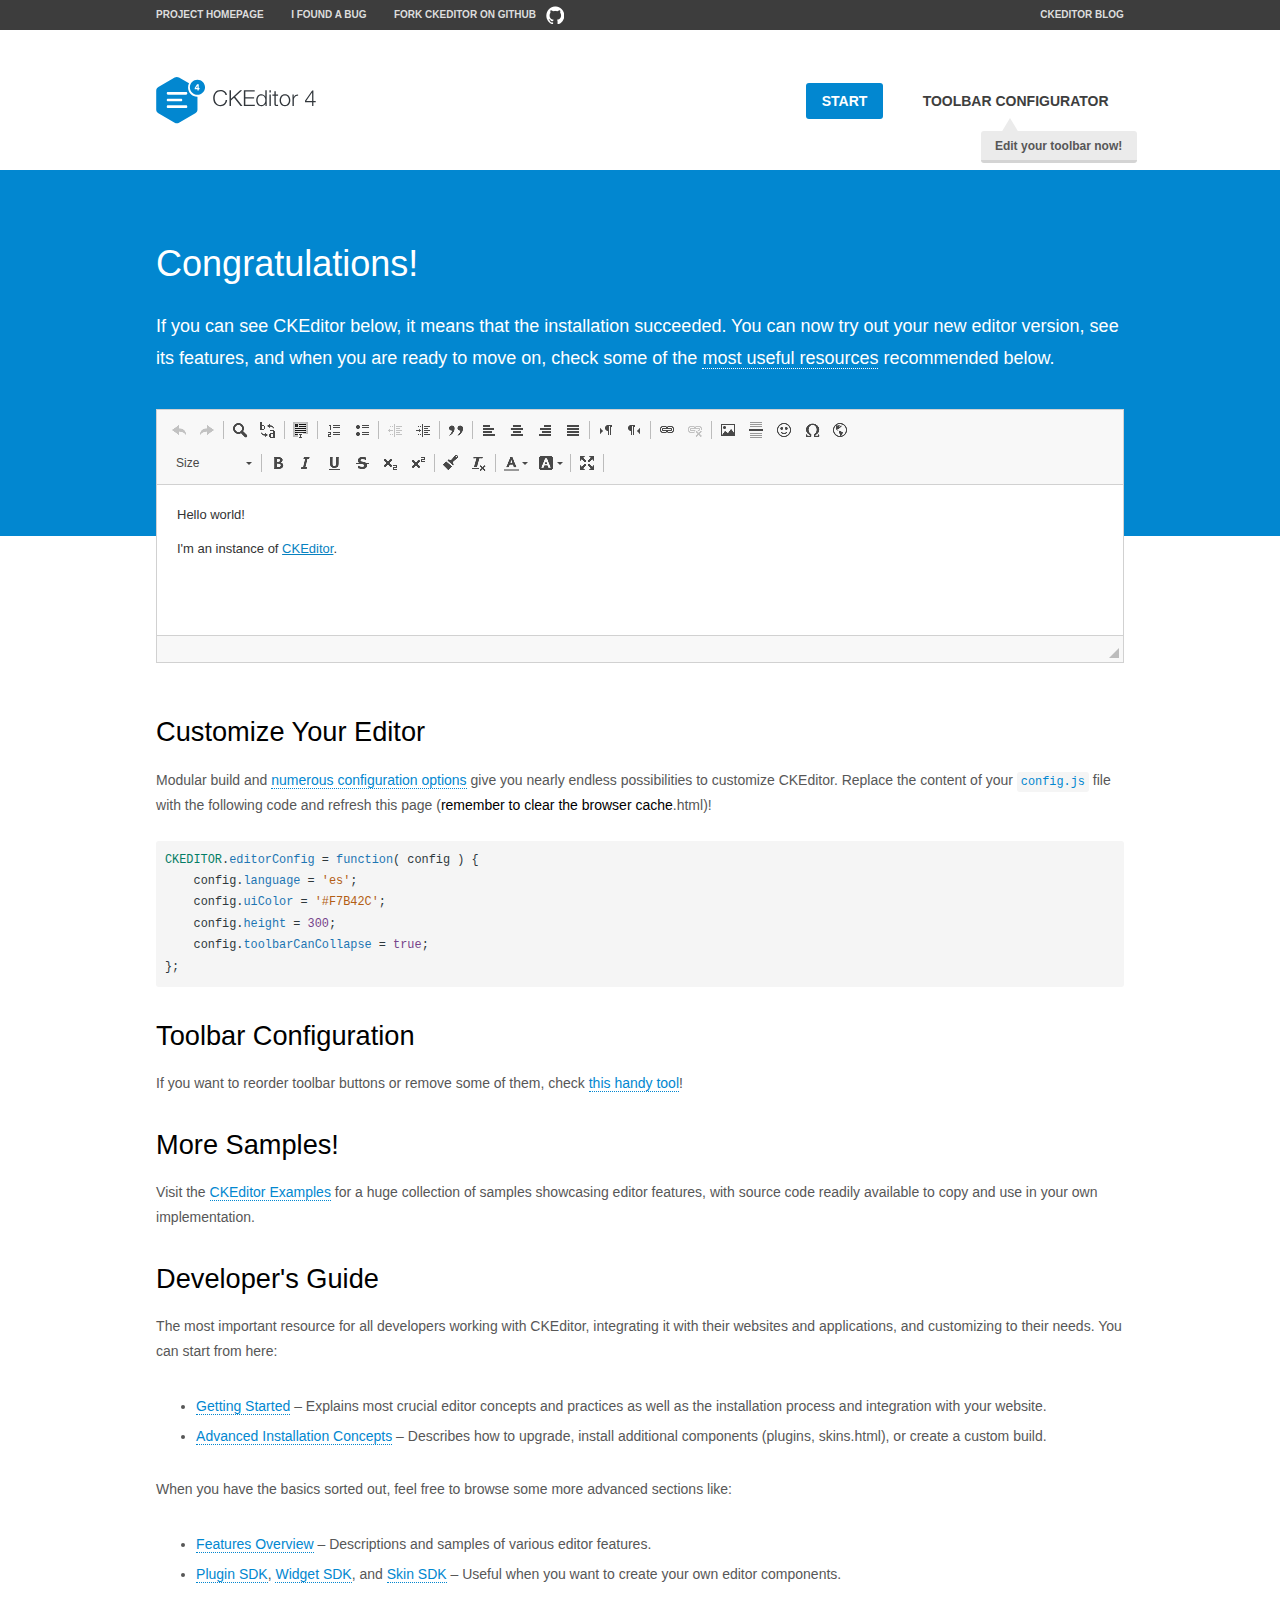
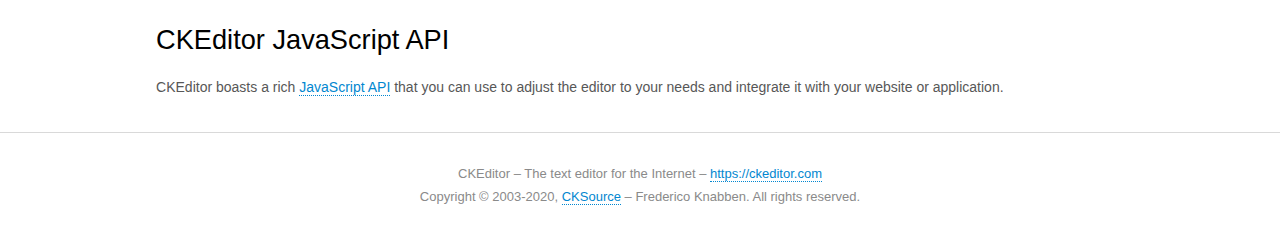
<file: EEIT11203FinalProject/ThirdTeamProject/GameShop/WebContent/ckeditor/samples/index.html>
<!DOCTYPE html>
<!--
Copyright (c) 2003-2020, CKSource - Frederico Knabben. All rights reserved.
For licensing, see LICENSE.md or https://ckeditor.com/legal/ckeditor-oss-license
-->
<html lang="en">
<head>
	<meta charset="utf-8">
	<title>CKEditor Sample</title>
	<script src="../ckeditor.js"></script>
	<script src="js/sample.js"></script>
	<link rel="stylesheet" href="css/samples.css">
	<link rel="stylesheet" href="toolbarconfigurator/lib/codemirror/neo.css">
	<meta name="viewport" content="width=device-width,initial-scale=1">
	<meta name="description" content="Try the latest sample of CKEditor 4 and learn more about customizing your WYSIWYG editor with endless possibilities.">
</head>
<body id="main">

<nav class="navigation-a">
	<div class="grid-container">
		<ul class="navigation-a-left grid-width-70">
			<li><a href="https://ckeditor.com/ckeditor-4/">Project Homepage</a></li>
			<li><a href="https://github.com/ckeditor/ckeditor4/issues">I found a bug</a></li>
			<li><a href="https://github.com/ckeditor/ckeditor4" class="icon-pos-right icon-navigation-a-github">Fork CKEditor on GitHub</a></li>
		</ul>
		<ul class="navigation-a-right grid-width-30">
			<li><a href="https://ckeditor.com/blog/">CKEditor Blog</a></li>
		</ul>
	</div>
</nav>

<header class="header-a">
	<div class="grid-container">
		<h1 class="header-a-logo grid-width-30">
			<a href="index.html"><img src="img/logo.svg" onerror="this.src='img/logo.png'; this.onerror=null;" alt="CKEditor Sample"></a>
		</h1>

		<nav class="navigation-b grid-width-70">
			<ul>
				<li><a href="index.html" class="button-a button-a-background">Start</a></li>
				<li><a href="toolbarconfigurator/index.html" class="button-a">Toolbar configurator <span class="balloon-a balloon-a-nw">Edit your toolbar now!</span></a></li>
			</ul>
		</nav>
	</div>
</header>

<main>
	<div class="adjoined-top">
		<div class="grid-container">
			<div class="content grid-width-100">
				<h1>Congratulations!</h1>
				<p>
					If you can see CKEditor below, it means that the installation succeeded.
					You can now try out your new editor version, see its features, and when you are ready to move on, check some of the <a href="#sample-customize">most useful resources</a> recommended below.
				</p>
			</div>
		</div>
	</div>
	<div class="adjoined-bottom">
		<div class="grid-container">
			<div class="grid-width-100">
				<div id="editor">
					<h1>Hello world!</h1>
					<p>I'm an instance of <a href="https://ckeditor.com">CKEditor</a>.</p>
				</div>
			</div>
		</div>
	</div>

	<div class="grid-container">
		<div class="content grid-width-100">
			<section id="sample-customize">
				<h2>Customize Your Editor</h2>
				<p>Modular build and <a href="https://ckeditor.com/docs/ckeditor4/latest/guide/dev_configuration.html">numerous configuration options</a> give you nearly endless possibilities to customize CKEditor. Replace the content of your <code><a href="../config.js">config.js</a></code> file with the following code and refresh this page (<strong>remember to clear the browser cache</strong>.html)!</p>
		<pre class="cm-s-neo CodeMirror"><code><span style="padding-right: 0.1px;"><span class="cm-variable">CKEDITOR</span>.<span class="cm-property">editorConfig</span> <span class="cm-operator">=</span> <span class="cm-keyword">function</span>( <span class="cm-def">config</span> ) {</span>
<span style="padding-right: 0.1px;"><span class="cm-tab">	</span><span class="cm-variable-2">config</span>.<span class="cm-property">language</span> <span class="cm-operator">=</span> <span class="cm-string">'es'</span>;</span>
<span style="padding-right: 0.1px;"><span class="cm-tab">	</span><span class="cm-variable-2">config</span>.<span class="cm-property">uiColor</span> <span class="cm-operator">=</span> <span class="cm-string">'#F7B42C'</span>;</span>
<span style="padding-right: 0.1px;"><span class="cm-tab">	</span><span class="cm-variable-2">config</span>.<span class="cm-property">height</span> <span class="cm-operator">=</span> <span class="cm-number">300</span>;</span>
<span style="padding-right: 0.1px;"><span class="cm-tab">	</span><span class="cm-variable-2">config</span>.<span class="cm-property">toolbarCanCollapse</span> <span class="cm-operator">=</span> <span class="cm-atom">true</span>;</span>
<span style="padding-right: 0.1px;">};</span></code></pre>
			</section>

			<section>
				<h2>Toolbar Configuration</h2>
				<p>If you want to reorder toolbar buttons or remove some of them, check <a href="toolbarconfigurator/index.html">this handy tool</a>!</p>
			</section>

			<section>
				<h2>More Samples!</h2>
				<p>Visit the <a href="https://ckeditor.com/docs/ckeditor4/latest/examples/index.html">CKEditor Examples</a> for a huge collection of samples showcasing editor features, with source code readily available to copy and use in your own implementation.</p>
			</section>

			<section>
				<h2>Developer's Guide</h2>
				<p>The most important resource for all developers working with CKEditor, integrating it with their websites and applications, and customizing to their needs. You can start from here:</p>
				<ul>
					<li><a href="https://ckeditor.com/docs/ckeditor4/latest/guide/dev_installation.html">Getting Started</a> &ndash; Explains most crucial editor concepts and practices as well as the installation process and integration with your website.</li>
					<li><a href="https://ckeditor.com/docs/ckeditor4/latest/guide/dev_advanced_installation.html">Advanced Installation Concepts</a> &ndash; Describes how to upgrade, install additional components (plugins, skins.html), or create a custom build.</li>
				</ul>
					<p>When you have the basics sorted out, feel free to browse some more advanced sections like:</p>
				<ul>
					<li><a href="https://ckeditor.com/docs/ckeditor4/latest/features/index.html">Features Overview</a> &ndash; Descriptions and samples of various editor features.</li>
					<li><a href="https://ckeditor.com/docs/ckeditor4/latest/guide/plugin_sdk_intro.html">Plugin SDK</a>, <a href="https://ckeditor.com/docs/ckeditor4/latest/guide/widget_sdk_intro.html">Widget SDK</a>, and <a href="https://ckeditor.com/docs/ckeditor4/latest/guide/skin_sdk_intro.html">Skin SDK</a> &ndash; Useful when you want to create your own editor components.</li>
				</ul>
			</section>

			<section>
				<h2>CKEditor JavaScript API</h2>
				<p>CKEditor boasts a rich <a href="https://ckeditor.com/docs/ckeditor4/latest/api/index.html">JavaScript API</a> that you can use to adjust the editor to your needs and integrate it with your website or application.</p>
			</section>
		</div>
	</div>
</main>

<footer class="footer-a grid-container">
	<div class="grid-container">
		<p class="grid-width-100">
			CKEditor &ndash; The text editor for the Internet &ndash; <a class="samples" href="https://ckeditor.com/">https://ckeditor.com</a>
		</p>
		<p class="grid-width-100" id="copy">
			Copyright &copy; 2003-2020, <a class="samples" href="https://cksource.com/">CKSource</a> &ndash; Frederico Knabben. All rights reserved.
		</p>
	</div>
</footer>
<script>
	initSample();
</script>

</body>
</html>
</file>
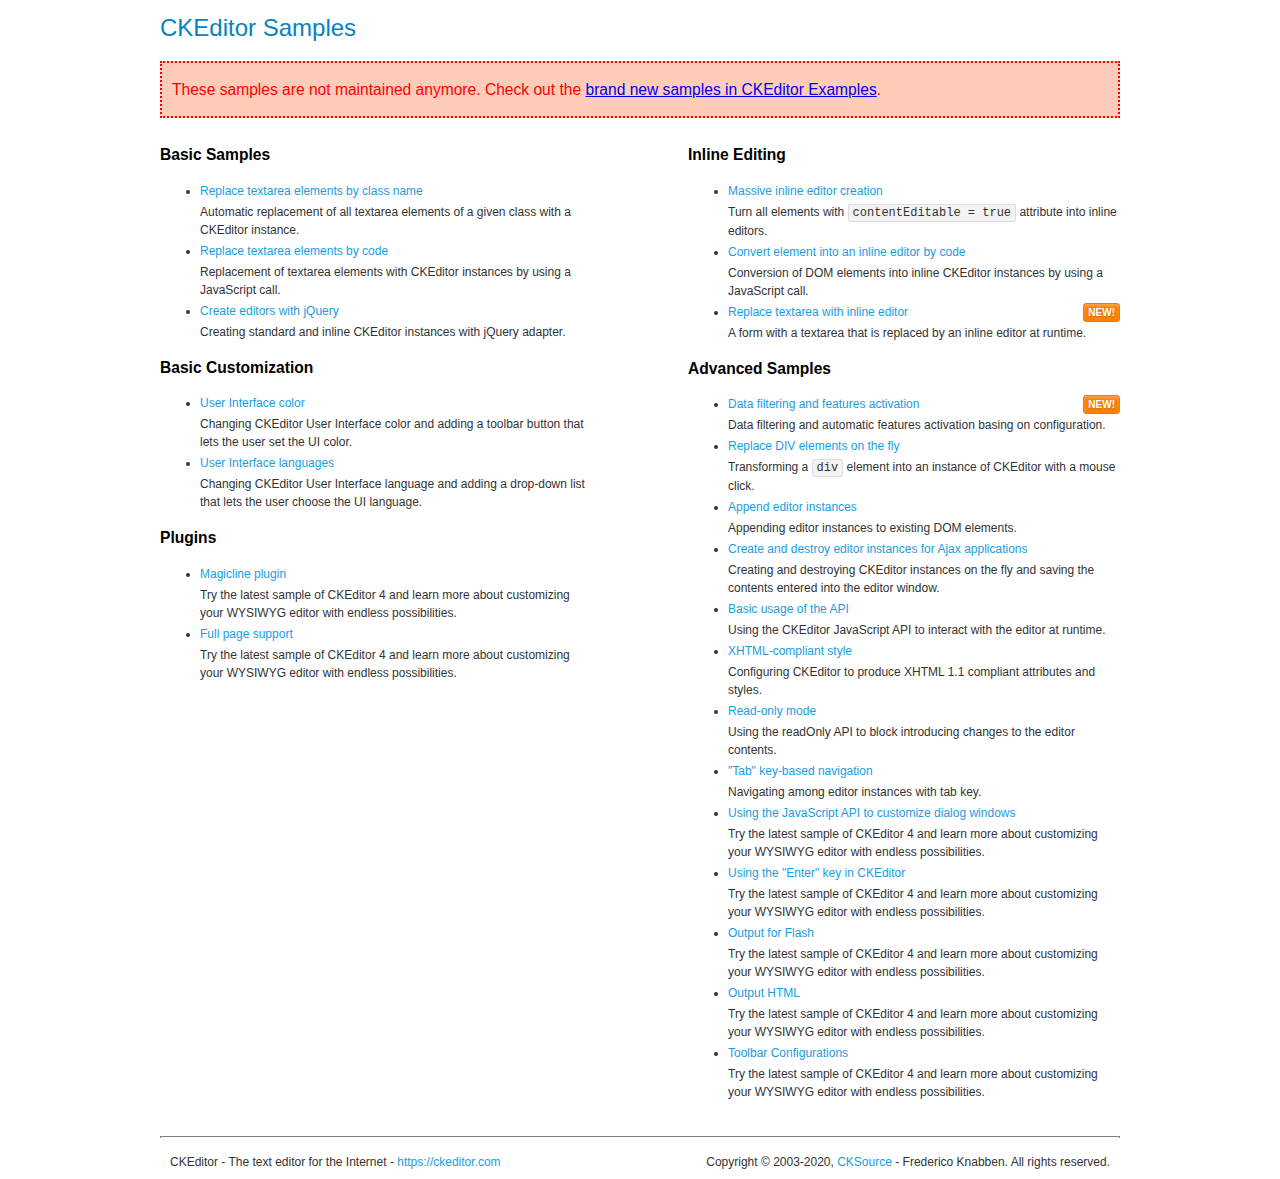
<file: EEIT11203FinalProject/ThirdTeamProject/GameShop/WebContent/ckeditor/samples/old/index.html>
<!DOCTYPE html>
<!--
Copyright (c) 2003-2020, CKSource - Frederico Knabben. All rights reserved.
For licensing, see LICENSE.md or https://ckeditor.com/legal/ckeditor-oss-license
-->
<html lang="en">
<head>
	<meta charset="utf-8">
	<title>CKEditor Samples</title>
	<link rel="stylesheet" href="sample.css">
	<meta name="description" content="Try the latest sample of CKEditor 4 and learn more about customizing your WYSIWYG editor with endless possibilities.">
</head>
<body>
	<h1 class="samples">
		CKEditor Samples
	</h1>
	<div class="warning deprecated">
		These samples are not maintained anymore. Check out the <a href="https://ckeditor.com/docs/ckeditor4/latest/examples/index.html">brand new samples in CKEditor Examples</a>.
	</div>
	<div class="twoColumns">
		<div class="twoColumnsLeft">
			<h2 class="samples">
				Basic Samples
			</h2>
			<dl class="samples">
				<dt><a class="samples" href="replacebyclass.html">Replace textarea elements by class name</a></dt>
				<dd>Automatic replacement of all textarea elements of a given class with a CKEditor instance.</dd>

				<dt><a class="samples" href="replacebycode.html">Replace textarea elements by code</a></dt>
				<dd>Replacement of textarea elements with CKEditor instances by using a JavaScript call.</dd>

				<dt><a class="samples" href="jquery.html">Create editors with jQuery</a></dt>
				<dd>Creating standard and inline CKEditor instances with jQuery adapter.</dd>
			</dl>

			<h2 class="samples">
				Basic Customization
			</h2>
			<dl class="samples">
				<dt><a class="samples" href="uicolor.html">User Interface color</a></dt>
				<dd>Changing CKEditor User Interface color and adding a toolbar button that lets the user set the UI color.</dd>

				<dt><a class="samples" href="uilanguages.html">User Interface languages</a></dt>
				<dd>Changing CKEditor User Interface language and adding a drop-down list that lets the user choose the UI language.</dd>
			</dl>


			<h2 class="samples">Plugins</h2>
<dl class="samples">
<dt><a class="samples" href="magicline/magicline.html">Magicline plugin</a></dt>
<dd>Try the latest sample of CKEditor 4 and learn more about customizing your WYSIWYG editor with endless possibilities.</dd>

<dt><a class="samples" href="wysiwygarea/fullpage.html">Full page support</a></dt>
<dd>Try the latest sample of CKEditor 4 and learn more about customizing your WYSIWYG editor with endless possibilities.</dd>
</dl>
		</div>
		<div class="twoColumnsRight">
			<h2 class="samples">
				Inline Editing
			</h2>
			<dl class="samples">
				<dt><a class="samples" href="inlineall.html">Massive inline editor creation</a></dt>
				<dd>Turn all elements with <code>contentEditable = true</code> attribute into inline editors.</dd>

				<dt><a class="samples" href="inlinebycode.html">Convert element into an inline editor by code</a></dt>
				<dd>Conversion of DOM elements into inline CKEditor instances by using a JavaScript call.</dd>

				<dt><a class="samples" href="inlinetextarea.html">Replace textarea with inline editor</a> <span class="new">New!</span></dt>
				<dd>A form with a textarea that is replaced by an inline editor at runtime.</dd>

				
			</dl>

			<h2 class="samples">
				Advanced Samples
			</h2>
			<dl class="samples">
				<dt><a class="samples" href="datafiltering.html">Data filtering and features activation</a> <span class="new">New!</span></dt>
				<dd>Data filtering and automatic features activation basing on configuration.</dd>

				<dt><a class="samples" href="divreplace.html">Replace DIV elements on the fly</a></dt>
				<dd>Transforming a <code>div</code> element into an instance of CKEditor with a mouse click.</dd>

				<dt><a class="samples" href="appendto.html">Append editor instances</a></dt>
				<dd>Appending editor instances to existing DOM elements.</dd>

				<dt><a class="samples" href="ajax.html">Create and destroy editor instances for Ajax applications</a></dt>
				<dd>Creating and destroying CKEditor instances on the fly and saving the contents entered into the editor window.</dd>

				<dt><a class="samples" href="api.html">Basic usage of the API</a></dt>
				<dd>Using the CKEditor JavaScript API to interact with the editor at runtime.</dd>

				<dt><a class="samples" href="xhtmlstyle.html">XHTML-compliant style</a></dt>
				<dd>Configuring CKEditor to produce XHTML 1.1 compliant attributes and styles.</dd>

				<dt><a class="samples" href="readonly.html">Read-only mode</a></dt>
				<dd>Using the readOnly API to block introducing changes to the editor contents.</dd>

				<dt><a class="samples" href="tabindex.html">"Tab" key-based navigation</a></dt>
				<dd>Navigating among editor instances with tab key.</dd>


				
<dt><a class="samples" href="dialog/dialog.html">Using the JavaScript API to customize dialog windows</a></dt>
<dd>Try the latest sample of CKEditor 4 and learn more about customizing your WYSIWYG editor with endless possibilities.</dd>

<dt><a class="samples" href="enterkey/enterkey.html">Using the &quot;Enter&quot; key in CKEditor</a></dt>
<dd>Try the latest sample of CKEditor 4 and learn more about customizing your WYSIWYG editor with endless possibilities.</dd>

<dt><a class="samples" href="htmlwriter/outputforflash.html">Output for Flash</a></dt>
<dd>Try the latest sample of CKEditor 4 and learn more about customizing your WYSIWYG editor with endless possibilities.</dd>

<dt><a class="samples" href="htmlwriter/outputhtml.html">Output HTML</a></dt>
<dd>Try the latest sample of CKEditor 4 and learn more about customizing your WYSIWYG editor with endless possibilities.</dd>

<dt><a class="samples" href="toolbar/toolbar.html">Toolbar Configurations</a></dt>
<dd>Try the latest sample of CKEditor 4 and learn more about customizing your WYSIWYG editor with endless possibilities.</dd>

			</dl>
		</div>
	</div>
	<div id="footer">
		<hr>
		<p>
			CKEditor - The text editor for the Internet - <a class="samples" href="https://ckeditor.com/">https://ckeditor.com</a>
		</p>
		<p id="copy">
			Copyright &copy; 2003-2020, <a class="samples" href="https://cksource.com/">CKSource</a> - Frederico Knabben. All rights reserved.
		</p>
	</div>
</body>
</html>
</file>
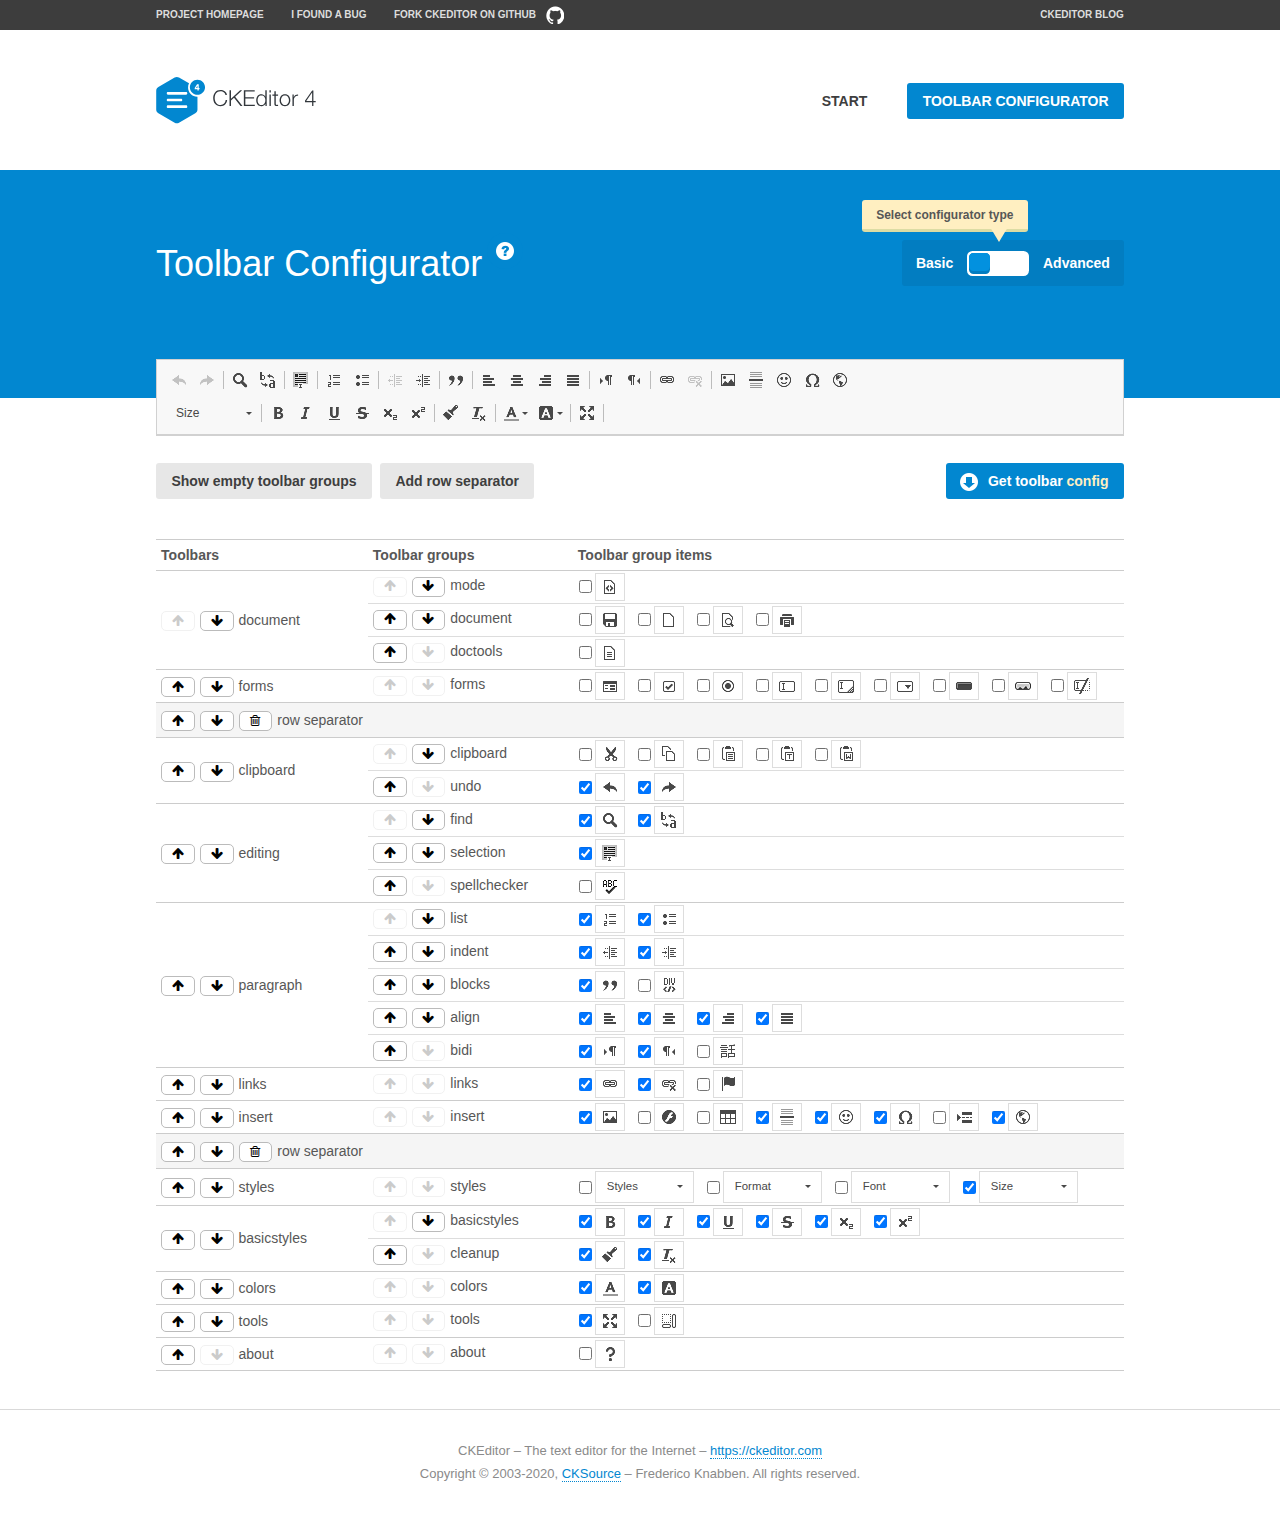
<file: EEIT11203FinalProject/ThirdTeamProject/GameShop/WebContent/ckeditor/samples/toolbarconfigurator/index.html>
<!DOCTYPE html>
<!--
Copyright (c) 2003-2020, CKSource - Frederico Knabben. All rights reserved.
For licensing, see LICENSE.md or https://ckeditor.com/legal/ckeditor-oss-license
-->
<!--[if IE 8]><html class="ie8"><![endif]-->
<!--[if gt IE 8]><html><![endif]-->
<!--[if !IE]><!--><html lang="en"><!--<![endif]-->
<head>
	<meta charset="utf-8">
	<title>Toolbar Configurator</title>
	<script src="../../ckeditor.js"></script>
	<script>
		if ( CKEDITOR.env.ie && CKEDITOR.env.version < 9 )
			CKEDITOR.tools.enableHtml5Elements( document );
	</script>
	<link rel="stylesheet" href="lib/codemirror/codemirror.css">
	<link rel="stylesheet" href="lib/codemirror/show-hint.css">
	<link rel="stylesheet" href="lib/codemirror/neo.css">
	<link rel="stylesheet" href="css/fontello.css">
	<link rel="stylesheet" href="../css/samples.css">
	<meta name="description" content="Try the latest sample of CKEditor 4 and learn more about customizing your WYSIWYG editor with endless possibilities.">
</head>
<body id="toolbar">

<nav class="navigation-a">
	<div class="grid-container">
		<ul class="navigation-a-left grid-width-70">
			<li><a href="https://ckeditor.com/ckeditor-4/">Project Homepage</a></li>
			<li><a href="https://github.com/ckeditor/ckeditor4/issues">I found a bug</a></li>
			<li><a href="https://github.com/ckeditor/ckeditor4" class="icon-pos-right icon-navigation-a-github">Fork CKEditor on GitHub</a></li>
		</ul>
		<ul class="navigation-a-right grid-width-30">
			<li><a href="https://ckeditor.com/blog/">CKEditor Blog</a></li>
		</ul>
	</div>
</nav>

<header class="header-a">
	<div class="grid-container">
		<h1 class="header-a-logo grid-width-30">
			<a href="../index.html"><img src="../img/logo.svg" onerror="this.src='../img/logo.png'; this.onerror=null;" alt="CKEditor Logo"></a>
		</h1>
		<nav class="navigation-b grid-width-70">
			<ul>
				<li><a href="../index.html"  class="button-a">Start</a></li>
				<li><a href="index.html"  class="button-a button-a-background">Toolbar configurator</a></li>
			</ul>
		</nav>
	</div>
</header>

<main>
	<div class="adjoined-top">
		<div class="grid-container">
			<div class="content grid-width-100">
				<div class="grid-container-nested">
					<h1 class="grid-width-60">
						Toolbar Configurator
						<a href="#help-content" type="button" title="Configurator help" id="help" class="button-a button-a-background button-a-no-text icon-pos-left icon-question-mark">Help</a>
					</h1>

					<div class="grid-width-40 grid-switch-magic">
						<div class="switch">
							<span class="balloon-a balloon-a-se">Select configurator type</span>
							<input type="radio" name="radio" data-num="1" id="radio-basic" />
							<input type="radio" name="radio" data-num="2" id="radio-advanced" />
							<label data-for="1" for="radio-basic">Basic</label>
							<span class="switch-inner">
								<span class="handler"></span>
							</span>
							<label data-for="2" for="radio-advanced">Advanced</label>
						</div>
					</div>
				</div>
			</div>
		</div>
	</div>
	<div class="adjoined-bottom">
		<div class="grid-container">
			<div class="grid-width-100">
				<div class="editors-container">
					<div id="editor-basic"></div>
					<div id="editor-advanced"></div>
				</div>
			</div>
		</div>
	</div>

	<div class="grid-container configurator">
		<div class="content grid-width-100">
			<div class="configurator">
				<div>
					<div id="toolbarModifierWrapper"></div>
				</div>
			</div>
		</div>
	</div>

	<div id="help-content">
		<div class="grid-container">
			<div class="grid-width-100">
				<h2>What Am I Doing Here?</h2>

				<div class="grid-container grid-container-nested">
					<div class="basic">
						<div class="grid-width-50">
							<p>Arrange <a href="https://ckeditor.com/docs/ckeditor4/latest/api/CKEDITOR_config.html#cfg-toolbarGroups">toolbar groups</a>, toggle <a href="https://ckeditor.com/docs/ckeditor4/latest/api/CKEDITOR_config.html#cfg-removeButtons">button visibility</a> according to your needs and get your toolbar configuration.</p>
							<p>You can replace the content of the <a href="../../config.js"><code>config.js</code></a> file with the generated configuration. If you already set some configuration options you will need to merge both configurations.</p>
						</div>
						<div class="grid-width-50">
							<p>Read more about different ways of <a href="https://ckeditor.com/docs/ckeditor4/latest/guide/dev_configuration.html">setting configuration</a> and do not forget about <strong>clearing browser cache</strong>.</p>
							<p>Arranging toolbar groups is the recommended way of configuring the toolbar, but if you need more freedom you can use the <a href="#advanced">advanced configurator</a>.</p>
						</div>
					</div>
					<div class="advanced" style="display: none;">
						<div class="grid-width-50">
							<p>With this code editor you can edit your <a href="https://ckeditor.com/docs/ckeditor4/latest/api/CKEDITOR_config.html#cfg-toolbar">toolbar configuration</a> live.</p>
							<p>You can replace the content of the <a href="../../config.js"><code>config.js</code></a> file with the generated configuration. If you already set some configuration options you will need to merge both configurations.</p>
						</div>
						<div class="grid-width-50">
							<p>Read more about different ways of <a href="https://ckeditor.com/docs/ckeditor4/latest/guide/dev_configuration.html">setting configuration</a> and do not forget about <strong>clearing browser cache</strong>.</p>
						</div>
					</div>
				</div>

				<p class="grid-container grid-container-nested">
					<button type="button" class="help-content-close grid-width-100 button-a button-a-background">Got it. Let's play!</button>
				</p>
			</div>
		</div>
	</div>
</main>

<footer class="footer-a grid-container">
	<p class="grid-width-100">
		CKEditor &ndash; The text editor for the Internet &ndash; <a class="samples" href="https://ckeditor.com/">https://ckeditor.com</a>
	</p>
	<p class="grid-width-100" id="copy">
		Copyright &copy; 2003-2020, <a class="samples" href="https://cksource.com/">CKSource</a> &ndash; Frederico Knabben. All rights reserved.
	</p>
</footer>

<script src="lib/codemirror/codemirror.js"></script>
<script src="lib/codemirror/javascript.js"></script>
<script src="lib/codemirror/show-hint.js"></script>

<script src="js/fulltoolbareditor.js"></script>
<script src="js/abstracttoolbarmodifier.js"></script>
<script src="js/toolbarmodifier.js"></script>
<script src="js/toolbartextmodifier.js"></script>
<script src="../js/sf.js"></script>

<script>
	( function() {
		'use strict';

		var mode = ( window.location.hash.substr( 1 ) === 'advanced' ) ? 'advanced' : 'basic',
			configuratorSection = CKEDITOR.document.findOne( 'main > .grid-container.configurator' ),
			basicInstruction = CKEDITOR.document.findOne( '#help-content .basic' ),
			advancedInstruction = CKEDITOR.document.findOne( '#help-content .advanced' ),

			// Configurator mode switcher.
			modeSwitchBasic = CKEDITOR.document.getById( 'radio-basic' ),
			modeSwitchAdvanced = CKEDITOR.document.getById( 'radio-advanced' );

		// Initial setup
		function updateSwitcher() {
			if ( mode === 'advanced' ) {
				modeSwitchAdvanced.$.checked = true;
			} else {
				modeSwitchBasic.$.checked = true;
			}
		}

		updateSwitcher();

		CKEDITOR.document.getWindow().on( 'hashchange', function( e ) {
			var hash = window.location.hash.substr( 1 );
			if ( !( hash === 'advanced' || hash === 'basic' ) ) {
				return;
			}
			mode = hash;
			onToolbarsDone( mode );
		} );

		CKEDITOR.document.getWindow().on( 'resize', function() {
			updateToolbar( ( mode === 'basic' ? toolbarModifier : toolbarTextModifier )[ 'editorInstance' ] );
		} );

		function onRefresh( modifier ) {
			modifier = modifier || this;

			if ( mode === 'basic' && modifier instanceof ToolbarConfigurator.ToolbarTextModifier ) {
				return;
			}

			// CodeMirror container becomes visible, so we need to refresh and to avoid rendering problems.
			if ( mode === 'advanced' && modifier instanceof ToolbarConfigurator.ToolbarTextModifier ) {
				modifier.codeContainer.refresh();
			}

			updateToolbar( modifier.editorInstance );
		}

		function updateToolbar( editor ) {
			var editorContainer = editor.container;

			// Not always editor is loaded.
			if ( !editorContainer ) {
				return;
			}

			var displayStyle = editorContainer.getStyle( 'display' );

			editorContainer.setStyle( 'display', 'block' );

			var newHeight = editorContainer.getSize( 'height' );

			var newMarginTop = parseInt( editorContainer.getComputedStyle( 'margin-top' ), 10 );
			newMarginTop = ( isNaN( newMarginTop ) ? 0 : Number( newMarginTop ) );

			var newMarginBottom = parseInt( editorContainer.getComputedStyle( 'margin-bottom' ), 10 );
			newMarginBottom = ( isNaN( newMarginBottom ) ? 0 : Number( newMarginBottom ) );

			var result = newHeight + newMarginTop + newMarginBottom;

			editorContainer.setStyle( 'display', displayStyle );

			editor.container.getAscendant( 'div' ).setStyle( 'height', result + 'px' );
		}

		var toolbarModifier = new ToolbarConfigurator.ToolbarModifier( 'editor-basic' );

		var done = 0;
		toolbarModifier.init( onToolbarInit );
		toolbarModifier.onRefresh = onRefresh;

		CKEDITOR.document.getById( 'toolbarModifierWrapper' ).append( toolbarModifier.mainContainer );

		var toolbarTextModifier = new ToolbarConfigurator.ToolbarTextModifier( 'editor-advanced' );
		toolbarTextModifier.init( onToolbarInit );
		toolbarTextModifier.onRefresh = onRefresh;

		function onToolbarInit() {
			if ( ++done === 2 ) {
				onToolbarsDone();

				positionSticky.watch( CKEDITOR.document.findOne( '.toolbar' ), function() {
					return mode === 'advanced';
				} );
			}
		}

		function onToolbarsDone() {
			if ( mode === 'basic' ) {
				toggleModeBasic( false );
			} else {
				toggleModeAdvanced( false );
			}

			updateSwitcher();

			setTimeout( function() {
				CKEDITOR.document.findOne( '.editors-container' ).addClass( 'active' );
				CKEDITOR.document.findOne( '#toolbarModifierWrapper' ).addClass( 'active' );
			}, 200 );
		}

		CKEDITOR.document.getById( 'toolbarModifierWrapper' ).append( toolbarTextModifier.mainContainer );

		function toogleModeSwitch( onElement, offElement, onModifier, offModifier ) {
			onElement.addClass( 'fancy-button-active' );
			offElement.removeClass( 'fancy-button-active' );

			onModifier.showUI();
			offModifier.hideUI();
		}

		function toggleModeBasic( callOnRefresh ) {
			callOnRefresh = ( callOnRefresh !== false );
			mode = 'basic';
			window.location.hash = '#basic';
			toogleModeSwitch( modeSwitchBasic, modeSwitchAdvanced, toolbarModifier, toolbarTextModifier );

			configuratorSection.removeClass( 'freed-width' );
			basicInstruction.show();
			advancedInstruction.hide();

			callOnRefresh && onRefresh( toolbarModifier );
		}

		function toggleModeAdvanced( callOnRefresh ) {
			callOnRefresh = ( callOnRefresh !== false );
			mode = 'advanced';
			window.location.hash = '#advanced';
			toogleModeSwitch( modeSwitchAdvanced, modeSwitchBasic, toolbarTextModifier, toolbarModifier );

			configuratorSection.addClass( 'freed-width' );
			advancedInstruction.show();
			basicInstruction.hide();

			callOnRefresh && onRefresh( toolbarTextModifier );
		}

		modeSwitchBasic.on( 'click', toggleModeBasic );
		modeSwitchAdvanced.on( 'click', toggleModeAdvanced );

		//
		// Position:sticky for the toolbar.
		//

		// Will make elements behave like they were styled with position:sticky.
		var positionSticky = {
			// Store object: {
			// 		element: CKEDITOR.dom.element, // Element which will float.
			// 		placeholder: CKEDITOR.dom.element, // Placeholder which is place to prevent page bounce.
			// 		isFixed: boolean // Whether element float now.
			// }
			watched: [],

			active: [],

			staticContainer: null,

			init: function() {
				var element = CKEDITOR.dom.element.createFromHtml(
					'<div class="staticContainer">' +
						'<div class="grid-container" >' +
							'<div class="grid-width-100">' +
								'<div class="inner"></div>' +
							'</div>' +
						'</div>' +
					'</div>' );

				this.staticContainer = element.findOne( '.inner' );

				CKEDITOR.document.getBody().append( element );
			},

			watch: function( element, preventFunc ) {
				this.watched.push( {
					element: element,
					placeholder: new CKEDITOR.dom.element( 'div' ),
					isFixed: false,
					preventFunc: preventFunc
				} );
			},

			checkAll: function() {
				for ( var i = 0; i < this.watched.length; i++ ) {
					this.check( this.watched[ i ] );
				}
			},

			check: function( element ) {
				var isFixed = element.isFixed;
				var shouldBeFixed = this.shouldBeFixed( element );

				// Nothing to be done.
				if ( isFixed === shouldBeFixed ) {
					return;
				}

				var placeholder = element.placeholder;

				if ( isFixed ) {
					// Unfixing.

					element.element.insertBefore( placeholder );
					placeholder.remove();

					element.element.removeStyle( 'margin' );

					this.active.splice( CKEDITOR.tools.indexOf( this.active, element ), 1 );

				} else {
					// Fixing.
					placeholder.setStyle( 'width', element.element.getSize( 'width' ) + 'px' );
					placeholder.setStyle( 'height', element.element.getSize( 'height' ) + 'px' );
					placeholder.setStyle( 'margin-bottom', element.element.getComputedStyle( 'margin-bottom' ) );
					placeholder.setStyle( 'display', element.element.getComputedStyle( 'display' ) );
					placeholder.insertAfter( element.element );

					this.staticContainer.append( element.element );

					this.active.push( element );
				}

				element.isFixed = !element.isFixed;
			},

			shouldBeFixed: function( element ) {
				if ( element.preventFunc && element.preventFunc() ) {
					return false;
				}

				// If element is already fixed we are checking it's placeholder.
				var related = ( element.isFixed ? element.placeholder : element.element ),
					clientRect = related.$.getBoundingClientRect(),
					staticHeight = this.staticContainer.getSize('height' ),
					elemHeight = element.element.getSize( 'height' );

				if ( element.isFixed ) {
					return ( clientRect.top + elemHeight < staticHeight );
				} else {
					return ( clientRect.top < staticHeight );
				}
			}
		};

		positionSticky.init();

		CKEDITOR.document.getWindow().on( 'scroll',
			new CKEDITOR.tools.eventsBuffer( 100, positionSticky.checkAll, positionSticky ).input
		);

		// Make the toolbar sticky.
		positionSticky.watch( CKEDITOR.document.findOne( '.editors-container' ) );

		// Help button and help-content.
		( function() {
			var helpButton = CKEDITOR.document.getById( 'help' ),
				helpContent = CKEDITOR.document.getById( 'help-content' );

			// Don't show help button on IE8 because it's unsupported by Pico Modal.
			if ( CKEDITOR.env.ie && CKEDITOR.env.version == 8 ) {
				helpButton.hide();
			} else {
				// Display help modal when the button is clicked.
				helpButton.on( 'click', function( evt ) {
					SF.modal( {
						// Clone modal content from DOM.
						content: helpContent.getHtml(),

						afterCreate: function( modal ) {
							// Enable modal content button to close the modal.
							new CKEDITOR.dom.element( modal.modalElem() ).findOne( '.help-content-close' ).once( 'click', modal.close );
						}
					} ).show();
				} );
			}
		} )();
	} )();
</script>
</body>
</html>
</file>
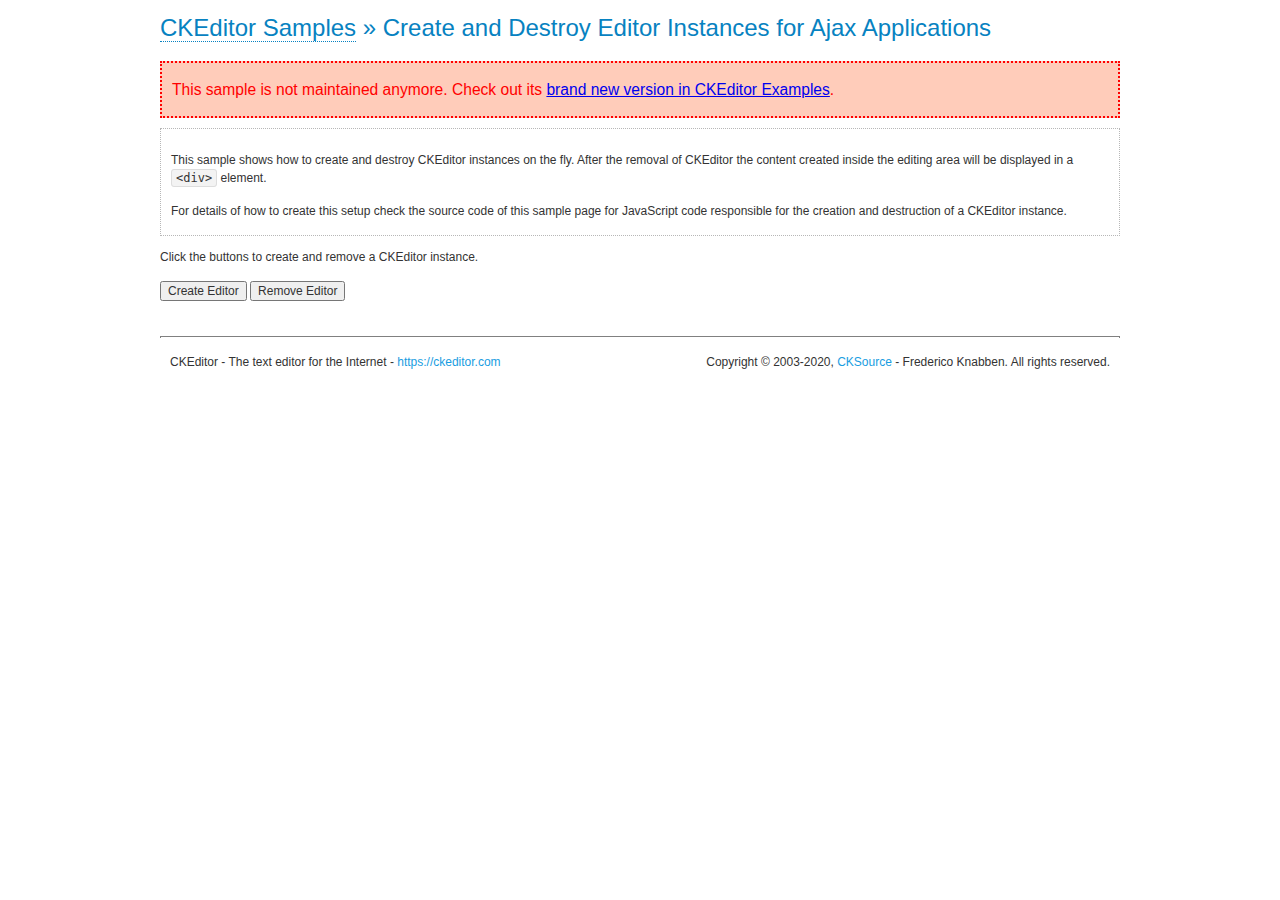
<file: EEIT11203FinalProject/ThirdTeamProject/GameShop/WebContent/ckeditor/samples/old/ajax.html>
<!DOCTYPE html>
<!--
Copyright (c) 2003-2020, CKSource - Frederico Knabben. All rights reserved.
For licensing, see LICENSE.md or https://ckeditor.com/legal/ckeditor-oss-license
-->
<html lang="en">
<head>
	<meta charset="utf-8">
	<title>Ajax &mdash; CKEditor Sample</title>
	<script src="../../ckeditor.js"></script>
	<link rel="stylesheet" href="sample.css">
	<meta name="description" content="Try the latest sample of CKEditor 4 and learn more about customizing your WYSIWYG editor with endless possibilities.">
	<script>

		var editor, html = '';

		function createEditor() {
			if ( editor )
				return;

			// Create a new editor inside the <div id="editor">, setting its value to html
			var config = {};
			editor = CKEDITOR.appendTo( 'editor', config, html );
		}

		function removeEditor() {
			if ( !editor )
				return;

			// Retrieve the editor contents. In an Ajax application, this data would be
			// sent to the server or used in any other way.
			document.getElementById( 'editorcontents' ).innerHTML = html = editor.getData();
			document.getElementById( 'contents' ).style.display = '';

			// Destroy the editor.
			editor.destroy();
			editor = null;
		}

	</script>
</head>
<body>
	<h1 class="samples">
		<a href="index.html">CKEditor Samples</a> &raquo; Create and Destroy Editor Instances for Ajax Applications
	</h1>
	<div class="warning deprecated">
		This sample is not maintained anymore. Check out its <a href="https://ckeditor.com/docs/ckeditor4/latest/examples/saveajax.html">brand new version in CKEditor Examples</a>.
	</div>
	<div class="description">
		<p>
			This sample shows how to create and destroy CKEditor instances on the fly. After the removal of CKEditor the content created inside the editing
			area will be displayed in a <code>&lt;div&gt;</code> element.
		</p>
		<p>
			For details of how to create this setup check the source code of this sample page
			for JavaScript code responsible for the creation and destruction of a CKEditor instance.
		</p>
	</div>
	<p>Click the buttons to create and remove a CKEditor instance.</p>
	<p>
		<input onclick="createEditor();" type="button" value="Create Editor">
		<input onclick="removeEditor();" type="button" value="Remove Editor">
	</p>
	<!-- This div will hold the editor. -->
	<div id="editor">
	</div>
	<div id="contents" style="display: none">
		<p>
			Edited Contents:
		</p>
		<!-- This div will be used to display the editor contents. -->
		<div id="editorcontents">
		</div>
	</div>
	<div id="footer">
		<hr>
		<p>
			CKEditor - The text editor for the Internet - <a class="samples" href="https://ckeditor.com/">https://ckeditor.com</a>
		</p>
		<p id="copy">
			Copyright &copy; 2003-2020, <a class="samples" href="https://cksource.com/">CKSource</a> - Frederico
			Knabben. All rights reserved.
		</p>
	</div>
</body>
</html>
</file>
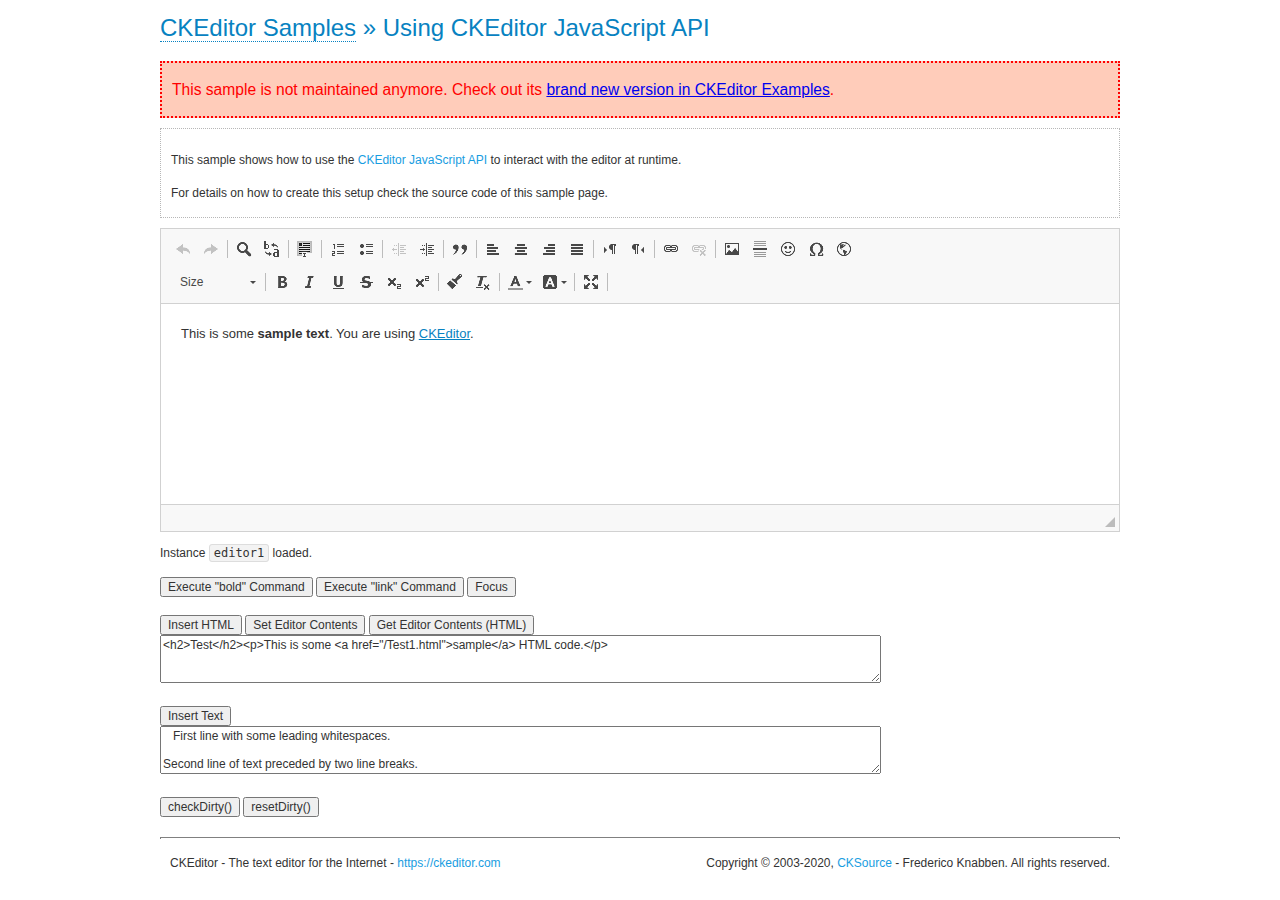
<file: EEIT11203FinalProject/ThirdTeamProject/GameShop/WebContent/ckeditor/samples/old/api.html>
<!DOCTYPE html>
<!--
Copyright (c) 2003-2020, CKSource - Frederico Knabben. All rights reserved.
For licensing, see LICENSE.md or https://ckeditor.com/legal/ckeditor-oss-license
-->
<html lang="en">
<head>
	<meta charset="utf-8">
	<title>API Usage &mdash; CKEditor Sample</title>
	<script src="../../ckeditor.js"></script>
	<link href="sample.css" rel="stylesheet">
	<meta name="description" content="Try the latest sample of CKEditor 4 and learn more about customizing your WYSIWYG editor with endless possibilities.">
	<script>

// The instanceReady event is fired, when an instance of CKEditor has finished
// its initialization.
CKEDITOR.on( 'instanceReady', function( ev ) {
	// Show the editor name and description in the browser status bar.
	document.getElementById( 'eMessage' ).innerHTML = 'Instance <code>' + ev.editor.name + '<\/code> loaded.';

	// Show this sample buttons.
	document.getElementById( 'eButtons' ).style.display = 'block';
});

function InsertHTML() {
	// Get the editor instance that we want to interact with.
	var editor = CKEDITOR.instances.editor1;
	var value = document.getElementById( 'htmlArea' ).value;

	// Check the active editing mode.
	if ( editor.mode == 'wysiwyg' )
	{
		// Insert HTML code.
		// https://ckeditor.com/docs/ckeditor4/latest/api/CKEDITOR_editor.html#method-insertHtml
		editor.insertHtml( value );
	}
	else
		alert( 'You must be in WYSIWYG mode!' );
}

function InsertText() {
	// Get the editor instance that we want to interact with.
	var editor = CKEDITOR.instances.editor1;
	var value = document.getElementById( 'txtArea' ).value;

	// Check the active editing mode.
	if ( editor.mode == 'wysiwyg' )
	{
		// Insert as plain text.
		// https://ckeditor.com/docs/ckeditor4/latest/api/CKEDITOR_editor.html#method-insertText
		editor.insertText( value );
	}
	else
		alert( 'You must be in WYSIWYG mode!' );
}

function SetContents() {
	// Get the editor instance that we want to interact with.
	var editor = CKEDITOR.instances.editor1;
	var value = document.getElementById( 'htmlArea' ).value;

	// Set editor contents (replace current contents).
	// https://ckeditor.com/docs/ckeditor4/latest/api/CKEDITOR_editor.html#method-setData
	editor.setData( value );
}

function GetContents() {
	// Get the editor instance that you want to interact with.
	var editor = CKEDITOR.instances.editor1;

	// Get editor contents
	// https://ckeditor.com/docs/ckeditor4/latest/api/CKEDITOR_editor.html#method-getData
	alert( editor.getData() );
}

function ExecuteCommand( commandName ) {
	// Get the editor instance that we want to interact with.
	var editor = CKEDITOR.instances.editor1;

	// Check the active editing mode.
	if ( editor.mode == 'wysiwyg' )
	{
		// Execute the command.
		// https://ckeditor.com/docs/ckeditor4/latest/api/CKEDITOR_editor.html#method-execCommand
		editor.execCommand( commandName );
	}
	else
		alert( 'You must be in WYSIWYG mode!' );
}

function CheckDirty() {
	// Get the editor instance that we want to interact with.
	var editor = CKEDITOR.instances.editor1;
	// Checks whether the current editor contents present changes when compared
	// to the contents loaded into the editor at startup
	// https://ckeditor.com/docs/ckeditor4/latest/api/CKEDITOR_editor.html#method-checkDirty
	alert( editor.checkDirty() );
}

function ResetDirty() {
	// Get the editor instance that we want to interact with.
	var editor = CKEDITOR.instances.editor1;
	// Resets the "dirty state" of the editor (see CheckDirty())
	// https://ckeditor.com/docs/ckeditor4/latest/api/CKEDITOR_editor.html#method-resetDirty
	editor.resetDirty();
	alert( 'The "IsDirty" status has been reset' );
}

function Focus() {
	CKEDITOR.instances.editor1.focus();
}

function onFocus() {
	document.getElementById( 'eMessage' ).innerHTML = '<b>' + this.name + ' is focused </b>';
}

function onBlur() {
	document.getElementById( 'eMessage' ).innerHTML = this.name + ' lost focus';
}

	</script>

</head>
<body>
	<h1 class="samples">
		<a href="index.html">CKEditor Samples</a> &raquo; Using CKEditor JavaScript API
	</h1>
	<div class="warning deprecated">
		This sample is not maintained anymore. Check out its <a href="https://ckeditor.com/docs/ckeditor4/latest/examples/api.html">brand new version in CKEditor Examples</a>.
	</div>
	<div class="description">
	<p>
		This sample shows how to use the
		<a class="samples" href="https://ckeditor.com/docs/ckeditor4/latest/api/CKEDITOR_editor.html">CKEditor JavaScript API</a>
		to interact with the editor at runtime.
	</p>
	<p>
		For details on how to create this setup check the source code of this sample page.
	</p>
	</div>

	<!-- This <div> holds alert messages to be display in the sample page. -->
	<div id="alerts">
		<noscript>
			<p>
				<strong>CKEditor requires JavaScript to run</strong>. In a browser with no JavaScript
				support, like yours, you should still see the contents (HTML data) and you should
				be able to edit it normally, without a rich editor interface.
			</p>
		</noscript>
	</div>
	<form action="../../../samples/sample_posteddata.php" method="post">
		<textarea cols="100" id="editor1" name="editor1" rows="10">&lt;p&gt;This is some &lt;strong&gt;sample text&lt;/strong&gt;. You are using &lt;a href="https://ckeditor.com/"&gt;CKEditor&lt;/a&gt;.&lt;/p&gt;</textarea>

		<script>
			// Replace the <textarea id="editor1"> with an CKEditor instance.
			CKEDITOR.replace( 'editor1', {
				on: {
					focus: onFocus,
					blur: onBlur,

					// Check for availability of corresponding plugins.
					pluginsLoaded: function( evt ) {
						var doc = CKEDITOR.document, ed = evt.editor;
						if ( !ed.getCommand( 'bold' ) )
							doc.getById( 'exec-bold' ).hide();
						if ( !ed.getCommand( 'link' ) )
							doc.getById( 'exec-link' ).hide();
					}
				}
			});
		</script>

		<p id="eMessage">
		</p>

		<div id="eButtons" style="display: none">
			<input id="exec-bold" onclick="ExecuteCommand('bold');" type="button" value="Execute &quot;bold&quot; Command">
			<input id="exec-link" onclick="ExecuteCommand('link');" type="button" value="Execute &quot;link&quot; Command">
			<input onclick="Focus();" type="button" value="Focus">
			<br><br>
			<input onclick="InsertHTML();" type="button" value="Insert HTML">
			<input onclick="SetContents();" type="button" value="Set Editor Contents">
			<input onclick="GetContents();" type="button" value="Get Editor Contents (HTML)">
			<br>
			<textarea cols="100" id="htmlArea" rows="3">&lt;h2&gt;Test&lt;/h2&gt;&lt;p&gt;This is some &lt;a href="/Test1.html"&gt;sample&lt;/a&gt; HTML code.&lt;/p&gt;</textarea>
			<br>
			<br>
			<input onclick="InsertText();" type="button" value="Insert Text">
			<br>
			<textarea cols="100" id="txtArea" rows="3">   First line with some leading whitespaces.

Second line of text preceded by two line breaks.</textarea>
			<br>
			<br>
			<input onclick="CheckDirty();" type="button" value="checkDirty()">
			<input onclick="ResetDirty();" type="button" value="resetDirty()">
		</div>
	</form>
	<div id="footer">
		<hr>
		<p>
			CKEditor - The text editor for the Internet - <a class="samples" href="https://ckeditor.com/">https://ckeditor.com</a>
		</p>
		<p id="copy">
			Copyright &copy; 2003-2020, <a class="samples" href="https://cksource.com/">CKSource</a> - Frederico
			Knabben. All rights reserved.
		</p>
	</div>
</body>
</html>
</file>
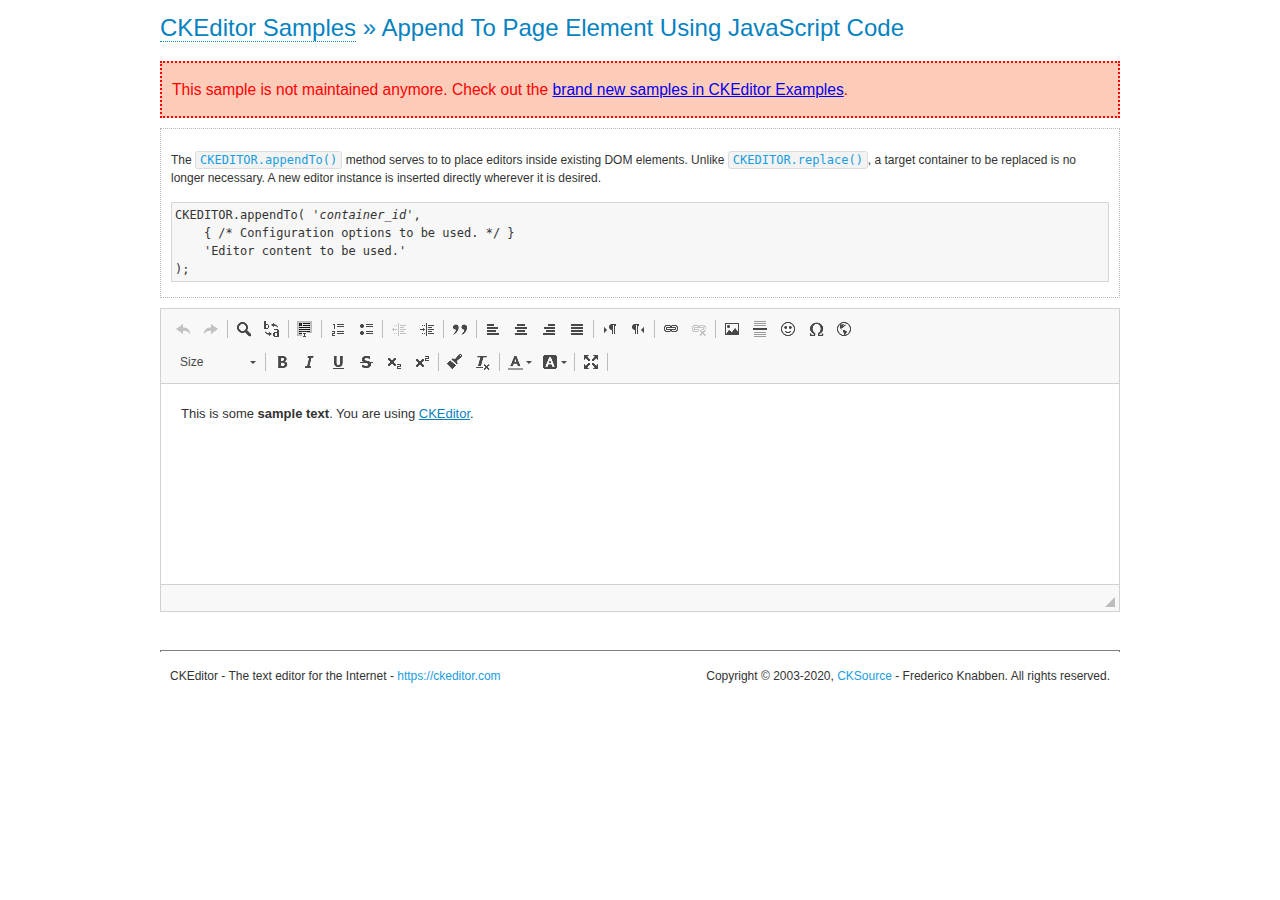
<file: EEIT11203FinalProject/ThirdTeamProject/GameShop/WebContent/ckeditor/samples/old/appendto.html>
<!DOCTYPE html>
<!--
Copyright (c) 2003-2020, CKSource - Frederico Knabben. All rights reserved.
For licensing, see LICENSE.md or https://ckeditor.com/legal/ckeditor-oss-license
-->
<html lang="en">
<head>
	<meta charset="utf-8">
	<title>Append To Page Element Using JavaScript Code &mdash; CKEditor Sample</title>
	<script src="../../ckeditor.js"></script>
	<link rel="stylesheet" href="sample.css">
	<meta name="description" content="Try the latest sample of CKEditor 4 and learn more about customizing your WYSIWYG editor with endless possibilities.">
</head>
<body>
	<h1 class="samples">
		<a href="index.html">CKEditor Samples</a> &raquo; Append To Page Element Using JavaScript Code
	</h1>
	<div class="warning deprecated">
		This sample is not maintained anymore. Check out the <a href="https://ckeditor.com/docs/ckeditor4/latest/examples/index.html">brand new samples in CKEditor Examples</a>.
	</div>
	<div id="section1">
		<div class="description">
			<p>
				The <code><a class="samples" href="https://ckeditor.com/docs/ckeditor4/latest/api/CKEDITOR.html#method-appendTo">CKEDITOR.appendTo()</a></code> method serves to to place editors inside existing DOM elements. Unlike <code><a class="samples" href="https://ckeditor.com/docs/ckeditor4/latest/api/CKEDITOR.html#method-replace">CKEDITOR.replace()</a></code>,
				a target container to be replaced is no longer necessary. A new editor
				instance is inserted directly wherever it is desired.
			</p>
<pre class="samples">CKEDITOR.appendTo( '<em>container_id</em>',
	{ /* Configuration options to be used. */ }
	'Editor content to be used.'
);</pre>
		</div>
		<script>

			// This call can be placed at any point after the
			// DOM element to append CKEditor to or inside the <head><script>
			// in a window.onload event handler.

			// Append a CKEditor instance using the default configuration and the
			// provided content to the <div> element of ID "section1".
			CKEDITOR.appendTo( 'section1',
				null,
				'<p>This is some <strong>sample text</strong>. You are using <a href="https://ckeditor.com/">CKEditor</a>.</p>'
			);

		</script>
	</div>
	<br>
	<div id="footer">
		<hr>
		<p>
			CKEditor - The text editor for the Internet - <a class="samples" href="https://ckeditor.com/">https://ckeditor.com</a>
		</p>
		<p id="copy">
			Copyright &copy; 2003-2020, <a class="samples" href="https://cksource.com/">CKSource</a> - Frederico
			Knabben. All rights reserved.
		</p>
	</div>
</body>
</html>
</file>
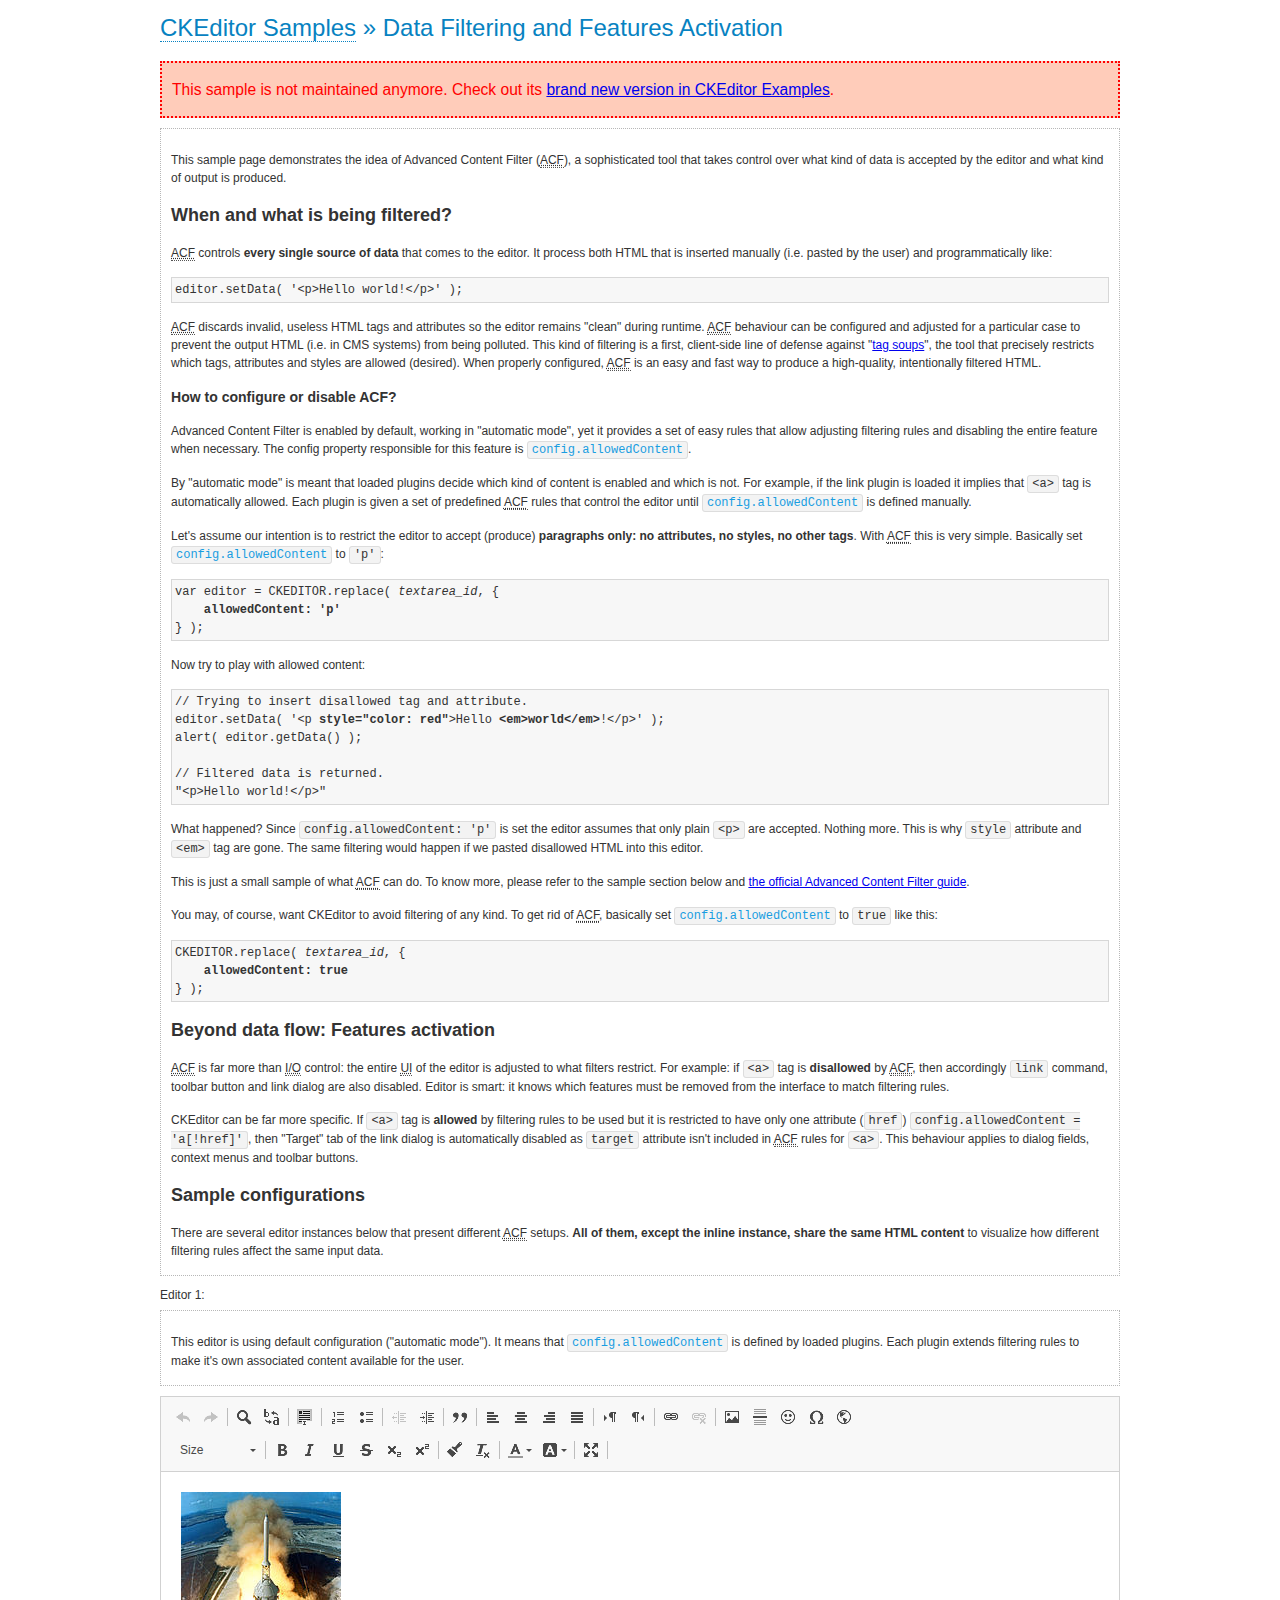
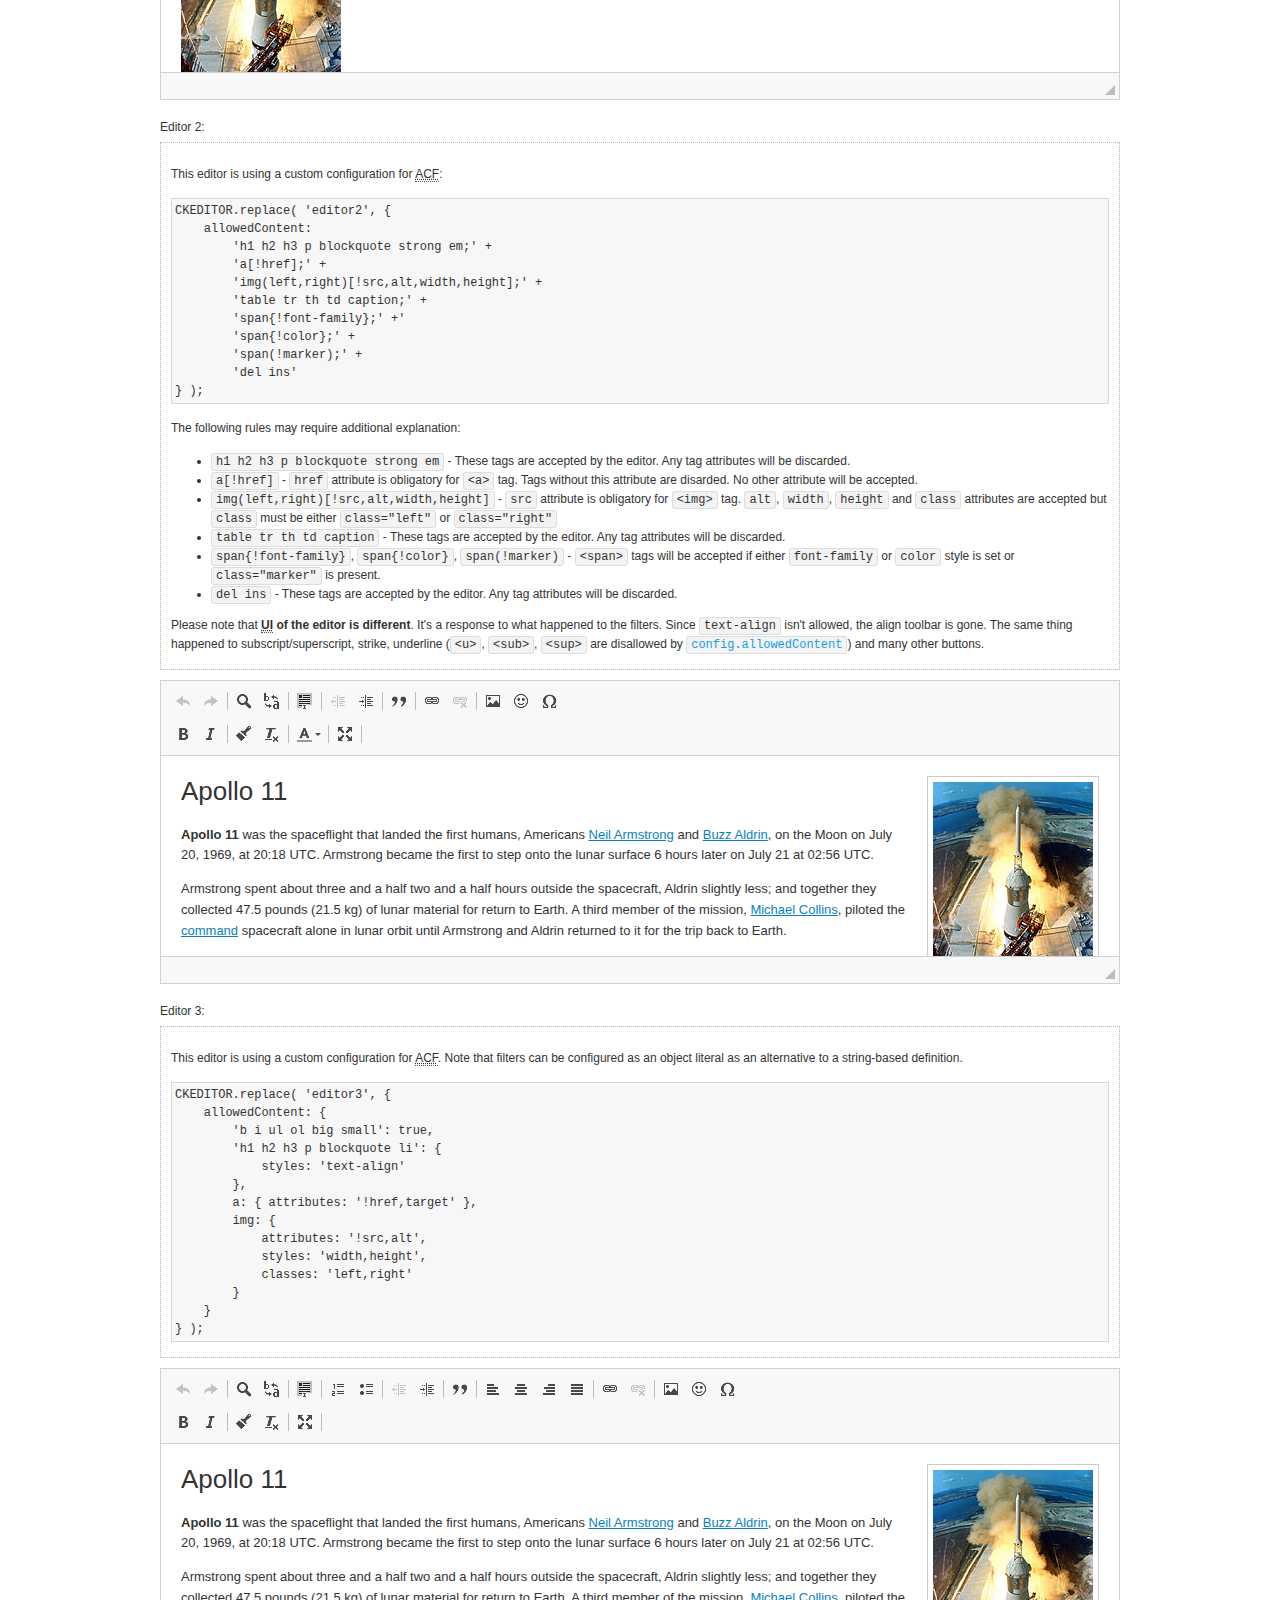
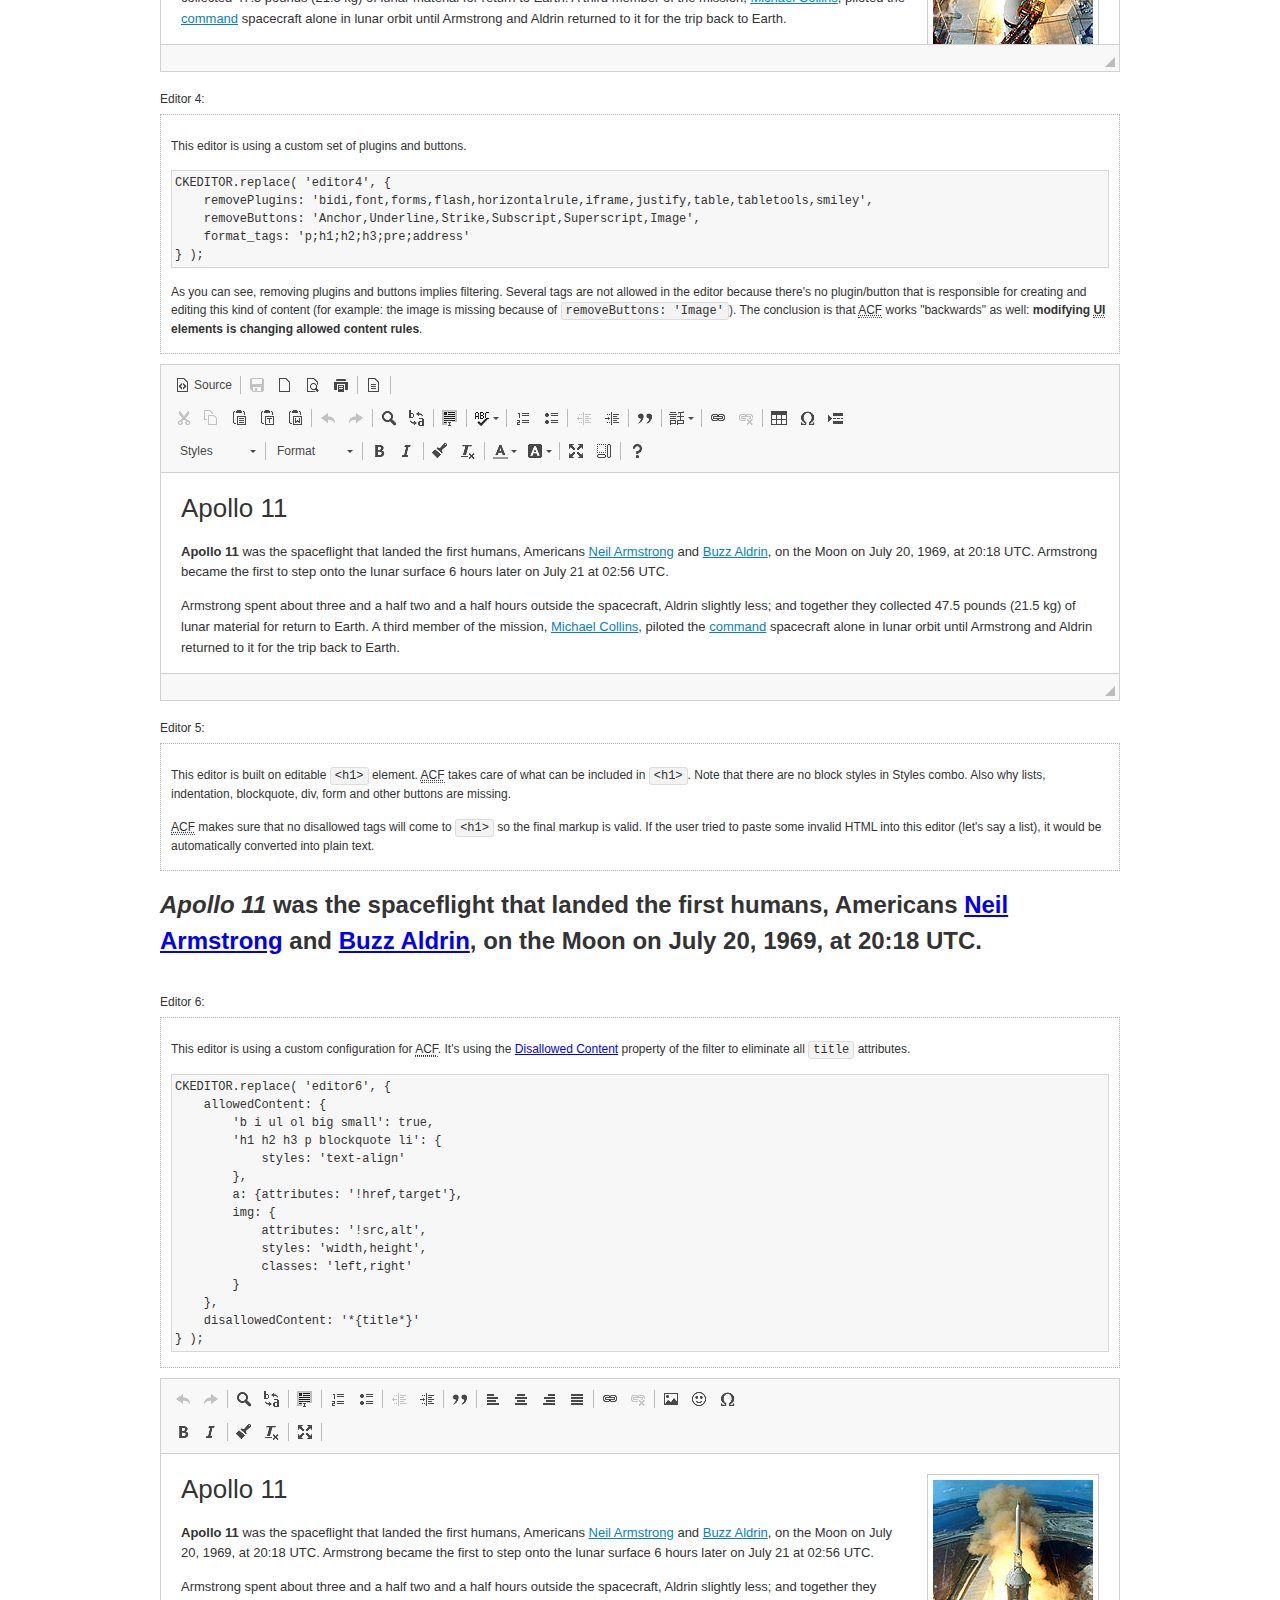
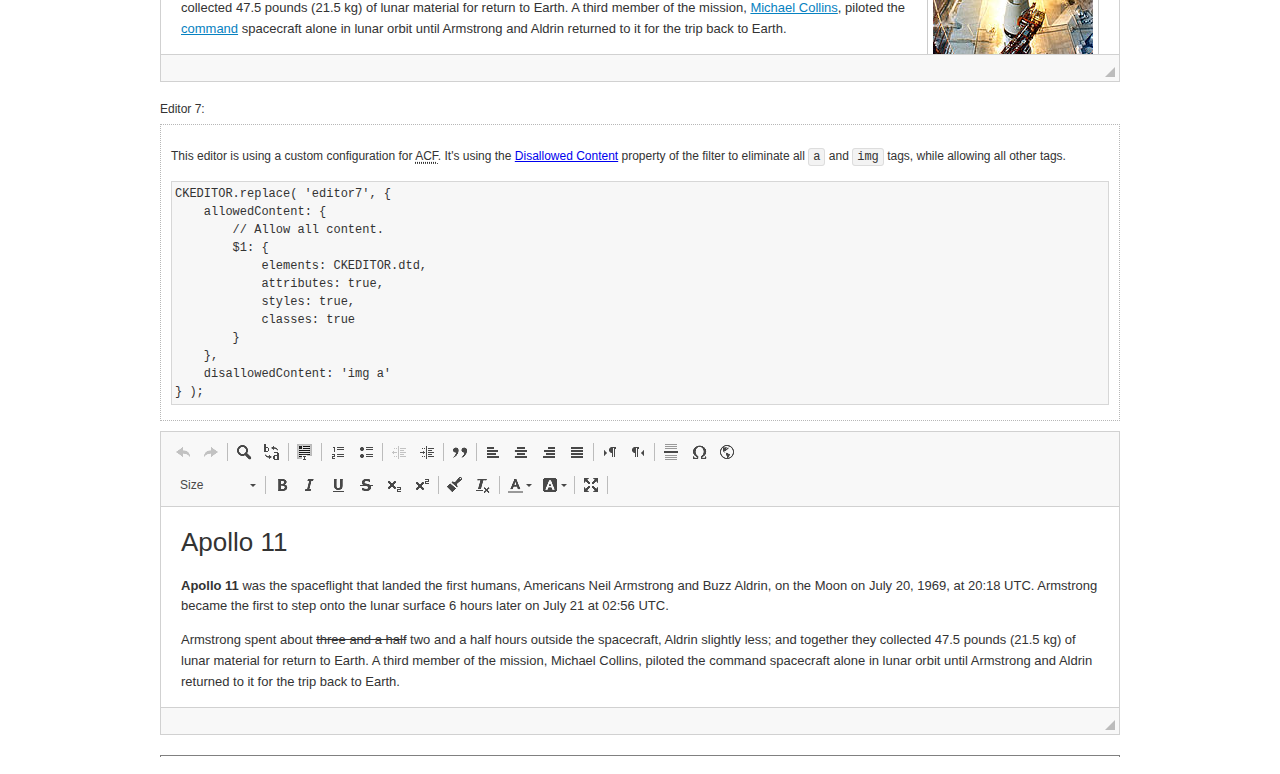
<file: EEIT11203FinalProject/ThirdTeamProject/GameShop/WebContent/ckeditor/samples/old/datafiltering.html>
<!DOCTYPE html>
<!--
Copyright (c) 2003-2020, CKSource - Frederico Knabben. All rights reserved.
For licensing, see LICENSE.md or https://ckeditor.com/legal/ckeditor-oss-license
-->
<html lang="en">
<head>
	<meta charset="utf-8">
	<title>Data Filtering &mdash; CKEditor Sample</title>
	<script src="../../ckeditor.js"></script>
	<link rel="stylesheet" href="sample.css">
	<meta name="description" content="Try the latest sample of CKEditor 4 and learn more about customizing your WYSIWYG editor with endless possibilities.">
	<script>
		// Remove advanced tabs for all editors.
		CKEDITOR.config.removeDialogTabs = 'image:advanced;link:advanced;flash:advanced;creatediv:advanced;editdiv:advanced';
	</script>
</head>
<body>
	<h1 class="samples">
		<a href="index.html">CKEditor Samples</a> &raquo; Data Filtering and Features Activation
	</h1>
	<div class="warning deprecated">
		This sample is not maintained anymore. Check out its <a href="https://ckeditor.com/docs/ckeditor4/latest/examples/acf.html">brand new version in CKEditor Examples</a>.
	</div>
	<div class="description">
		<p>
			This sample page demonstrates the idea of Advanced Content Filter
			(<abbr title="Advanced Content Filter">ACF</abbr>), a sophisticated
			tool that takes control over what kind of data is accepted by the editor and what
			kind of output is produced.
		</p>
		<h2>When and what is being filtered?</h2>
		<p>
			<abbr title="Advanced Content Filter">ACF</abbr> controls
			<strong>every single source of data</strong> that comes to the editor.
			It process both HTML that is inserted manually (i.e. pasted by the user)
			and programmatically like:
		</p>
<pre class="samples">
editor.setData( '&lt;p&gt;Hello world!&lt;/p&gt;' );
</pre>
		<p>
			<abbr title="Advanced Content Filter">ACF</abbr> discards invalid,
			useless HTML tags and attributes so the editor remains "clean" during
			runtime. <abbr title="Advanced Content Filter">ACF</abbr> behaviour
			can be configured and adjusted for a particular case to prevent the
			output HTML (i.e. in CMS systems) from being polluted.

			This kind of filtering is a first, client-side line of defense
			against "<a href="http://en.wikipedia.org/wiki/Tag_soup">tag soups</a>",
			the tool that precisely restricts which tags, attributes and styles
			are allowed (desired). When properly configured, <abbr title="Advanced Content Filter">ACF</abbr>
			is an easy and fast way to produce a high-quality, intentionally filtered HTML.
		</p>

		<h3>How to configure or disable ACF?</h3>
		<p>
			Advanced Content Filter is enabled by default, working in "automatic mode", yet
			it provides a set of easy rules that allow adjusting filtering rules
			and disabling the entire feature when necessary. The config property
			responsible for this feature is <code><a class="samples"
			href="https://ckeditor.com/docs/ckeditor4/latest/api/CKEDITOR_config.html#cfg-allowedContent">config.allowedContent</a></code>.
		</p>
		<p>
			By "automatic mode" is meant that loaded plugins decide which kind
			of content is enabled and which is not. For example, if the link
			plugin is loaded it implies that <code>&lt;a&gt;</code> tag is
			automatically allowed. Each plugin is given a set
			of predefined <abbr title="Advanced Content Filter">ACF</abbr> rules
			that control the editor until <code><a class="samples"
			href="https://ckeditor.com/docs/ckeditor4/latest/api/CKEDITOR_config.html#cfg-allowedContent">
			config.allowedContent</a></code>
			is defined manually.
		</p>
		<p>
			Let's assume our intention is to restrict the editor to accept (produce) <strong>paragraphs
			only: no attributes, no styles, no other tags</strong>.
			With <abbr title="Advanced Content Filter">ACF</abbr>
			this is very simple. Basically set <code><a class="samples"
			href="https://ckeditor.com/docs/ckeditor4/latest/api/CKEDITOR_config.html#cfg-allowedContent">
			config.allowedContent</a></code> to <code>'p'</code>:
		</p>
<pre class="samples">
var editor = CKEDITOR.replace( <em>textarea_id</em>, {
	<strong>allowedContent: 'p'</strong>
} );
</pre>
		<p>
			Now try to play with allowed content:
		</p>
<pre class="samples">
// Trying to insert disallowed tag and attribute.
editor.setData( '&lt;p <strong>style="color: red"</strong>&gt;Hello <strong>&lt;em&gt;world&lt;/em&gt;</strong>!&lt;/p&gt;' );
alert( editor.getData() );

// Filtered data is returned.
"&lt;p&gt;Hello world!&lt;/p&gt;"
</pre>
		<p>
			What happened? Since <code>config.allowedContent: 'p'</code> is set the editor assumes
			that only plain <code>&lt;p&gt;</code> are accepted. Nothing more. This is why
			<code>style</code> attribute and <code>&lt;em&gt;</code> tag are gone. The same
			filtering would happen if we pasted disallowed HTML into this editor.
		</p>
		<p>
			This is just a small sample of what <abbr title="Advanced Content Filter">ACF</abbr>
			can do. To know more, please refer to the sample section below and
			<a href="https://ckeditor.com/docs/ckeditor4/latest/guide/dev_advanced_content_filter.html">the official Advanced Content Filter guide</a>.
		</p>
		<p>
			You may, of course, want CKEditor to avoid filtering of any kind.
			To get rid of <abbr title="Advanced Content Filter">ACF</abbr>,
			basically set <code><a class="samples"
			href="https://ckeditor.com/docs/ckeditor4/latest/api/CKEDITOR_config.html#cfg-allowedContent">
			config.allowedContent</a></code> to <code>true</code> like this:
		</p>
<pre class="samples">
CKEDITOR.replace( <em>textarea_id</em>, {
	<strong>allowedContent: true</strong>
} );
</pre>

		<h2>Beyond data flow: Features activation</h2>
		<p>
			<abbr title="Advanced Content Filter">ACF</abbr> is far more than
			<abbr title="Input/Output">I/O</abbr> control: the entire
			<abbr title="User Interface">UI</abbr> of the editor is adjusted to what
			filters restrict. For example: if <code>&lt;a&gt;</code> tag is
			<strong>disallowed</strong>
			by <abbr title="Advanced Content Filter">ACF</abbr>,
			then accordingly <code>link</code> command, toolbar button and link dialog
			are also disabled. Editor is smart: it knows which features must be
			removed from the interface to match filtering rules.
		</p>
		<p>
			CKEditor can be far more specific. If <code>&lt;a&gt;</code> tag is
			<strong>allowed</strong> by filtering rules to be used but it is restricted
			to have only one attribute (<code>href</code>)
			<code>config.allowedContent = 'a[!href]'</code>, then
			"Target" tab of the link dialog is automatically disabled as <code>target</code>
			attribute isn't included in <abbr title="Advanced Content Filter">ACF</abbr> rules
			for <code>&lt;a&gt;</code>. This behaviour applies to dialog fields, context
			menus and toolbar buttons.
		</p>

		<h2>Sample configurations</h2>
		<p>
			There are several editor instances below that present different
			<abbr title="Advanced Content Filter">ACF</abbr> setups. <strong>All of them,
			except the inline instance, share the same HTML content</strong> to visualize
			how different filtering rules affect the same input data.
		</p>
	</div>

	<div>
		<label for="editor1">
			Editor 1:
		</label>
		<div class="description">
			<p>
				This editor is using default configuration ("automatic mode"). It means that
				<code><a class="samples"
				href="https://ckeditor.com/docs/ckeditor4/latest/api/CKEDITOR_config.html#cfg-allowedContent">
				config.allowedContent</a></code> is defined by loaded plugins.
				Each plugin extends filtering rules to make it's own associated content
				available for the user.
			</p>
		</div>
		<textarea cols="80" id="editor1" name="editor1" rows="10">
			&lt;h1&gt;&lt;img alt=&quot;Saturn V carrying Apollo 11&quot; class=&quot;right&quot; src=&quot;assets/sample.jpg&quot;/&gt; Apollo 11&lt;/h1&gt; &lt;p&gt;&lt;b&gt;Apollo 11&lt;/b&gt; was the spaceflight that landed the first humans, Americans &lt;a href=&quot;http://en.wikipedia.org/wiki/Neil_Armstrong&quot; title=&quot;Neil Armstrong&quot;&gt;Neil Armstrong&lt;/a&gt; and &lt;a href=&quot;http://en.wikipedia.org/wiki/Buzz_Aldrin&quot; title=&quot;Buzz Aldrin&quot;&gt;Buzz Aldrin&lt;/a&gt;, on the Moon on July 20, 1969, at 20:18 UTC. Armstrong became the first to step onto the lunar surface 6 hours later on July 21 at 02:56 UTC.&lt;/p&gt; &lt;p&gt;Armstrong spent about &lt;s&gt;three and a half&lt;/s&gt; two and a half hours outside the spacecraft, Aldrin slightly less; and together they collected 47.5 pounds (21.5&amp;nbsp;kg) of lunar material for return to Earth. A third member of the mission, &lt;a href=&quot;http://en.wikipedia.org/wiki/Michael_Collins_(astronaut)&quot; title=&quot;Michael Collins (astronaut)&quot;&gt;Michael Collins&lt;/a&gt;, piloted the &lt;a href=&quot;http://en.wikipedia.org/wiki/Apollo_Command/Service_Module&quot; title=&quot;Apollo Command/Service Module&quot;&gt;command&lt;/a&gt; spacecraft alone in lunar orbit until Armstrong and Aldrin returned to it for the trip back to Earth.&lt;/p&gt; &lt;h2&gt;Broadcasting and &lt;em&gt;quotes&lt;/em&gt; &lt;a id=&quot;quotes&quot; name=&quot;quotes&quot;&gt;&lt;/a&gt;&lt;/h2&gt; &lt;p&gt;Broadcast on live TV to a world-wide audience, Armstrong stepped onto the lunar surface and described the event as:&lt;/p&gt; &lt;blockquote&gt;&lt;p&gt;One small step for [a] man, one giant leap for mankind.&lt;/p&gt;&lt;/blockquote&gt; &lt;p&gt;Apollo 11 effectively ended the &lt;a href=&quot;http://en.wikipedia.org/wiki/Space_Race&quot; title=&quot;Space Race&quot;&gt;Space Race&lt;/a&gt; and fulfilled a national goal proposed in 1961 by the late U.S. President &lt;a href=&quot;http://en.wikipedia.org/wiki/John_F._Kennedy&quot; title=&quot;John F. Kennedy&quot;&gt;John F. Kennedy&lt;/a&gt; in a speech before the United States Congress:&lt;/p&gt; &lt;blockquote&gt;&lt;p&gt;[...] before this decade is out, of landing a man on the Moon and returning him safely to the Earth.&lt;/p&gt;&lt;/blockquote&gt; &lt;h2&gt;Technical details &lt;a id=&quot;tech-details&quot; name=&quot;tech-details&quot;&gt;&lt;/a&gt;&lt;/h2&gt; &lt;table align=&quot;right&quot; border=&quot;1&quot; bordercolor=&quot;#ccc&quot; cellpadding=&quot;5&quot; cellspacing=&quot;0&quot; style=&quot;border-collapse:collapse;margin:10px 0 10px 15px;&quot;&gt; &lt;caption&gt;&lt;strong&gt;Mission crew&lt;/strong&gt;&lt;/caption&gt; &lt;thead&gt; &lt;tr&gt; &lt;th scope=&quot;col&quot;&gt;Position&lt;/th&gt; &lt;th scope=&quot;col&quot;&gt;Astronaut&lt;/th&gt; &lt;/tr&gt; &lt;/thead&gt; &lt;tbody&gt; &lt;tr&gt; &lt;td&gt;Commander&lt;/td&gt; &lt;td&gt;Neil A. Armstrong&lt;/td&gt; &lt;/tr&gt; &lt;tr&gt; &lt;td&gt;Command Module Pilot&lt;/td&gt; &lt;td&gt;Michael Collins&lt;/td&gt; &lt;/tr&gt; &lt;tr&gt; &lt;td&gt;Lunar Module Pilot&lt;/td&gt; &lt;td&gt;Edwin &amp;quot;Buzz&amp;quot; E. Aldrin, Jr.&lt;/td&gt; &lt;/tr&gt; &lt;/tbody&gt; &lt;/table&gt; &lt;p&gt;Launched by a &lt;strong&gt;Saturn V&lt;/strong&gt; rocket from &lt;a href=&quot;http://en.wikipedia.org/wiki/Kennedy_Space_Center&quot; title=&quot;Kennedy Space Center&quot;&gt;Kennedy Space Center&lt;/a&gt; in Merritt Island, Florida on July 16, Apollo 11 was the fifth manned mission of &lt;a href=&quot;http://en.wikipedia.org/wiki/NASA&quot; title=&quot;NASA&quot;&gt;NASA&lt;/a&gt;&amp;#39;s Apollo program. The Apollo spacecraft had three parts:&lt;/p&gt; &lt;ol&gt; &lt;li&gt;&lt;strong&gt;Command Module&lt;/strong&gt; with a cabin for the three astronauts which was the only part which landed back on Earth&lt;/li&gt; &lt;li&gt;&lt;strong&gt;Service Module&lt;/strong&gt; which supported the Command Module with propulsion, electrical power, oxygen and water&lt;/li&gt; &lt;li&gt;&lt;strong&gt;Lunar Module&lt;/strong&gt; for landing on the Moon.&lt;/li&gt; &lt;/ol&gt; &lt;p&gt;After being sent to the Moon by the Saturn V&amp;#39;s upper stage, the astronauts separated the spacecraft from it and travelled for three days until they entered into lunar orbit. Armstrong and Aldrin then moved into the Lunar Module and landed in the &lt;a href=&quot;http://en.wikipedia.org/wiki/Mare_Tranquillitatis&quot; title=&quot;Mare Tranquillitatis&quot;&gt;Sea of Tranquility&lt;/a&gt;. They stayed a total of about 21 and a half hours on the lunar surface. After lifting off in the upper part of the Lunar Module and rejoining Collins in the Command Module, they returned to Earth and landed in the &lt;a href=&quot;http://en.wikipedia.org/wiki/Pacific_Ocean&quot; title=&quot;Pacific Ocean&quot;&gt;Pacific Ocean&lt;/a&gt; on July 24.&lt;/p&gt; &lt;hr/&gt; &lt;p style=&quot;text-align: right;&quot;&gt;&lt;small&gt;Source: &lt;a href=&quot;http://en.wikipedia.org/wiki/Apollo_11&quot;&gt;Wikipedia.org&lt;/a&gt;&lt;/small&gt;&lt;/p&gt;
		</textarea>

		<script>

			CKEDITOR.replace( 'editor1' );

		</script>
	</div>

	<br>

	<div>
		<label for="editor2">
			Editor 2:
		</label>
		<div class="description">
			<p>
				This editor is using a custom configuration for
				<abbr title="Advanced Content Filter">ACF</abbr>:
			</p>
<pre class="samples">
CKEDITOR.replace( 'editor2', {
	allowedContent:
		'h1 h2 h3 p blockquote strong em;' +
		'a[!href];' +
		'img(left,right)[!src,alt,width,height];' +
		'table tr th td caption;' +
		'span{!font-family};' +'
		'span{!color};' +
		'span(!marker);' +
		'del ins'
} );
</pre>
			<p>
				The following rules may require additional explanation:
			</p>
			<ul>
				<li>
					<code>h1 h2 h3 p blockquote strong em</code> - These tags
					are accepted by the editor. Any tag attributes will be discarded.
				</li>
				<li>
					<code>a[!href]</code> - <code>href</code> attribute is obligatory
					for <code>&lt;a&gt;</code> tag. Tags without this attribute
					are disarded. No other attribute will be accepted.
				</li>
				<li>
					<code>img(left,right)[!src,alt,width,height]</code> - <code>src</code>
					attribute is obligatory for <code>&lt;img&gt;</code> tag.
					<code>alt</code>, <code>width</code>, <code>height</code>
					and <code>class</code> attributes are accepted but
					<code>class</code> must be either <code>class="left"</code>
					or <code>class="right"</code>
				</li>
				<li>
					<code>table tr th td caption</code> - These tags
					are accepted by the editor. Any tag attributes will be discarded.
				</li>
				<li>
					<code>span{!font-family}</code>, <code>span{!color}</code>,
					<code>span(!marker)</code> - <code>&lt;span&gt;</code> tags
					will be accepted if either <code>font-family</code> or
					<code>color</code> style is set or <code>class="marker"</code>
					is present.
				</li>
				<li>
					<code>del ins</code> - These tags
					are accepted by the editor. Any tag attributes will be discarded.
				</li>
			</ul>
			<p>
				Please note that <strong><abbr title="User Interface">UI</abbr> of the
				editor is different</strong>. It's a response to what happened to the filters.
				Since <code>text-align</code> isn't allowed, the align toolbar is gone.
				The same thing happened to subscript/superscript, strike, underline
				(<code>&lt;u&gt;</code>, <code>&lt;sub&gt;</code>, <code>&lt;sup&gt;</code>
				are disallowed by <code><a class="samples"
				href="https://ckeditor.com/docs/ckeditor4/latest/api/CKEDITOR_config.html#cfg-allowedContent">
				config.allowedContent</a></code>) and many other buttons.
			</p>
		</div>
		<textarea cols="80" id="editor2" name="editor2" rows="10">
			&lt;h1&gt;&lt;img alt=&quot;Saturn V carrying Apollo 11&quot; class=&quot;right&quot; src=&quot;assets/sample.jpg&quot;/&gt; Apollo 11&lt;/h1&gt; &lt;p&gt;&lt;b&gt;Apollo 11&lt;/b&gt; was the spaceflight that landed the first humans, Americans &lt;a href=&quot;http://en.wikipedia.org/wiki/Neil_Armstrong&quot; title=&quot;Neil Armstrong&quot;&gt;Neil Armstrong&lt;/a&gt; and &lt;a href=&quot;http://en.wikipedia.org/wiki/Buzz_Aldrin&quot; title=&quot;Buzz Aldrin&quot;&gt;Buzz Aldrin&lt;/a&gt;, on the Moon on July 20, 1969, at 20:18 UTC. Armstrong became the first to step onto the lunar surface 6 hours later on July 21 at 02:56 UTC.&lt;/p&gt; &lt;p&gt;Armstrong spent about &lt;s&gt;three and a half&lt;/s&gt; two and a half hours outside the spacecraft, Aldrin slightly less; and together they collected 47.5 pounds (21.5&amp;nbsp;kg) of lunar material for return to Earth. A third member of the mission, &lt;a href=&quot;http://en.wikipedia.org/wiki/Michael_Collins_(astronaut)&quot; title=&quot;Michael Collins (astronaut)&quot;&gt;Michael Collins&lt;/a&gt;, piloted the &lt;a href=&quot;http://en.wikipedia.org/wiki/Apollo_Command/Service_Module&quot; title=&quot;Apollo Command/Service Module&quot;&gt;command&lt;/a&gt; spacecraft alone in lunar orbit until Armstrong and Aldrin returned to it for the trip back to Earth.&lt;/p&gt; &lt;h2&gt;Broadcasting and &lt;em&gt;quotes&lt;/em&gt; &lt;a id=&quot;quotes&quot; name=&quot;quotes&quot;&gt;&lt;/a&gt;&lt;/h2&gt; &lt;p&gt;Broadcast on live TV to a world-wide audience, Armstrong stepped onto the lunar surface and described the event as:&lt;/p&gt; &lt;blockquote&gt;&lt;p&gt;One small step for [a] man, one giant leap for mankind.&lt;/p&gt;&lt;/blockquote&gt; &lt;p&gt;Apollo 11 effectively ended the &lt;a href=&quot;http://en.wikipedia.org/wiki/Space_Race&quot; title=&quot;Space Race&quot;&gt;Space Race&lt;/a&gt; and fulfilled a national goal proposed in 1961 by the late U.S. President &lt;a href=&quot;http://en.wikipedia.org/wiki/John_F._Kennedy&quot; title=&quot;John F. Kennedy&quot;&gt;John F. Kennedy&lt;/a&gt; in a speech before the United States Congress:&lt;/p&gt; &lt;blockquote&gt;&lt;p&gt;[...] before this decade is out, of landing a man on the Moon and returning him safely to the Earth.&lt;/p&gt;&lt;/blockquote&gt; &lt;h2&gt;Technical details &lt;a id=&quot;tech-details&quot; name=&quot;tech-details&quot;&gt;&lt;/a&gt;&lt;/h2&gt; &lt;table align=&quot;right&quot; border=&quot;1&quot; bordercolor=&quot;#ccc&quot; cellpadding=&quot;5&quot; cellspacing=&quot;0&quot; style=&quot;border-collapse:collapse;margin:10px 0 10px 15px;&quot;&gt; &lt;caption&gt;&lt;strong&gt;Mission crew&lt;/strong&gt;&lt;/caption&gt; &lt;thead&gt; &lt;tr&gt; &lt;th scope=&quot;col&quot;&gt;Position&lt;/th&gt; &lt;th scope=&quot;col&quot;&gt;Astronaut&lt;/th&gt; &lt;/tr&gt; &lt;/thead&gt; &lt;tbody&gt; &lt;tr&gt; &lt;td&gt;Commander&lt;/td&gt; &lt;td&gt;Neil A. Armstrong&lt;/td&gt; &lt;/tr&gt; &lt;tr&gt; &lt;td&gt;Command Module Pilot&lt;/td&gt; &lt;td&gt;Michael Collins&lt;/td&gt; &lt;/tr&gt; &lt;tr&gt; &lt;td&gt;Lunar Module Pilot&lt;/td&gt; &lt;td&gt;Edwin &amp;quot;Buzz&amp;quot; E. Aldrin, Jr.&lt;/td&gt; &lt;/tr&gt; &lt;/tbody&gt; &lt;/table&gt; &lt;p&gt;Launched by a &lt;strong&gt;Saturn V&lt;/strong&gt; rocket from &lt;a href=&quot;http://en.wikipedia.org/wiki/Kennedy_Space_Center&quot; title=&quot;Kennedy Space Center&quot;&gt;Kennedy Space Center&lt;/a&gt; in Merritt Island, Florida on July 16, Apollo 11 was the fifth manned mission of &lt;a href=&quot;http://en.wikipedia.org/wiki/NASA&quot; title=&quot;NASA&quot;&gt;NASA&lt;/a&gt;&amp;#39;s Apollo program. The Apollo spacecraft had three parts:&lt;/p&gt; &lt;ol&gt; &lt;li&gt;&lt;strong&gt;Command Module&lt;/strong&gt; with a cabin for the three astronauts which was the only part which landed back on Earth&lt;/li&gt; &lt;li&gt;&lt;strong&gt;Service Module&lt;/strong&gt; which supported the Command Module with propulsion, electrical power, oxygen and water&lt;/li&gt; &lt;li&gt;&lt;strong&gt;Lunar Module&lt;/strong&gt; for landing on the Moon.&lt;/li&gt; &lt;/ol&gt; &lt;p&gt;After being sent to the Moon by the Saturn V&amp;#39;s upper stage, the astronauts separated the spacecraft from it and travelled for three days until they entered into lunar orbit. Armstrong and Aldrin then moved into the Lunar Module and landed in the &lt;a href=&quot;http://en.wikipedia.org/wiki/Mare_Tranquillitatis&quot; title=&quot;Mare Tranquillitatis&quot;&gt;Sea of Tranquility&lt;/a&gt;. They stayed a total of about 21 and a half hours on the lunar surface. After lifting off in the upper part of the Lunar Module and rejoining Collins in the Command Module, they returned to Earth and landed in the &lt;a href=&quot;http://en.wikipedia.org/wiki/Pacific_Ocean&quot; title=&quot;Pacific Ocean&quot;&gt;Pacific Ocean&lt;/a&gt; on July 24.&lt;/p&gt; &lt;hr/&gt; &lt;p style=&quot;text-align: right;&quot;&gt;&lt;small&gt;Source: &lt;a href=&quot;http://en.wikipedia.org/wiki/Apollo_11&quot;&gt;Wikipedia.org&lt;/a&gt;&lt;/small&gt;&lt;/p&gt;
		</textarea>
		<script>

			CKEDITOR.replace( 'editor2', {
				allowedContent:
					'h1 h2 h3 p blockquote strong em;' +
					'a[!href];' +
					'img(left,right)[!src,alt,width,height];' +
					'table tr th td caption;' +
					'span{!font-family};' +
					'span{!color};' +
					'span(!marker);' +
					'del ins'
			} );

		</script>
	</div>

	<br>

	<div>
		<label for="editor3">
			Editor 3:
		</label>
		<div class="description">
			<p>
				This editor is using a custom configuration for
				<abbr title="Advanced Content Filter">ACF</abbr>.
				Note that filters can be configured as an object literal
				as an alternative to a string-based definition.
			</p>
<pre class="samples">
CKEDITOR.replace( 'editor3', {
	allowedContent: {
		'b i ul ol big small': true,
		'h1 h2 h3 p blockquote li': {
			styles: 'text-align'
		},
		a: { attributes: '!href,target' },
		img: {
			attributes: '!src,alt',
			styles: 'width,height',
			classes: 'left,right'
		}
	}
} );
</pre>
		</div>
		<textarea cols="80" id="editor3" name="editor3" rows="10">
			&lt;h1&gt;&lt;img alt=&quot;Saturn V carrying Apollo 11&quot; class=&quot;right&quot; src=&quot;assets/sample.jpg&quot;/&gt; Apollo 11&lt;/h1&gt; &lt;p&gt;&lt;b&gt;Apollo 11&lt;/b&gt; was the spaceflight that landed the first humans, Americans &lt;a href=&quot;http://en.wikipedia.org/wiki/Neil_Armstrong&quot; title=&quot;Neil Armstrong&quot;&gt;Neil Armstrong&lt;/a&gt; and &lt;a href=&quot;http://en.wikipedia.org/wiki/Buzz_Aldrin&quot; title=&quot;Buzz Aldrin&quot;&gt;Buzz Aldrin&lt;/a&gt;, on the Moon on July 20, 1969, at 20:18 UTC. Armstrong became the first to step onto the lunar surface 6 hours later on July 21 at 02:56 UTC.&lt;/p&gt; &lt;p&gt;Armstrong spent about &lt;s&gt;three and a half&lt;/s&gt; two and a half hours outside the spacecraft, Aldrin slightly less; and together they collected 47.5 pounds (21.5&amp;nbsp;kg) of lunar material for return to Earth. A third member of the mission, &lt;a href=&quot;http://en.wikipedia.org/wiki/Michael_Collins_(astronaut)&quot; title=&quot;Michael Collins (astronaut)&quot;&gt;Michael Collins&lt;/a&gt;, piloted the &lt;a href=&quot;http://en.wikipedia.org/wiki/Apollo_Command/Service_Module&quot; title=&quot;Apollo Command/Service Module&quot;&gt;command&lt;/a&gt; spacecraft alone in lunar orbit until Armstrong and Aldrin returned to it for the trip back to Earth.&lt;/p&gt; &lt;h2&gt;Broadcasting and &lt;em&gt;quotes&lt;/em&gt; &lt;a id=&quot;quotes&quot; name=&quot;quotes&quot;&gt;&lt;/a&gt;&lt;/h2&gt; &lt;p&gt;Broadcast on live TV to a world-wide audience, Armstrong stepped onto the lunar surface and described the event as:&lt;/p&gt; &lt;blockquote&gt;&lt;p&gt;One small step for [a] man, one giant leap for mankind.&lt;/p&gt;&lt;/blockquote&gt; &lt;p&gt;Apollo 11 effectively ended the &lt;a href=&quot;http://en.wikipedia.org/wiki/Space_Race&quot; title=&quot;Space Race&quot;&gt;Space Race&lt;/a&gt; and fulfilled a national goal proposed in 1961 by the late U.S. President &lt;a href=&quot;http://en.wikipedia.org/wiki/John_F._Kennedy&quot; title=&quot;John F. Kennedy&quot;&gt;John F. Kennedy&lt;/a&gt; in a speech before the United States Congress:&lt;/p&gt; &lt;blockquote&gt;&lt;p&gt;[...] before this decade is out, of landing a man on the Moon and returning him safely to the Earth.&lt;/p&gt;&lt;/blockquote&gt; &lt;h2&gt;Technical details &lt;a id=&quot;tech-details&quot; name=&quot;tech-details&quot;&gt;&lt;/a&gt;&lt;/h2&gt; &lt;table align=&quot;right&quot; border=&quot;1&quot; bordercolor=&quot;#ccc&quot; cellpadding=&quot;5&quot; cellspacing=&quot;0&quot; style=&quot;border-collapse:collapse;margin:10px 0 10px 15px;&quot;&gt; &lt;caption&gt;&lt;strong&gt;Mission crew&lt;/strong&gt;&lt;/caption&gt; &lt;thead&gt; &lt;tr&gt; &lt;th scope=&quot;col&quot;&gt;Position&lt;/th&gt; &lt;th scope=&quot;col&quot;&gt;Astronaut&lt;/th&gt; &lt;/tr&gt; &lt;/thead&gt; &lt;tbody&gt; &lt;tr&gt; &lt;td&gt;Commander&lt;/td&gt; &lt;td&gt;Neil A. Armstrong&lt;/td&gt; &lt;/tr&gt; &lt;tr&gt; &lt;td&gt;Command Module Pilot&lt;/td&gt; &lt;td&gt;Michael Collins&lt;/td&gt; &lt;/tr&gt; &lt;tr&gt; &lt;td&gt;Lunar Module Pilot&lt;/td&gt; &lt;td&gt;Edwin &amp;quot;Buzz&amp;quot; E. Aldrin, Jr.&lt;/td&gt; &lt;/tr&gt; &lt;/tbody&gt; &lt;/table&gt; &lt;p&gt;Launched by a &lt;strong&gt;Saturn V&lt;/strong&gt; rocket from &lt;a href=&quot;http://en.wikipedia.org/wiki/Kennedy_Space_Center&quot; title=&quot;Kennedy Space Center&quot;&gt;Kennedy Space Center&lt;/a&gt; in Merritt Island, Florida on July 16, Apollo 11 was the fifth manned mission of &lt;a href=&quot;http://en.wikipedia.org/wiki/NASA&quot; title=&quot;NASA&quot;&gt;NASA&lt;/a&gt;&amp;#39;s Apollo program. The Apollo spacecraft had three parts:&lt;/p&gt; &lt;ol&gt; &lt;li&gt;&lt;strong&gt;Command Module&lt;/strong&gt; with a cabin for the three astronauts which was the only part which landed back on Earth&lt;/li&gt; &lt;li&gt;&lt;strong&gt;Service Module&lt;/strong&gt; which supported the Command Module with propulsion, electrical power, oxygen and water&lt;/li&gt; &lt;li&gt;&lt;strong&gt;Lunar Module&lt;/strong&gt; for landing on the Moon.&lt;/li&gt; &lt;/ol&gt; &lt;p&gt;After being sent to the Moon by the Saturn V&amp;#39;s upper stage, the astronauts separated the spacecraft from it and travelled for three days until they entered into lunar orbit. Armstrong and Aldrin then moved into the Lunar Module and landed in the &lt;a href=&quot;http://en.wikipedia.org/wiki/Mare_Tranquillitatis&quot; title=&quot;Mare Tranquillitatis&quot;&gt;Sea of Tranquility&lt;/a&gt;. They stayed a total of about 21 and a half hours on the lunar surface. After lifting off in the upper part of the Lunar Module and rejoining Collins in the Command Module, they returned to Earth and landed in the &lt;a href=&quot;http://en.wikipedia.org/wiki/Pacific_Ocean&quot; title=&quot;Pacific Ocean&quot;&gt;Pacific Ocean&lt;/a&gt; on July 24.&lt;/p&gt; &lt;hr/&gt; &lt;p style=&quot;text-align: right;&quot;&gt;&lt;small&gt;Source: &lt;a href=&quot;http://en.wikipedia.org/wiki/Apollo_11&quot;&gt;Wikipedia.org&lt;/a&gt;&lt;/small&gt;&lt;/p&gt;
		</textarea>
		<script>

			CKEDITOR.replace( 'editor3', {
				allowedContent: {
					'b i ul ol big small': true,
					'h1 h2 h3 p blockquote li': {
						styles: 'text-align'
					},
					a: { attributes: '!href,target' },
					img: {
						attributes: '!src,alt',
						styles: 'width,height',
						classes: 'left,right'
					}
				}
			} );

		</script>
	</div>

	<br>

	<div>
		<label for="editor4">
			Editor 4:
		</label>
		<div class="description">
			<p>
				This editor is using a custom set of plugins and buttons.
			</p>
<pre class="samples">
CKEDITOR.replace( 'editor4', {
	removePlugins: 'bidi,font,forms,flash,horizontalrule,iframe,justify,table,tabletools,smiley',
	removeButtons: 'Anchor,Underline,Strike,Subscript,Superscript,Image',
	format_tags: 'p;h1;h2;h3;pre;address'
} );
</pre>
			<p>
				As you can see, removing plugins and buttons implies filtering.
				Several tags are not allowed in the editor because there's no
				plugin/button that is responsible for creating and editing this
				kind of content (for example: the image is missing because
				of <code>removeButtons: 'Image'</code>). The conclusion is that
				<abbr title="Advanced Content Filter">ACF</abbr> works "backwards"
				as well: <strong>modifying <abbr title="User Interface">UI</abbr>
				elements is changing allowed content rules</strong>.
			</p>
		</div>
		<textarea cols="80" id="editor4" name="editor4" rows="10">
			&lt;h1&gt;&lt;img alt=&quot;Saturn V carrying Apollo 11&quot; class=&quot;right&quot; src=&quot;assets/sample.jpg&quot;/&gt; Apollo 11&lt;/h1&gt; &lt;p&gt;&lt;b&gt;Apollo 11&lt;/b&gt; was the spaceflight that landed the first humans, Americans &lt;a href=&quot;http://en.wikipedia.org/wiki/Neil_Armstrong&quot; title=&quot;Neil Armstrong&quot;&gt;Neil Armstrong&lt;/a&gt; and &lt;a href=&quot;http://en.wikipedia.org/wiki/Buzz_Aldrin&quot; title=&quot;Buzz Aldrin&quot;&gt;Buzz Aldrin&lt;/a&gt;, on the Moon on July 20, 1969, at 20:18 UTC. Armstrong became the first to step onto the lunar surface 6 hours later on July 21 at 02:56 UTC.&lt;/p&gt; &lt;p&gt;Armstrong spent about &lt;s&gt;three and a half&lt;/s&gt; two and a half hours outside the spacecraft, Aldrin slightly less; and together they collected 47.5 pounds (21.5&amp;nbsp;kg) of lunar material for return to Earth. A third member of the mission, &lt;a href=&quot;http://en.wikipedia.org/wiki/Michael_Collins_(astronaut)&quot; title=&quot;Michael Collins (astronaut)&quot;&gt;Michael Collins&lt;/a&gt;, piloted the &lt;a href=&quot;http://en.wikipedia.org/wiki/Apollo_Command/Service_Module&quot; title=&quot;Apollo Command/Service Module&quot;&gt;command&lt;/a&gt; spacecraft alone in lunar orbit until Armstrong and Aldrin returned to it for the trip back to Earth.&lt;/p&gt; &lt;h2&gt;Broadcasting and &lt;em&gt;quotes&lt;/em&gt; &lt;a id=&quot;quotes&quot; name=&quot;quotes&quot;&gt;&lt;/a&gt;&lt;/h2&gt; &lt;p&gt;Broadcast on live TV to a world-wide audience, Armstrong stepped onto the lunar surface and described the event as:&lt;/p&gt; &lt;blockquote&gt;&lt;p&gt;One small step for [a] man, one giant leap for mankind.&lt;/p&gt;&lt;/blockquote&gt; &lt;p&gt;Apollo 11 effectively ended the &lt;a href=&quot;http://en.wikipedia.org/wiki/Space_Race&quot; title=&quot;Space Race&quot;&gt;Space Race&lt;/a&gt; and fulfilled a national goal proposed in 1961 by the late U.S. President &lt;a href=&quot;http://en.wikipedia.org/wiki/John_F._Kennedy&quot; title=&quot;John F. Kennedy&quot;&gt;John F. Kennedy&lt;/a&gt; in a speech before the United States Congress:&lt;/p&gt; &lt;blockquote&gt;&lt;p&gt;[...] before this decade is out, of landing a man on the Moon and returning him safely to the Earth.&lt;/p&gt;&lt;/blockquote&gt; &lt;h2&gt;Technical details &lt;a id=&quot;tech-details&quot; name=&quot;tech-details&quot;&gt;&lt;/a&gt;&lt;/h2&gt; &lt;table align=&quot;right&quot; border=&quot;1&quot; bordercolor=&quot;#ccc&quot; cellpadding=&quot;5&quot; cellspacing=&quot;0&quot; style=&quot;border-collapse:collapse;margin:10px 0 10px 15px;&quot;&gt; &lt;caption&gt;&lt;strong&gt;Mission crew&lt;/strong&gt;&lt;/caption&gt; &lt;thead&gt; &lt;tr&gt; &lt;th scope=&quot;col&quot;&gt;Position&lt;/th&gt; &lt;th scope=&quot;col&quot;&gt;Astronaut&lt;/th&gt; &lt;/tr&gt; &lt;/thead&gt; &lt;tbody&gt; &lt;tr&gt; &lt;td&gt;Commander&lt;/td&gt; &lt;td&gt;Neil A. Armstrong&lt;/td&gt; &lt;/tr&gt; &lt;tr&gt; &lt;td&gt;Command Module Pilot&lt;/td&gt; &lt;td&gt;Michael Collins&lt;/td&gt; &lt;/tr&gt; &lt;tr&gt; &lt;td&gt;Lunar Module Pilot&lt;/td&gt; &lt;td&gt;Edwin &amp;quot;Buzz&amp;quot; E. Aldrin, Jr.&lt;/td&gt; &lt;/tr&gt; &lt;/tbody&gt; &lt;/table&gt; &lt;p&gt;Launched by a &lt;strong&gt;Saturn V&lt;/strong&gt; rocket from &lt;a href=&quot;http://en.wikipedia.org/wiki/Kennedy_Space_Center&quot; title=&quot;Kennedy Space Center&quot;&gt;Kennedy Space Center&lt;/a&gt; in Merritt Island, Florida on July 16, Apollo 11 was the fifth manned mission of &lt;a href=&quot;http://en.wikipedia.org/wiki/NASA&quot; title=&quot;NASA&quot;&gt;NASA&lt;/a&gt;&amp;#39;s Apollo program. The Apollo spacecraft had three parts:&lt;/p&gt; &lt;ol&gt; &lt;li&gt;&lt;strong&gt;Command Module&lt;/strong&gt; with a cabin for the three astronauts which was the only part which landed back on Earth&lt;/li&gt; &lt;li&gt;&lt;strong&gt;Service Module&lt;/strong&gt; which supported the Command Module with propulsion, electrical power, oxygen and water&lt;/li&gt; &lt;li&gt;&lt;strong&gt;Lunar Module&lt;/strong&gt; for landing on the Moon.&lt;/li&gt; &lt;/ol&gt; &lt;p&gt;After being sent to the Moon by the Saturn V&amp;#39;s upper stage, the astronauts separated the spacecraft from it and travelled for three days until they entered into lunar orbit. Armstrong and Aldrin then moved into the Lunar Module and landed in the &lt;a href=&quot;http://en.wikipedia.org/wiki/Mare_Tranquillitatis&quot; title=&quot;Mare Tranquillitatis&quot;&gt;Sea of Tranquility&lt;/a&gt;. They stayed a total of about 21 and a half hours on the lunar surface. After lifting off in the upper part of the Lunar Module and rejoining Collins in the Command Module, they returned to Earth and landed in the &lt;a href=&quot;http://en.wikipedia.org/wiki/Pacific_Ocean&quot; title=&quot;Pacific Ocean&quot;&gt;Pacific Ocean&lt;/a&gt; on July 24.&lt;/p&gt; &lt;hr/&gt; &lt;p style=&quot;text-align: right;&quot;&gt;&lt;small&gt;Source: &lt;a href=&quot;http://en.wikipedia.org/wiki/Apollo_11&quot;&gt;Wikipedia.org&lt;/a&gt;&lt;/small&gt;&lt;/p&gt;
		</textarea>
		<script>

			CKEDITOR.replace( 'editor4', {
				removePlugins: 'bidi,div,font,forms,flash,horizontalrule,iframe,justify,table,tabletools,smiley',
				removeButtons: 'Anchor,Underline,Strike,Subscript,Superscript,Image',
				format_tags: 'p;h1;h2;h3;pre;address'
			} );

		</script>
	</div>

	<br>

	<div>
		<label for="editor5">
			Editor 5:
		</label>
		<div class="description">
			<p>
				This editor is built on editable <code>&lt;h1&gt;</code> element.
				<abbr title="Advanced Content Filter">ACF</abbr> takes care of
				what can be included in <code>&lt;h1&gt;</code>. Note that there
				are no block styles in Styles combo. Also why lists, indentation,
				blockquote, div, form and other buttons are missing.
			</p>
			<p>
				<abbr title="Advanced Content Filter">ACF</abbr> makes sure that
				no disallowed tags will come to <code>&lt;h1&gt;</code> so the final
				markup is valid. If the user tried to paste some invalid HTML
				into this editor (let's say a list), it would be automatically
				converted into plain text.
			</p>
		</div>
		<h1 id="editor5" contenteditable="true">
			<em>Apollo 11</em> was the spaceflight that landed the first humans, Americans <a href="http://en.wikipedia.org/wiki/Neil_Armstrong" title="Neil Armstrong">Neil Armstrong</a> and <a href="http://en.wikipedia.org/wiki/Buzz_Aldrin" title="Buzz Aldrin">Buzz Aldrin</a>, on the Moon on July 20, 1969, at 20:18 UTC.
		</h1>
	</div>

	<br>

	<div>
		<label for="editor3">
			Editor 6:
		</label>
		<div class="description">
			<p>
				This editor is using a custom configuration for <abbr title="Advanced Content Filter">ACF</abbr>.
				It's using the <a href="https://ckeditor.com/docs/ckeditor4/latest/guide/dev_disallowed_content.html" rel="noopener noreferrer" target="_blank">
				Disallowed Content</a> property of the filter to eliminate all <code>title</code> attributes.
			</p>

<pre class="samples">
CKEDITOR.replace( 'editor6', {
	allowedContent: {
		'b i ul ol big small': true,
		'h1 h2 h3 p blockquote li': {
			styles: 'text-align'
		},
		a: {attributes: '!href,target'},
		img: {
			attributes: '!src,alt',
			styles: 'width,height',
			classes: 'left,right'
		}
	},
	disallowedContent: '*{title*}'
} );
</pre>
		</div>
		<textarea cols="80" id="editor6" name="editor6" rows="10">
			&lt;h1&gt;&lt;img alt=&quot;Saturn V carrying Apollo 11&quot; class=&quot;right&quot; src=&quot;assets/sample.jpg&quot;/&gt; Apollo 11&lt;/h1&gt; &lt;p&gt;&lt;b&gt;Apollo 11&lt;/b&gt; was the spaceflight that landed the first humans, Americans &lt;a href=&quot;http://en.wikipedia.org/wiki/Neil_Armstrong&quot; title=&quot;Neil Armstrong&quot;&gt;Neil Armstrong&lt;/a&gt; and &lt;a href=&quot;http://en.wikipedia.org/wiki/Buzz_Aldrin&quot; title=&quot;Buzz Aldrin&quot;&gt;Buzz Aldrin&lt;/a&gt;, on the Moon on July 20, 1969, at 20:18 UTC. Armstrong became the first to step onto the lunar surface 6 hours later on July 21 at 02:56 UTC.&lt;/p&gt; &lt;p&gt;Armstrong spent about &lt;s&gt;three and a half&lt;/s&gt; two and a half hours outside the spacecraft, Aldrin slightly less; and together they collected 47.5 pounds (21.5&amp;nbsp;kg) of lunar material for return to Earth. A third member of the mission, &lt;a href=&quot;http://en.wikipedia.org/wiki/Michael_Collins_(astronaut)&quot; title=&quot;Michael Collins (astronaut)&quot;&gt;Michael Collins&lt;/a&gt;, piloted the &lt;a href=&quot;http://en.wikipedia.org/wiki/Apollo_Command/Service_Module&quot; title=&quot;Apollo Command/Service Module&quot;&gt;command&lt;/a&gt; spacecraft alone in lunar orbit until Armstrong and Aldrin returned to it for the trip back to Earth.&lt;/p&gt; &lt;h2&gt;Broadcasting and &lt;em&gt;quotes&lt;/em&gt; &lt;a id=&quot;quotes&quot; name=&quot;quotes&quot;&gt;&lt;/a&gt;&lt;/h2&gt; &lt;p&gt;Broadcast on live TV to a world-wide audience, Armstrong stepped onto the lunar surface and described the event as:&lt;/p&gt; &lt;blockquote&gt;&lt;p&gt;One small step for [a] man, one giant leap for mankind.&lt;/p&gt;&lt;/blockquote&gt; &lt;p&gt;Apollo 11 effectively ended the &lt;a href=&quot;http://en.wikipedia.org/wiki/Space_Race&quot; title=&quot;Space Race&quot;&gt;Space Race&lt;/a&gt; and fulfilled a national goal proposed in 1961 by the late U.S. President &lt;a href=&quot;http://en.wikipedia.org/wiki/John_F._Kennedy&quot; title=&quot;John F. Kennedy&quot;&gt;John F. Kennedy&lt;/a&gt; in a speech before the United States Congress:&lt;/p&gt; &lt;blockquote&gt;&lt;p&gt;[...] before this decade is out, of landing a man on the Moon and returning him safely to the Earth.&lt;/p&gt;&lt;/blockquote&gt; &lt;h2&gt;Technical details &lt;a id=&quot;tech-details&quot; name=&quot;tech-details&quot;&gt;&lt;/a&gt;&lt;/h2&gt; &lt;table align=&quot;right&quot; border=&quot;1&quot; bordercolor=&quot;#ccc&quot; cellpadding=&quot;5&quot; cellspacing=&quot;0&quot; style=&quot;border-collapse:collapse;margin:10px 0 10px 15px;&quot;&gt; &lt;caption&gt;&lt;strong&gt;Mission crew&lt;/strong&gt;&lt;/caption&gt; &lt;thead&gt; &lt;tr&gt; &lt;th scope=&quot;col&quot;&gt;Position&lt;/th&gt; &lt;th scope=&quot;col&quot;&gt;Astronaut&lt;/th&gt; &lt;/tr&gt; &lt;/thead&gt; &lt;tbody&gt; &lt;tr&gt; &lt;td&gt;Commander&lt;/td&gt; &lt;td&gt;Neil A. Armstrong&lt;/td&gt; &lt;/tr&gt; &lt;tr&gt; &lt;td&gt;Command Module Pilot&lt;/td&gt; &lt;td&gt;Michael Collins&lt;/td&gt; &lt;/tr&gt; &lt;tr&gt; &lt;td&gt;Lunar Module Pilot&lt;/td&gt; &lt;td&gt;Edwin &amp;quot;Buzz&amp;quot; E. Aldrin, Jr.&lt;/td&gt; &lt;/tr&gt; &lt;/tbody&gt; &lt;/table&gt; &lt;p&gt;Launched by a &lt;strong&gt;Saturn V&lt;/strong&gt; rocket from &lt;a href=&quot;http://en.wikipedia.org/wiki/Kennedy_Space_Center&quot; title=&quot;Kennedy Space Center&quot;&gt;Kennedy Space Center&lt;/a&gt; in Merritt Island, Florida on July 16, Apollo 11 was the fifth manned mission of &lt;a href=&quot;http://en.wikipedia.org/wiki/NASA&quot; title=&quot;NASA&quot;&gt;NASA&lt;/a&gt;&amp;#39;s Apollo program. The Apollo spacecraft had three parts:&lt;/p&gt; &lt;ol&gt; &lt;li&gt;&lt;strong&gt;Command Module&lt;/strong&gt; with a cabin for the three astronauts which was the only part which landed back on Earth&lt;/li&gt; &lt;li&gt;&lt;strong&gt;Service Module&lt;/strong&gt; which supported the Command Module with propulsion, electrical power, oxygen and water&lt;/li&gt; &lt;li&gt;&lt;strong&gt;Lunar Module&lt;/strong&gt; for landing on the Moon.&lt;/li&gt; &lt;/ol&gt; &lt;p&gt;After being sent to the Moon by the Saturn V&amp;#39;s upper stage, the astronauts separated the spacecraft from it and travelled for three days until they entered into lunar orbit. Armstrong and Aldrin then moved into the Lunar Module and landed in the &lt;a href=&quot;http://en.wikipedia.org/wiki/Mare_Tranquillitatis&quot; title=&quot;Mare Tranquillitatis&quot;&gt;Sea of Tranquility&lt;/a&gt;. They stayed a total of about 21 and a half hours on the lunar surface. After lifting off in the upper part of the Lunar Module and rejoining Collins in the Command Module, they returned to Earth and landed in the &lt;a href=&quot;http://en.wikipedia.org/wiki/Pacific_Ocean&quot; title=&quot;Pacific Ocean&quot;&gt;Pacific Ocean&lt;/a&gt; on July 24.&lt;/p&gt; &lt;hr/&gt; &lt;p style=&quot;text-align: right;&quot;&gt;&lt;small&gt;Source: &lt;a href=&quot;http://en.wikipedia.org/wiki/Apollo_11&quot;&gt;Wikipedia.org&lt;/a&gt;&lt;/small&gt;&lt;/p&gt;
		</textarea>
		<script>

			CKEDITOR.replace( 'editor6', {
				allowedContent: {
					'b i ul ol big small': true,
					'h1 h2 h3 p blockquote li': {
						styles: 'text-align'
					},
					a: {attributes: '!href,target'},
					img: {
						attributes: '!src,alt',
						styles: 'width,height',
						classes: 'left,right'
					}
				},
				disallowedContent: '*{title*}'
			} );

		</script>
	</div>

	<br>

	<div>
		<label for="editor7">
			Editor 7:
		</label>
		<div class="description">
			<p>
				This editor is using a custom configuration for <abbr title="Advanced Content Filter">ACF</abbr>.
				It's using the <a href="https://ckeditor.com/docs/ckeditor4/latest/guide/dev_disallowed_content.html" rel="noopener noreferrer" target="_blank">
				Disallowed Content</a> property of the filter to eliminate all <code>a</code> and <code>img</code> tags,
				while allowing all other tags.
			</p>
<pre class="samples">
CKEDITOR.replace( 'editor7', {
	allowedContent: {
		// Allow all content.
		$1: {
			elements: CKEDITOR.dtd,
			attributes: true,
			styles: true,
			classes: true
		}
	},
	disallowedContent: 'img a'
} );
</pre>
		</div>
		<textarea cols="80" id="editor7" name="editor7" rows="10">
			&lt;h1&gt;&lt;img alt=&quot;Saturn V carrying Apollo 11&quot; class=&quot;right&quot; src=&quot;assets/sample.jpg&quot;/&gt; Apollo 11&lt;/h1&gt; &lt;p&gt;&lt;b&gt;Apollo 11&lt;/b&gt; was the spaceflight that landed the first humans, Americans &lt;a href=&quot;http://en.wikipedia.org/wiki/Neil_Armstrong&quot; title=&quot;Neil Armstrong&quot;&gt;Neil Armstrong&lt;/a&gt; and &lt;a href=&quot;http://en.wikipedia.org/wiki/Buzz_Aldrin&quot; title=&quot;Buzz Aldrin&quot;&gt;Buzz Aldrin&lt;/a&gt;, on the Moon on July 20, 1969, at 20:18 UTC. Armstrong became the first to step onto the lunar surface 6 hours later on July 21 at 02:56 UTC.&lt;/p&gt; &lt;p&gt;Armstrong spent about &lt;s&gt;three and a half&lt;/s&gt; two and a half hours outside the spacecraft, Aldrin slightly less; and together they collected 47.5 pounds (21.5&amp;nbsp;kg) of lunar material for return to Earth. A third member of the mission, &lt;a href=&quot;http://en.wikipedia.org/wiki/Michael_Collins_(astronaut)&quot; title=&quot;Michael Collins (astronaut)&quot;&gt;Michael Collins&lt;/a&gt;, piloted the &lt;a href=&quot;http://en.wikipedia.org/wiki/Apollo_Command/Service_Module&quot; title=&quot;Apollo Command/Service Module&quot;&gt;command&lt;/a&gt; spacecraft alone in lunar orbit until Armstrong and Aldrin returned to it for the trip back to Earth.&lt;/p&gt; &lt;h2&gt;Broadcasting and &lt;em&gt;quotes&lt;/em&gt; &lt;a id=&quot;quotes&quot; name=&quot;quotes&quot;&gt;&lt;/a&gt;&lt;/h2&gt; &lt;p&gt;Broadcast on live TV to a world-wide audience, Armstrong stepped onto the lunar surface and described the event as:&lt;/p&gt; &lt;blockquote&gt;&lt;p&gt;One small step for [a] man, one giant leap for mankind.&lt;/p&gt;&lt;/blockquote&gt; &lt;p&gt;Apollo 11 effectively ended the &lt;a href=&quot;http://en.wikipedia.org/wiki/Space_Race&quot; title=&quot;Space Race&quot;&gt;Space Race&lt;/a&gt; and fulfilled a national goal proposed in 1961 by the late U.S. President &lt;a href=&quot;http://en.wikipedia.org/wiki/John_F._Kennedy&quot; title=&quot;John F. Kennedy&quot;&gt;John F. Kennedy&lt;/a&gt; in a speech before the United States Congress:&lt;/p&gt; &lt;blockquote&gt;&lt;p&gt;[...] before this decade is out, of landing a man on the Moon and returning him safely to the Earth.&lt;/p&gt;&lt;/blockquote&gt; &lt;h2&gt;Technical details &lt;a id=&quot;tech-details&quot; name=&quot;tech-details&quot;&gt;&lt;/a&gt;&lt;/h2&gt; &lt;table align=&quot;right&quot; border=&quot;1&quot; bordercolor=&quot;#ccc&quot; cellpadding=&quot;5&quot; cellspacing=&quot;0&quot; style=&quot;border-collapse:collapse;margin:10px 0 10px 15px;&quot;&gt; &lt;caption&gt;&lt;strong&gt;Mission crew&lt;/strong&gt;&lt;/caption&gt; &lt;thead&gt; &lt;tr&gt; &lt;th scope=&quot;col&quot;&gt;Position&lt;/th&gt; &lt;th scope=&quot;col&quot;&gt;Astronaut&lt;/th&gt; &lt;/tr&gt; &lt;/thead&gt; &lt;tbody&gt; &lt;tr&gt; &lt;td&gt;Commander&lt;/td&gt; &lt;td&gt;Neil A. Armstrong&lt;/td&gt; &lt;/tr&gt; &lt;tr&gt; &lt;td&gt;Command Module Pilot&lt;/td&gt; &lt;td&gt;Michael Collins&lt;/td&gt; &lt;/tr&gt; &lt;tr&gt; &lt;td&gt;Lunar Module Pilot&lt;/td&gt; &lt;td&gt;Edwin &amp;quot;Buzz&amp;quot; E. Aldrin, Jr.&lt;/td&gt; &lt;/tr&gt; &lt;/tbody&gt; &lt;/table&gt; &lt;p&gt;Launched by a &lt;strong&gt;Saturn V&lt;/strong&gt; rocket from &lt;a href=&quot;http://en.wikipedia.org/wiki/Kennedy_Space_Center&quot; title=&quot;Kennedy Space Center&quot;&gt;Kennedy Space Center&lt;/a&gt; in Merritt Island, Florida on July 16, Apollo 11 was the fifth manned mission of &lt;a href=&quot;http://en.wikipedia.org/wiki/NASA&quot; title=&quot;NASA&quot;&gt;NASA&lt;/a&gt;&amp;#39;s Apollo program. The Apollo spacecraft had three parts:&lt;/p&gt; &lt;ol&gt; &lt;li&gt;&lt;strong&gt;Command Module&lt;/strong&gt; with a cabin for the three astronauts which was the only part which landed back on Earth&lt;/li&gt; &lt;li&gt;&lt;strong&gt;Service Module&lt;/strong&gt; which supported the Command Module with propulsion, electrical power, oxygen and water&lt;/li&gt; &lt;li&gt;&lt;strong&gt;Lunar Module&lt;/strong&gt; for landing on the Moon.&lt;/li&gt; &lt;/ol&gt; &lt;p&gt;After being sent to the Moon by the Saturn V&amp;#39;s upper stage, the astronauts separated the spacecraft from it and travelled for three days until they entered into lunar orbit. Armstrong and Aldrin then moved into the Lunar Module and landed in the &lt;a href=&quot;http://en.wikipedia.org/wiki/Mare_Tranquillitatis&quot; title=&quot;Mare Tranquillitatis&quot;&gt;Sea of Tranquility&lt;/a&gt;. They stayed a total of about 21 and a half hours on the lunar surface. After lifting off in the upper part of the Lunar Module and rejoining Collins in the Command Module, they returned to Earth and landed in the &lt;a href=&quot;http://en.wikipedia.org/wiki/Pacific_Ocean&quot; title=&quot;Pacific Ocean&quot;&gt;Pacific Ocean&lt;/a&gt; on July 24.&lt;/p&gt; &lt;hr/&gt; &lt;p style=&quot;text-align: right;&quot;&gt;&lt;small&gt;Source: &lt;a href=&quot;http://en.wikipedia.org/wiki/Apollo_11&quot;&gt;Wikipedia.org&lt;/a&gt;&lt;/small&gt;&lt;/p&gt;
		</textarea>
		<script>

			CKEDITOR.replace( 'editor7', {
				allowedContent: {
					// allow all content
					$1: {
						elements: CKEDITOR.dtd,
						attributes: true,
						styles: true,
						classes: true
					}
				},
				disallowedContent: 'img a'
			} );

		</script>
	</div>

	<div id="footer">
		<hr>
		<p>
			CKEditor - The text editor for the Internet - <a class="samples" href="https://ckeditor.com/">https://ckeditor.com</a>
		</p>
		<p id="copy">
			Copyright &copy; 2003-2020, <a class="samples" href="https://cksource.com/">CKSource</a> - Frederico
			Knabben. All rights reserved.
		</p>
	</div>
</body>
</html>
</file>
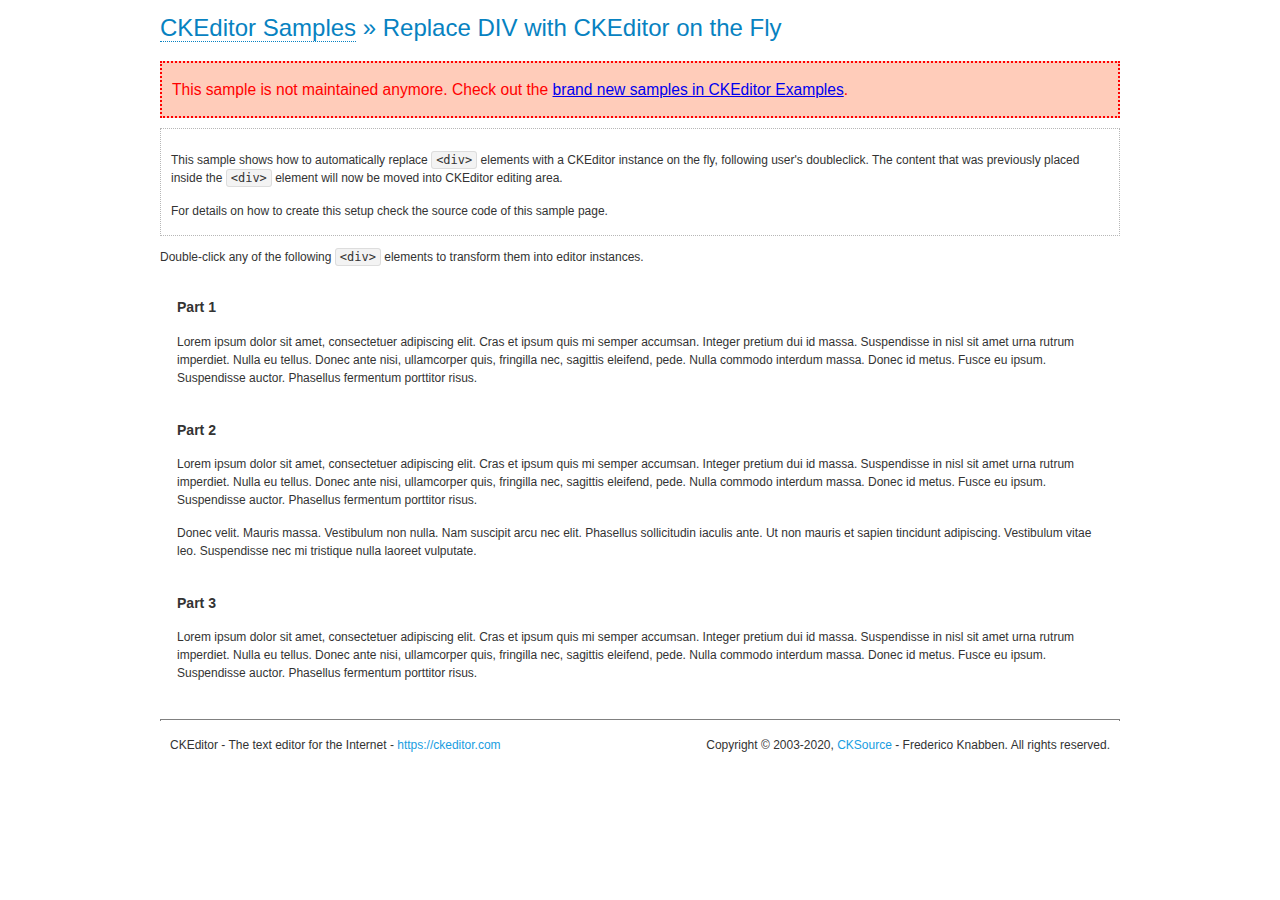
<file: EEIT11203FinalProject/ThirdTeamProject/GameShop/WebContent/ckeditor/samples/old/divreplace.html>
<!DOCTYPE html>
<!--
Copyright (c) 2003-2020, CKSource - Frederico Knabben. All rights reserved.
For licensing, see LICENSE.md or https://ckeditor.com/legal/ckeditor-oss-license
-->
<html lang="en">
<head>
	<meta charset="utf-8">
	<title>Replace DIV &mdash; CKEditor Sample</title>
	<script src="../../ckeditor.js"></script>
	<link href="sample.css" rel="stylesheet">
	<meta name="description" content="Try the latest sample of CKEditor 4 and learn more about customizing your WYSIWYG editor with endless possibilities.">
	<style>

		div.editable
		{
			border: solid 2px transparent;
			padding-left: 15px;
			padding-right: 15px;
		}

		div.editable:hover
		{
			border-color: black;
		}

	</style>
	<script>

		// Uncomment the following code to test the "Timeout Loading Method".
		// CKEDITOR.loadFullCoreTimeout = 5;

		window.onload = function() {
			// Listen to the double click event.
			if ( window.addEventListener )
				document.body.addEventListener( 'dblclick', onDoubleClick, false );
			else if ( window.attachEvent )
				document.body.attachEvent( 'ondblclick', onDoubleClick );

		};

		function onDoubleClick( ev ) {
			// Get the element which fired the event. This is not necessarily the
			// element to which the event has been attached.
			var element = ev.target || ev.srcElement;

			// Find out the div that holds this element.
			var name;

			do {
				element = element.parentNode;
			}
			while ( element && ( name = element.nodeName.toLowerCase() ) &&
				( name != 'div' || element.className.indexOf( 'editable' ) == -1 ) && name != 'body' );

			if ( name == 'div' && element.className.indexOf( 'editable' ) != -1 )
				replaceDiv( element );
		}

		var editor;

		function replaceDiv( div ) {
			if ( editor )
				editor.destroy();

			editor = CKEDITOR.replace( div );
		}

	</script>
</head>
<body>
	<h1 class="samples">
		<a href="index.html">CKEditor Samples</a> &raquo; Replace DIV with CKEditor on the Fly
	</h1>
	<div class="warning deprecated">
		This sample is not maintained anymore. Check out the <a href="https://ckeditor.com/docs/ckeditor4/latest/examples/index.html">brand new samples in CKEditor Examples</a>.
	</div>
	<div class="description">
		<p>
			This sample shows how to automatically replace <code>&lt;div&gt;</code> elements
			with a CKEditor instance on the fly, following user's doubleclick. The content
			that was previously placed inside the <code>&lt;div&gt;</code> element will now
			be moved into CKEditor editing area.
		</p>
		<p>
			For details on how to create this setup check the source code of this sample page.
		</p>
	</div>
	<p>
		Double-click any of the following <code>&lt;div&gt;</code> elements to transform them into
		editor instances.
	</p>
	<div class="editable">
		<h3>
			Part 1
		</h3>
		<p>
			Lorem ipsum dolor sit amet, consectetuer adipiscing elit. Cras et ipsum quis mi
			semper accumsan. Integer pretium dui id massa. Suspendisse in nisl sit amet urna
			rutrum imperdiet. Nulla eu tellus. Donec ante nisi, ullamcorper quis, fringilla
			nec, sagittis eleifend, pede. Nulla commodo interdum massa. Donec id metus. Fusce
			eu ipsum. Suspendisse auctor. Phasellus fermentum porttitor risus.
		</p>
	</div>
	<div class="editable">
		<h3>
			Part 2
		</h3>
		<p>
			Lorem ipsum dolor sit amet, consectetuer adipiscing elit. Cras et ipsum quis mi
			semper accumsan. Integer pretium dui id massa. Suspendisse in nisl sit amet urna
			rutrum imperdiet. Nulla eu tellus. Donec ante nisi, ullamcorper quis, fringilla
			nec, sagittis eleifend, pede. Nulla commodo interdum massa. Donec id metus. Fusce
			eu ipsum. Suspendisse auctor. Phasellus fermentum porttitor risus.
		</p>
		<p>
			Donec velit. Mauris massa. Vestibulum non nulla. Nam suscipit arcu nec elit. Phasellus
			sollicitudin iaculis ante. Ut non mauris et sapien tincidunt adipiscing. Vestibulum
			vitae leo. Suspendisse nec mi tristique nulla laoreet vulputate.
		</p>
	</div>
	<div class="editable">
		<h3>
			Part 3
		</h3>
		<p>
			Lorem ipsum dolor sit amet, consectetuer adipiscing elit. Cras et ipsum quis mi
			semper accumsan. Integer pretium dui id massa. Suspendisse in nisl sit amet urna
			rutrum imperdiet. Nulla eu tellus. Donec ante nisi, ullamcorper quis, fringilla
			nec, sagittis eleifend, pede. Nulla commodo interdum massa. Donec id metus. Fusce
			eu ipsum. Suspendisse auctor. Phasellus fermentum porttitor risus.
		</p>
	</div>
	<div id="footer">
		<hr>
		<p>
			CKEditor - The text editor for the Internet - <a class="samples" href="https://ckeditor.com/">https://ckeditor.com</a>
		</p>
		<p id="copy">
			Copyright &copy; 2003-2020, <a class="samples" href="https://cksource.com/">CKSource</a> - Frederico
			Knabben. All rights reserved.
		</p>
	</div>
</body>
</html>
</file>
<file: EEIT11203FinalProject/ThirdTeamProject/GameShop/WebContent/ckeditor/samples/css/samples.css>
/**
 * @license Copyright (c) 2003-2020, CKSource - Frederico Knabben. All rights reserved.
 * For licensing, see LICENSE.md or https://ckeditor.com/legal/ckeditor-oss-license
 */
@media (max-width: 900px) {
  .global-is-mobile-hidden {
    display: none !important;
  }
}
article,
aside,
details,
figcaption,
figure,
footer,
header,
hgroup,
main,
menu,
nav,
section {
  display: block;
}
body,
html {
  margin: 0;
  padding: 0;
  font: 16px / 1.8 Arial, 'Helvetica Neue', Helvetica, sans-serif;
  font-weight: 300;
  color: #575757;
}
.grid-width-10 {
  width: 10%;
}
.grid-width-20 {
  width: 20%;
}
.grid-width-30 {
  width: 30%;
}
.grid-width-40 {
  width: 40%;
}
.grid-width-50 {
  width: 50%;
}
.grid-width-60 {
  width: 60%;
}
.grid-width-70 {
  width: 70%;
}
.grid-width-80 {
  width: 80%;
}
.grid-width-90 {
  width: 90%;
}
.grid-width-100 {
  width: 100%;
}
@media (max-width: 900px) {
  .grid-width-10,
  .grid-width-20,
  .grid-width-30,
  .grid-width-40,
  .grid-width-50,
  .grid-width-60,
  .grid-width-70,
  .grid-width-80,
  .grid-width-90,
  .grid-width-100 {
    width: 100%;
  }
}
*[class*="grid-width"] {
  -webkit-box-sizing: border-box;
  -moz-box-sizing: border-box;
  box-sizing: border-box;
  padding-left: 4%;
  padding-right: 4%;
  float: left;
}
*[class*="grid-width"]:after,
.grid-container:after,
*[class*="grid-width"]:before,
.grid-container:before {
  content: '';
  display: block;
  overflow: hidden;
  visibility: hidden;
  font-size: 0;
  line-height: 0;
  width: 0;
  height: 0;
}
*[class*="grid-width"]:after,
.grid-container:after {
  clear: both;
}
.grid-container {
  -webkit-box-sizing: border-box;
  -moz-box-sizing: border-box;
  box-sizing: border-box;
  margin-left: auto;
  margin-right: auto;
}
.grid-container-nested *[class*="grid-width"]:first-child {
  padding-left: 0;
}
.grid-container-nested *[class*="grid-width"]:last-child {
  padding-right: 0;
}
@media (max-width: 900px) {
  .grid-container-nested *[class*="grid-width"]:first-child {
    padding-left: 4%;
  }
  .grid-container-nested *[class*="grid-width"]:last-child {
    padding-right: 4%;
  }
}
.header-a {
  min-height: 140px;
  overflow: hidden;
}
.header-a .header-a-logo {
  margin: 40px 0 0;
}
@media (max-width: 900px) {
  .header-a .header-a-logo {
    text-align: center;
  }
}
.header-a .header-a-logo img {
  border: transparent;
}
.navigation-a {
  height: 30px;
  background: #3D3D3D;
  position: absolute;
  left: 0;
  right: 0;
  top: 0;
  padding: 0;
  overflow: hidden;
}
@media (max-width: 900px) {
  .navigation-a {
    text-align: center;
  }
}
.navigation-a ul {
  list-style: none;
  margin: 0;
  overflow: hidden;
}
.navigation-a ul li,
.navigation-a ul li a {
  display: inline-block;
}
@media (max-width: 900px) {
  .navigation-a ul {
    width: auto;
    text-overflow: ellipsis;
    white-space: nowrap;
    display: inline-block;
    float: none;
  }
  .navigation-a ul:before,
  .navigation-a ul:after {
    display: none;
  }
}
.navigation-a ul.navigation-a-left {
  text-align: left;
}
@media (max-width: 900px) {
  .navigation-a ul.navigation-a-left {
    padding-right: 0;
  }
}
.navigation-a ul.navigation-a-right {
  text-align: right;
}
@media (max-width: 900px) {
  .navigation-a ul.navigation-a-right {
    padding-left: 23px;
  }
}
.navigation-a ul li + li {
  margin-left: 23px;
}
.navigation-a ul li a {
  font-size: 10px;
  font-size: 0.625rem;
  line-height: 18px;
  line-height: 1.13rem;
  line-height: 30px;
  float: left;
  color: #ddd;
  font-weight: bold;
  text-decoration: none;
  text-transform: uppercase;
}
.navigation-a ul li a:hover {
  cursor: pointer;
  color: #fff;
}
.icon-navigation-a-github:before,
.icon-navigation-a-github:after {
  background-image: url("[data-uri]");
}
.navigation-b {
  text-align: right;
  margin: 52px 0 0;
  overflow: visible;
}
@media (max-width: 900px) {
  .navigation-b {
    text-align: center;
    margin-top: 20px;
    padding: 0;
  }
}
.navigation-b ul {
  padding: 0;
  list-style: none;
  margin: 0;
  overflow: visible;
}
.navigation-b ul li,
.navigation-b ul li a {
  display: inline-block;
}
@media (max-width: 900px) {
  .navigation-b ul {
    display: table;
    width: 100%;
    padding-bottom: 1.5em;
  }
}
@media (max-width: 900px) {
  .navigation-b ul li {
    display: table-row;
  }
}
.navigation-b ul li + li {
  margin-left: 20px;
}
@media (max-width: 900px) {
  .navigation-b ul li + li {
    margin-left: 0;
  }
}
.navigation-b ul li a {
  -webkit-box-sizing: border-box;
  -moz-box-sizing: border-box;
  box-sizing: border-box;
  text-transform: uppercase;
  text-decoration: none;
  outline: none;
}
@media (max-width: 900px) {
  .navigation-b ul li a {
    width: 100%;
    -webkit-border-radius: 0;
    -webkit-background-clip: padding-box;
    -moz-border-radius: 0;
    -moz-background-clip: padding;
    border-radius: 0;
    background-clip: padding-box;
  }
}
.footer-a {
  font-size: 13px;
  font-size: 0.8125rem;
  line-height: 23.4px;
  line-height: 1.46rem;
  padding-top: 2.25em;
  padding-bottom: 2.25em;
  overflow: hidden;
  color: #8a8a8a;
}
.footer-a a {
  color: #0287D0;
  text-decoration: none;
  border-bottom: 1px dotted #0287D0;
}
.footer-a a:hover {
  color: #0277b7;
}
.footer-a p {
  margin: 0;
  display: inline-block;
  text-align: center;
}
.content {
  font-size: 14px;
  font-size: 0.875rem;
  line-height: 25.2px;
  line-height: 1.57rem;
  overflow: hidden;
  padding-top: 1.5em;
  padding-bottom: 1.5em;
}
.content p {
  margin: 0.75em 0;
}
.content ul,
.content ol,
.content pre,
.content blockquote,
.content textarea:not([class^="cke"]),
.content .cke {
  margin: 1.875em 0;
}
.content code,
.content kbd {
  -webkit-border-radius: 3px;
  -webkit-background-clip: padding-box;
  -moz-border-radius: 3px;
  -moz-background-clip: padding;
  border-radius: 3px;
  background-clip: padding-box;
  padding: 3px 4px;
}
.content pre,
.content code,
.content kbd,
.content blockquote {
  background: #f5f5f5;
}
.content blockquote,
.content pre {
  background: none;
  border-left: 4px solid #0287D0;
  padding: 1.5em 2.25em;
}
.content p a,
.content ul a,
.content ol a,
.content blockquote a,
.content h1 a,
.content h2 a,
.content h3 a,
.content h4 a,
.content h5 a {
  color: #0287D0;
  text-decoration: none;
  border-bottom: 1px dotted #0287D0;
}
.content p a:hover,
.content ul a:hover,
.content ol a:hover,
.content blockquote a:hover,
.content h1 a:hover,
.content h2 a:hover,
.content h3 a:hover,
.content h4 a:hover,
.content h5 a:hover {
  color: #0277b7;
}
.content h1,
.content h2,
.content h3,
.content h4,
.content h5 {
  color: #000;
  font-weight: 100;
}
.content h1 code,
.content h2 code,
.content h3 code,
.content h4 code,
.content h5 code,
.content h1 kbd,
.content h2 kbd,
.content h3 kbd,
.content h4 kbd,
.content h5 kbd {
  font-size: inherit;
}
.content h1 a.content-heading-anchor,
.content h2 a.content-heading-anchor,
.content h3 a.content-heading-anchor,
.content h4 a.content-heading-anchor,
.content h5 a.content-heading-anchor {
  font-weight: 100;
  vertical-align: middle;
  opacity: 0;
  border: 0;
}
.content h1:hover a.content-heading-anchor,
.content h2:hover a.content-heading-anchor,
.content h3:hover a.content-heading-anchor,
.content h4:hover a.content-heading-anchor,
.content h5:hover a.content-heading-anchor {
  opacity: 1;
}
.content h1:target a,
.content h2:target a,
.content h3:target a,
.content h4:target a,
.content h5:target a {
  -webkit-animation: targetLinkOpacity 0.5s linear alternate;
  -moz-animation: targetLinkOpacity 0.5s linear alternate;
  -o-animation: targetLinkOpacity 0.5s linear alternate;
  animation: targetLinkOpacity 0.5s linear alternate;
  opacity: 1;
}
.content input,
.content select,
.content textarea:not([class^="cke"]) {
  -webkit-border-radius: 3px;
  -webkit-background-clip: padding-box;
  -moz-border-radius: 3px;
  -moz-background-clip: padding;
  border-radius: 3px;
  background-clip: padding-box;
  -webkit-box-shadow: inset 0 1px 1px rgba(0, 0, 0, 0.08);
  -moz-box-shadow: inset 0 1px 1px rgba(0, 0, 0, 0.08);
  box-shadow: inset 0 1px 1px rgba(0, 0, 0, 0.08);
  font: inherit;
  color: inherit;
  border: 1px solid #D9D9D9;
  padding: .2em .5em;
}
.content input:focus,
.content select:focus,
.content textarea:not([class^="cke"]):focus {
  border-color: #66afe9;
  outline: 0;
  -webkit-box-shadow: inset 0 1px 1px rgba(0, 0, 0, 0.08), 0 0 8px #93c6ef;
  -moz-box-shadow: inset 0 1px 1px rgba(0, 0, 0, 0.08), 0 0 8px #93c6ef;
  box-shadow: inset 0 1px 1px rgba(0, 0, 0, 0.08), 0 0 8px #93c6ef;
}
.content abbr {
  border-bottom: 1px dotted #666;
  cursor: pointer;
}
.content blockquote {
  font-style: italic;
  font-family: Georgia, Times, "Times New Roman", serif;
  font-size: 16px;
  font-size: 1rem;
  line-height: 28.8px;
  line-height: 1.8rem;
}
.content em {
  font-style: italic;
}
.content h1 {
  font-size: 36px;
  font-size: 2.25rem;
  line-height: 64.8px;
  line-height: 4.05rem;
  margin: 1.125em 0 0;
}
.content h2 {
  font-size: 27.2px;
  font-size: 1.7rem;
  line-height: 48.96px;
  line-height: 3.06rem;
  margin: 0.9em 0 0;
}
.content h3 {
  font-size: 24px;
  font-size: 1.5rem;
  line-height: 43.2px;
  line-height: 2.7rem;
  font-weight: 500;
  margin: 0.75em 0 0;
}
.content h4 {
  font-size: 19.2px;
  font-size: 1.2rem;
  line-height: 34.56px;
  line-height: 2.16rem;
  font-weight: 500;
  margin: 0.75em 0 0;
}
.content h5 {
  font-size: 17.6px;
  font-size: 1.1rem;
  line-height: 31.68px;
  line-height: 1.98rem;
  font-weight: 500;
  margin: 0.75em 0 0;
}
.content hr {
  border: 0;
  border-top: 4px solid #D9D9D9;
  margin: 1.5em 0;
}
.content input[type="text"] {
  height: 1.8em;
  line-height: 1.8em;
}
.content input[type="button"] {
  -webkit-appearance: button;
  -moz-appearance: button;
  appearance: button;
}
.content kbd {
  font-size: 12px;
  font-size: 0.75rem;
  line-height: 21.6px;
  line-height: 1.35rem;
  font-family: Arial, 'Helvetica Neue', Helvetica, sans-serif;
  padding: 2px 6px;
  -webkit-box-shadow: 0 0 4px #fff inset, 0 2px 0 #D9D9D9;
  -moz-box-shadow: 0 0 4px #fff inset, 0 2px 0 #D9D9D9;
  box-shadow: 0 0 4px #fff inset, 0 2px 0 #D9D9D9;
}
.content p img {
  vertical-align: middle;
}
.content p pre {
  padding: 1.5em;
}
.content pre {
  padding: 0;
  border: 0;
  tab-size: 4;
  -o-tab-size: 4;
  -moz-tab-size: 4;
}
.content pre,
.content code {
  font-size: 11.89px;
  font-size: 0.743rem;
  line-height: 21.4px;
  line-height: 1.34rem;
  font-family: Consolas, Menlo, Monaco, Lucida Console, Liberation Mono, DejaVu Sans Mono, Bitstream Vera Sans Mono, Courier New, monospace, serif;
}
.content pre a,
.content code a {
  border: 0;
}
.content pre code {
  padding: 0.75em;
  display: block;
}
.content strong {
  color: #000;
}
.content ul ul,
.content ol ul,
.content ul ol,
.content ol ol {
  margin: 0.75em 0;
}
.content ul li,
.content ol li {
  font-size: 14px;
  font-size: 0.875rem;
  line-height: 30.24px;
  line-height: 1.89rem;
}
.content textarea:not([class^="cke"]) {
  width: 100%;
}
.content div.todo {
  border: 2px dotted #444;
  padding: 10px;
  margin: 60px 0 10px 0;
  /* Remove me some day */
}
.content div.todo:before {
  content: "TODO";
  font-weight: bold;
}
body a.button-a,
body button.button-a,
body input.button-a {
  -webkit-border-radius: 3px;
  -webkit-background-clip: padding-box;
  -moz-border-radius: 3px;
  -moz-background-clip: padding;
  border-radius: 3px;
  background-clip: padding-box;
  font-size: 14px;
  font-size: 0.875rem;
  line-height: 25.2px;
  line-height: 1.57rem;
  height: 36px;
  line-height: 36px;
  padding: 0 1.1em;
  font-weight: 700;
  color: #3e3e3e;
  white-space: nowrap;
  text-decoration: none;
  display: inline-block;
  cursor: pointer;
  border: 0;
  vertical-align: middle;
  margin: 1px 0;
  background: transparent;
}
body a.button-a.icon-pos-left,
body button.button-a.icon-pos-left,
body input.button-a.icon-pos-left {
  padding-left: .8em;
}
body a.button-a.icon-pos-right,
body button.button-a.icon-pos-right,
body input.button-a.icon-pos-right {
  padding-right: .8em;
}
body a.button-a.button-a-no-text,
body button.button-a.button-a-no-text,
body input.button-a.button-a-no-text {
  -webkit-border-radius: 100px;
  -webkit-background-clip: padding-box;
  -moz-border-radius: 100px;
  -moz-background-clip: padding;
  border-radius: 100px;
  background-clip: padding-box;
  width: 36px;
  padding: 0;
  text-indent: -999px;
  overflow: hidden;
  position: relative;
  text-align: center;
}
body a.button-a.button-a-no-text:before,
body button.button-a.button-a-no-text:before,
body input.button-a.button-a-no-text:before {
  position: absolute;
  left: 50%;
  top: 50%;
  margin: -9px 0 0 -9px;
}
@media (max-width: 900px) {
  body a.button-a.button-a-mobile-collapsed,
  body button.button-a.button-a-mobile-collapsed,
  body input.button-a.button-a-mobile-collapsed {
    -webkit-border-radius: 100px;
    -webkit-background-clip: padding-box;
    -moz-border-radius: 100px;
    -moz-background-clip: padding;
    border-radius: 100px;
    background-clip: padding-box;
    width: 36px;
    padding: 0;
    text-indent: -999px;
    overflow: hidden;
    position: relative;
    text-align: center;
  }
  body a.button-a.button-a-mobile-collapsed:before,
  body button.button-a.button-a-mobile-collapsed:before,
  body input.button-a.button-a-mobile-collapsed:before {
    position: absolute;
    left: 50%;
    top: 50%;
    margin: -9px 0 0 -9px;
  }
  body a.button-a.button-a-mobile-collapsed:before,
  body button.button-a.button-a-mobile-collapsed:before,
  body input.button-a.button-a-mobile-collapsed:before {
    position: absolute;
    left: 50%;
    top: 50%;
    margin: -9px 0 0 -9px;
  }
}
body a.button-a:active,
body button.button-a:active,
body input.button-a:active,
body a.button-a:hover,
body button.button-a:hover,
body input.button-a:hover {
  color: #fff;
  background: #0277b7;
}
body a.button-a:focus,
body button.button-a:focus,
body input.button-a:focus {
  border-color: #66afe9;
  outline: 0;
  -webkit-box-shadow: inset 0 1px 1px rgba(0, 0, 0, 0.075), 0 0 8px #93c6ef;
  -moz-box-shadow: inset 0 1px 1px rgba(0, 0, 0, 0.075), 0 0 8px #93c6ef;
  box-shadow: inset 0 1px 1px rgba(0, 0, 0, 0.075), 0 0 8px #93c6ef;
}
body a.button-a-soft,
body button.button-a-soft,
body input.button-a-soft {
  background: #e7e7e7;
}
body a.button-a-soft:active,
body button.button-a-soft:active,
body input.button-a-soft:active,
body a.button-a-soft:hover,
body button.button-a-soft:hover,
body input.button-a-soft:hover {
  color: #3e3e3e;
  background: #cecece;
}
body a.button-a-background,
body button.button-a-background,
body input.button-a-background,
body a.navigation-b ul li a:hover,
body button.navigation-b ul li a:hover,
body input.navigation-b ul li a:hover {
  color: #fff;
  background: #0287D0;
}
body a.button-a-background:active,
body button.button-a-background:active,
body input.button-a-background:active,
body a.button-a-background:hover,
body button.button-a-background:hover,
body input.button-a-background:hover,
body a.navigation-b ul li a:hover:active,
body button.navigation-b ul li a:hover:active,
body input.navigation-b ul li a:hover:active,
body a.navigation-b ul li a:hover:hover,
body button.navigation-b ul li a:hover:hover,
body input.navigation-b ul li a:hover:hover {
  color: #fff;
  background: #0277b7;
}
.balloon-a {
  font-size: 12px;
  font-size: 0.75rem;
  line-height: 21.6px;
  line-height: 1.35rem;
  -webkit-border-radius: 3px;
  -webkit-background-clip: padding-box;
  -moz-border-radius: 3px;
  -moz-background-clip: padding;
  border-radius: 3px;
  background-clip: padding-box;
  border-bottom: 3px solid #d4d4d4;
  background: #ebebeb;
  display: inline-block;
  white-space: nowrap;
  padding: .4em 1.2em .2em;
  font-weight: 700;
  position: relative;
  z-index: 1000;
  text-transform: none;
  color: #575757;
}
.balloon-a:hover {
  color: #575757;
}
.balloon-a:before {
  content: '';
  width: 0;
  height: 0;
  border-style: solid;
  position: absolute;
}
.balloon-a-ne:before,
.balloon-a-nw:before {
  top: -13px;
  border-width: 0 9px 15.6px 9px;
  border-color: transparent transparent #ebebeb transparent;
}
.balloon-a-se:before,
.balloon-a-sw:before {
  bottom: -13px;
  border-width: 15.6px 9px 0 9px;
  border-color: #ebebeb transparent transparent transparent;
}
.balloon-a-nw:before,
.balloon-a-sw:before {
  left: 20px;
}
.balloon-a-ne:before,
.balloon-a-se:before {
  right: 20px;
}
.icon-pos-left:before,
.icon-pos-right:after {
  content: '';
  display: inline-block;
  width: 18px;
  height: 18px;
  vertical-align: middle;
  background-repeat: no-repeat;
}
.icon-pos-left:before {
  margin-right: 10px;
}
.icon-pos-right:after {
  margin-left: 10px;
}
.icon-download:before,
.icon-download:after {
  background-image: url("[data-uri]");
}
.icon-question-mark:before,
.icon-question-mark:after {
  background-image: url("[data-uri]");
}
.icon-close:before,
.icon-close:after {
  background-image: url("[data-uri]");
}
.ie8 .switch > * {
  vertical-align: middle;
}
.ie8 .switch input[type="radio"] {
  margin: 0 0.25em;
  display: inline-block;
}
.ie8 .switch label {
  margin-left: 0 !important;
  margin-right: 0 !important;
}
.ie8 .switch label[data-for="1"] {
  float: left;
}
.ie8 .switch label[data-for="2"] {
  float: right;
}
.ie8 .switch .switch-inner {
  display: none;
}
.switch {
  font-size: 14px;
  font-size: 0.875rem;
  line-height: 25.2px;
  line-height: 1.57rem;
  font-weight: bold;
  background-color: #0287D0;
  overflow: hidden;
  display: inline-block;
  padding: 0.75em 0.25em;
  color: #fff;
  -webkit-border-radius: 3px;
  -webkit-background-clip: padding-box;
  -moz-border-radius: 3px;
  -moz-background-clip: padding;
  border-radius: 3px;
  background-clip: padding-box;
  position: relative;
}
.switch input[type="radio"] {
  display: none;
}
.switch label {
  position: relative;
  z-index: 2;
  float: left;
  cursor: pointer;
  padding: 0 0.75em;
}
.switch label:hover {
  text-decoration: underline;
}
.switch .switch-inner {
  float: left;
  background-color: #FFF;
  height: 1.5em;
  width: 4.125em;
  padding: 2px;
  margin: 0 0.25em;
  -webkit-border-radius: 5.5px;
  -webkit-background-clip: padding-box;
  -moz-border-radius: 5.5px;
  -moz-background-clip: padding;
  border-radius: 5.5px;
  background-clip: padding-box;
}
.switch .switch-inner .handler {
  overflow: hidden;
  position: relative;
  display: block;
  height: 1.5em;
  width: 1.5em;
  background: #027dc1;
  -webkit-border-radius: 4.5px;
  -webkit-background-clip: padding-box;
  -moz-border-radius: 4.5px;
  -moz-background-clip: padding;
  border-radius: 4.5px;
  background-clip: padding-box;
}
.switch .switch-inner .handler:before {
  content: '';
  display: block;
  position: absolute;
  top: 0;
  right: 0;
  bottom: 3px;
  left: 0;
  background-color: #0291df;
  -webkit-border-bottom-left-radius: 4.5px;
  -moz-border-radius-bottomleft: 4.5px;
  border-bottom-left-radius: 4.5px;
  -webkit-border-bottom-right-radius: 4.5px;
  -webkit-background-clip: padding-box;
  -moz-border-radius-bottomright: 4.5px;
  -moz-background-clip: padding;
  border-bottom-right-radius: 4.5px;
  background-clip: padding-box;
}
.switch:hover .switch-inner .handler:before {
  background: #029ef3;
}
.switch input[data-num="2"]:checked ~ .switch-inner > .handler {
  margin-left: auto;
}
.switch input[data-num="2"]:checked ~ label[data-for="1"] {
  padding-right: 5.125em;
  margin-right: -4.375em;
}
.switch input[data-num="1"]:checked ~ label[data-for="2"] {
  padding-left: 5.125em;
  margin-left: -4.375em;
}
.toggler {
  -webkit-user-select: none;
  -moz-user-select: none;
  -ms-user-select: none;
  user-select: none;
}
.toggler label {
  cursor: pointer;
}
.toggler [data-collapse] {
  display: inherit;
}
.toggler [data-expand] {
  display: none;
}
.toggler.collapsed [data-collapse] {
  display: none;
}
.toggler.collapsed [data-expand] {
  display: inherit;
}
.toggler-container {
  overflow: hidden;
}
.toggler-container.collapsed {
  height: 0;
}
.icon-toggler-expanded:before,
.icon-toggler-collapsed:before,
.icon-toggler-expanded:after,
.icon-toggler-collapsed:after {
  background-image: url("[data-uri]");
}
.icon-toggler-expanded.icon-light:before,
.icon-toggler-collapsed.icon-light:before,
.icon-toggler-expanded.icon-light:after,
.icon-toggler-collapsed.icon-light:after {
  background-image: url("[data-uri]");
}
.icon-toggler-expanded:before,
.icon-toggler-expanded:after {
  background-position: top left;
}
.icon-toggler-collapsed:before,
.icon-toggler-collapsed:after {
  background-position: bottom left;
}
.modal {
  padding: 20px;
  border-radius: 3px;
  background-color: white;
  max-width: 700px;
  -webkit-box-sizing: border-box;
  -moz-box-sizing: border-box;
  box-sizing: border-box;
  width: 80% !important;
  top: 50% !important;
  -webkit-transform: translate(-50%, -50%) !important;
  -moz-transform: translate(-50%, -50%) !important;
  -ms-transform: translate(-50%, -50%) !important;
  -o-transform: translate(-50%, -50%) !important;
  transform: translate(-50%, -50%) !important;
}
.modal-close {
  -webkit-border-radius: 100px;
  -webkit-background-clip: padding-box;
  -moz-border-radius: 100px;
  -moz-background-clip: padding;
  border-radius: 100px;
  background-clip: padding-box;
  cursor: pointer;
  height: 18px;
  width: 18px;
  position: absolute;
  top: 10px;
  right: 10px;
  font-size: 17px;
  text-align: center;
  line-height: 19px;
  background: #cccccc;
}
main .grid-container,
header .grid-container,
.navigation-a > div,
footer > div {
  max-width: 968px;
}
.header-a {
  margin-top: 30px;
}
.footer-a {
  border-top: 1px solid #D9D9D9;
}
.adjoined-top {
  background-color: #0287D0;
  color: #fff;
}
.adjoined-top .content h1,
.adjoined-top .content h2,
.adjoined-top .content h3,
.adjoined-top .content h4,
.adjoined-top .content h5 {
  color: #fff;
}
.adjoined-top .content p {
  font-size: 18px;
  font-size: 1.125rem;
  line-height: 32.4px;
  line-height: 2.02rem;
  font-weight: 100;
}
.adjoined-top .content p a {
  text-decoration: none;
  border-bottom: 1px dotted #fff;
  color: inherit;
}
.adjoined-top .content p a:hover {
  color: #e6e6e6;
}
.adjoined-top .content button {
  color: #fff;
}
.adjoined-top .content strong {
  color: #fff;
}
.adjoined-top .content code {
  font-size: inherit;
  color: #0287D0;
}
.adjoined-bottom {
  position: relative;
}
.adjoined-bottom:before {
  z-index: -1;
  content: '';
  background: #0287D0;
  position: absolute;
  top: 0;
  left: 0;
  right: 0;
  height: 50%;
}
main .grid-container,
header .grid-container,
.navigation-a > div,
footer > div {
  max-width: 1052px;
}
main .grid-container.freed-width {
  max-width: none;
}
.switch {
  background: #027dc1;
  float: right;
  overflow: visible;
}
.switch .balloon-a {
  position: absolute;
  top: -40px;
  right: 50%;
  margin-right: -15px;
  background: #FFEFC1;
  border-bottom-color: #DCDCA4;
}
.switch .balloon-a:before {
  border-color: #FFEFC1 transparent transparent transparent;
}
#toolbar .editors-container {
  overflow: hidden;
  height: 0;
  transition: height 200ms;
}
#toolbar .editors-container.active {
  height: auto;
}
#main #editor {
  background: #FFF;
  padding: 2% 4%;
  border: dashed 5px #0287D0;
}
#main .adjoined-top:before {
  height: 335px;
}
#toolbar .adjoined-top:before {
  height: 219px;
}
#toolbar .adjoined-top .grid-container-nested {
  height: 147px;
}
.content .grid-switch-magic {
  margin: 3.5em 0 0;
}
#info-box {
  padding-bottom: 0;
}
#info-box > div {
  width: 100%;
  text-align: right;
}
#info-box > div .toggler {
  padding-right: 0;
}
#info-box > div .toggler:hover {
  background: transparent;
  color: #000;
}
#info-box > div .toggler:hover > label {
  text-decoration: underline;
}
#info-box > div h2 {
  float: left;
  margin-top: 0;
}
#info-box > div#instructions-container {
  text-align: left;
}
#toolbarModifierWrapper {
  overflow: hidden;
  height: 0;
  opacity: 0;
  transition: height 200ms;
}
#toolbarModifierWrapper.active {
  height: auto;
  opacity: 1;
}
header {
  overflow: visible;
}
header div.grid-container {
  overflow: visible;
}
header .navigation-b {
  overflow: visible;
}
header .navigation-b ul {
  overflow: visible;
}
header .navigation-b a {
  position: relative;
}
header .balloon-a {
  position: absolute;
  top: 48px;
  left: 50%;
  margin-left: -35px;
}
@media (max-width: 1140px) {
  header .balloon-a {
    left: auto;
    margin-left: auto;
    right: 50%;
    margin-right: -35px;
  }
  header .balloon-a:before {
    left: auto;
    right: 22px;
  }
}
@media (max-width: 900px) {
  header .balloon-a {
    display: none;
  }
}
header .header-a-logo img {
  width: 160px;
  height: 60px;
}

#toolbar .cke_toolbar {
  pointer-events: none;
  -webkit-user-select: none;
  -moz-user-select: none;
  -ms-user-select: none;
  user-select: none;
  cursor: default;
}
.some-toolbar-active .cke_toolbar {
  zoom: 1;
  filter: alpha(opacity=50);
  -webkit-opacity: 0.5;
  -moz-opacity: 0.5;
  opacity: 0.5;
}
.cke_toolbar.active {
  position: relative;
  zoom: 1;
  filter: alpha(opacity=100);
  -webkit-opacity: 1;
  -moz-opacity: 1;
  opacity: 1;
}
.cke_toolbar.active:after {
  content: '';
  display: block;
  position: absolute;
  top: 0;
  right: 6px;
  bottom: 5px;
  left: 0;
  -webkit-border-radius: 5px;
  -webkit-background-clip: padding-box;
  -moz-border-radius: 5px;
  -moz-background-clip: padding;
  border-radius: 5px;
  background-clip: padding-box;
  -webkit-box-shadow: 0px 0px 15px 3px #fff4b0;
  -moz-box-shadow: 0px 0px 15px 3px #fff4b0;
  box-shadow: 0px 0px 15px 3px #fff4b0;
}
.cke_toolbar.active .cke_toolgroup {
  -webkit-box-shadow: none;
  -moz-box-shadow: none;
  box-shadow: none;
  border-color: #e3c300;
}
.cke_toolbar.active .cke_combo,
.cke_toolbar.active .cke_toolgroup {
  position: relative;
  z-index: 2;
}
.cke_toolbar.active .cke_combo_button {
  -webkit-box-shadow: none;
  -moz-box-shadow: none;
  box-shadow: none;
}
.unselectable {
  -webkit-user-select: none;
  -moz-user-select: none;
  -ms-user-select: none;
  user-select: none;
}
.toolbar {
  padding: 5px 0;
  margin-bottom: 2.4em;
  overflow: hidden;
  background: #fff;
}
.toolbar button.button-a.cke_button {
  cursor: pointer;
  display: inline-block;
  padding: 4px 6px;
  outline: 0;
  border: 1px solid #a6a6a6;
}
.toolbar button.button-a.hidden {
  display: none;
}
.toolbar button.button-a.left {
  float: left;
  margin-right: 8px;
}
.toolbar button.button-a.right {
  float: right;
  margin-left: 8px;
}
.toolbar button.button-a .highlight {
  color: #ffefc1;
}
.configContainer.hidden,
.toolbarModifier.hidden,
.toolbarModifier-hints.hidden {
  display: none;
}
.toolbarModifier :focus,
.toolbar button:focus,
.configContainer textarea.configCode:focus {
  outline: none;
}
div.toolbarModifier {
  padding: 0;
  overflow: hidden;
  width: 100%;
  position: relative;
  display: table;
  border-collapse: collapse;
}
div.toolbarModifier ::-moz-focus-inner {
  border: 0;
}
div.toolbarModifier .empty {
  display: none;
}
div.toolbarModifier.empty-visible .empty {
  display: table-row;
  zoom: 1;
  filter: alpha(opacity=60);
  -webkit-opacity: 0.6;
  -moz-opacity: 0.6;
  opacity: 0.6;
}
div.toolbarModifier .empty > p {
  line-height: 31px;
}
div.toolbarModifier > ul {
  padding: 0;
  margin: 0;
  border-top: 1px solid #ccc;
  width: 100%;
}
div.toolbarModifier > ul[data-type="table-header"] {
  display: table-header-group;
}
div.toolbarModifier > ul[data-type="table-body"] {
  display: table-row-group;
}
div.toolbarModifier > ul p {
  padding: 0;
  margin: 0;
}
div.toolbarModifier > ul > li {
  display: table-row;
}
div.toolbarModifier > ul > li[data-type="header"] {
  font-weight: bold;
  user-select: none;
  cursor: default;
}
div.toolbarModifier > ul > li[data-type="group"],
div.toolbarModifier > ul > li[data-type="separator"] {
  border-bottom: 1px solid #ccc;
}
div.toolbarModifier > ul > li[data-type="subgroup"] {
  border-top: 1px solid #eee;
}
div.toolbarModifier > ul > li[data-type="subgroup"]:first-child {
  border-top: none;
}
div.toolbarModifier > ul > li[data-type="group"].active,
div.toolbarModifier > ul > li[data-type="group"]:hover,
div.toolbarModifier > ul > li[data-type="separator"].active,
div.toolbarModifier > ul > li[data-type="separator"]:hover {
  overflow: hidden;
  z-index: 2;
}
div.toolbarModifier > ul > li[data-type="group"].active,
div.toolbarModifier > ul > li[data-type="separator"].active,
div.toolbarModifier > ul > li[data-type="group"].active:hover,
div.toolbarModifier > ul > li[data-type="separator"].active:hover {
  background: #f0fafb;
}
div.toolbarModifier > ul > li[data-type="group"]:hover,
div.toolbarModifier > ul > li[data-type="separator"]:hover {
  background: #fffbe3;
}
div.toolbarModifier > ul > li[data-type="separator"] {
  background: #f5f5f5;
}
div.toolbarModifier > ul > li[data-type="separator"]:after {
  content: '';
  width: 100%;
}
div.toolbarModifier > ul > li[data-type="separator"] > p {
  padding: 2px 5px;
}
div.toolbarModifier > ul > li > p,
div.toolbarModifier > ul > li > ul {
  display: table-cell;
  vertical-align: middle;
}
div.toolbarModifier > ul > li p {
  padding-left: 5px;
  min-width: 200px;
}
div.toolbarModifier > ul > li p span {
  white-space: nowrap;
  cursor: default;
}
div.toolbarModifier > ul > li p span button {
  font-size: 12.666px;
  margin-right: 5px;
  cursor: pointer;
  background: #fff;
  -webkit-border-radius: 5px;
  -webkit-background-clip: padding-box;
  -moz-border-radius: 5px;
  -moz-background-clip: padding;
  border-radius: 5px;
  background-clip: padding-box;
  border: 1px solid #bbb;
  padding: 0 7px;
  line-height: 12px;
  height: 20px;
}
div.toolbarModifier > ul > li p span button:not(.disabled):hover,
div.toolbarModifier > ul > li p span button:not(.disabled):focus {
  color: #fff;
  background-color: #454545;
  border-color: transparent;
}
div.toolbarModifier > ul > li p span button.move.disabled {
  cursor: default;
  zoom: 1;
  filter: alpha(opacity=20);
  -webkit-opacity: 0.2;
  -moz-opacity: 0.2;
  opacity: 0.2;
}
div.toolbarModifier > ul > li ul {
  border-collapse: collapse;
  padding: 0;
  width: 100%;
}
div.toolbarModifier > ul > li ul li {
  display: table-row;
  list-style-type: none;
  line-height: 1;
}
div.toolbarModifier > ul > li ul li[data-type="subgroup"] {
  border-top: 1px solid #ddd;
}
div.toolbarModifier > ul > li ul li[data-type="subgroup"]:first-child {
  border-top: 0;
}
div.toolbarModifier > ul > li ul li[data-type="subgroup"] [data-type="button"] {
  -webkit-border-radius: 3px;
  -webkit-background-clip: padding-box;
  -moz-border-radius: 3px;
  -moz-background-clip: padding;
  border-radius: 3px;
  background-clip: padding-box;
  padding: 0 2px;
}
div.toolbarModifier > ul > li ul li[data-type="subgroup"] [data-type="button"]:focus {
  background: rgba(0, 0, 0, 0.04);
}
div.toolbarModifier > ul > li ul li[data-type="subgroup"] [data-type="button"] input {
  vertical-align: middle;
}
div.toolbarModifier > ul > li ul li > p,
div.toolbarModifier > ul > li ul li > ul {
  display: table-cell;
  vertical-align: middle;
}
div.toolbarModifier > ul > li ul li ul {
  padding: 0;
}
div.toolbarModifier > ul > li ul li ul li {
  padding: 0;
  display: inline-block;
  cursor: pointer;
  margin: 2px 5px 2px 0;
}
div.toolbarModifier > ul > li ul li ul li .cke_combo_text {
  cursor: pointer;
  white-space: nowrap;
}
div.toolbarModifier > ul > li ul li ul li .cke_toolgroup,
div.toolbarModifier > ul > li ul li ul li .cke_combo_button {
  cursor: pointer;
  margin: 0;
  vertical-align: middle;
  border: 1px solid #ddd;
  font-size: 11.41px;
  font-size: 0.713rem;
  line-height: 20.54px;
  line-height: 1.28rem;
}
div.toolbarModifier > .codemirror-wrapper {
  overflow-y: auto;
}
div.toolbarModifier-hints {
  float: right;
  width: 350px;
  min-width: 150px;
  overflow-y: auto;
  margin-left: 1.5em;
}
div.toolbarModifier-hints h3 {
  font-size: 18.08px;
  font-size: 1.13rem;
  line-height: 32.54px;
  line-height: 2.03rem;
  padding: 0.36em 1.5em;
  background: #f5f5f5;
  border-bottom: 1px solid #ddd;
  margin-top: 0;
  margin-bottom: 1.2em;
}
div.toolbarModifier-hints dl {
  margin-bottom: 1.2em;
  overflow: hidden;
}
div.toolbarModifier-hints dl .list-header {
  font-weight: bold;
  border: 0;
  padding-bottom: 0.6em;
}
div.toolbarModifier-hints dl > p {
  text-align: center;
}
div.toolbarModifier-hints dl dt {
  float: left;
  width: 9em;
  clear: both;
  text-align: right;
  border-top: 1px solid #ddd;
  padding-left: 1.5em;
  padding-right: .1em;
  -webkit-box-sizing: border-box;
  -moz-box-sizing: border-box;
  box-sizing: border-box;
}
div.toolbarModifier-hints dl dt code {
  background: none;
  border: none;
  vertical-align: middle;
}
div.toolbarModifier-hints dl dd {
  margin-left: 10em;
  clear: right;
  padding-right: 1.5em;
}
div.toolbarModifier-hints dl dd code {
  line-height: 2.2em;
}
div.toolbarModifier-hints dl dd:after {
  content: '\00a0';
  display: block;
  clear: left;
  float: right;
  height: 0;
  width: 0;
}
.toolbarModifier-hints,
.configContainer textarea.configCode,
.CodeMirror {
  -webkit-border-radius: 3px;
  -webkit-background-clip: padding-box;
  -moz-border-radius: 3px;
  -moz-background-clip: padding;
  border-radius: 3px;
  background-clip: padding-box;
  border: 1px solid #ccc;
  font-size: 13.01px;
  font-size: 0.813rem;
  line-height: 23.42px;
  line-height: 1.46rem;
}
.configContainer textarea.configCode,
.CodeMirror pre,
.CodeMirror-linenumber {
  font-size: 13.01px;
  font-size: 0.813rem;
  line-height: 23.42px;
  line-height: 1.46rem;
  font-family: Consolas, Menlo, Monaco, Lucida Console, Liberation Mono, DejaVu Sans Mono, Bitstream Vera Sans Mono, Courier New, monospace, serif;
}
.CodeMirror pre {
  border: none;
  padding: 0;
  margin: 0;
}
.configContainer textarea.configCode {
  -webkit-box-sizing: border-box;
  -moz-box-sizing: border-box;
  box-sizing: border-box;
  color: #575757;
  padding: 10px;
  width: 100%;
  min-height: 500px;
  margin: 0;
  resize: none;
  outline: none;
  -moz-tab-size: 4;
  tab-size: 4;
  white-space: pre;
  word-wrap: normal;
  overflow: auto;
}
.CodeMirror-hints.toolbar-modifier {
  padding: 0;
  color: #575757;
  font-size: 14px;
  font-size: 0.875rem;
  line-height: 25.2px;
  line-height: 1.57rem;
  font-family: Consolas, Menlo, Monaco, Lucida Console, Liberation Mono, DejaVu Sans Mono, Bitstream Vera Sans Mono, Courier New, monospace, serif;
}
.CodeMirror-hints.toolbar-modifier .CodeMirror-hint-active {
  color: #575757;
  background: #f0fafb;
}
.CodeMirror-hints.toolbar-modifier > li:hover {
  background: #fffbe3;
}
/* Text modifier */
#toolbarModifierWrapper {
  margin-bottom: 1.2em;
}
#toolbarModifierWrapper .invalid .CodeMirror {
  background: #fff8f8;
  border-color: red;
}
#toolbarModifierWrapper .CodeMirror {
  height: auto;
  padding: 0 0.6em;
}
.staticContainer {
  position: fixed;
  top: 0;
  width: 100%;
  z-index: 10;
}
.staticContainer > .grid-container {
  max-width: 1052px;
}
.staticContainer > .grid-container .inner {
  background: #fff;
}
.staticContainer > .grid-container .inner .toolbar {
  margin-bottom: 0;
}
#help {
  position: relative;
  top: -15px;
  left: -5px;
}
#help-content {
  display: none;
}
/*# sourceMappingURL=[data-uri] */
</file>
<file: EEIT11203FinalProject/ThirdTeamProject/GameShop/WebContent/ckeditor/samples/toolbarconfigurator/lib/codemirror/neo.css>
/* neo theme for codemirror */

/* Color scheme */

.cm-s-neo.CodeMirror {
  background-color:#ffffff;
  color:#2e383c;
  line-height:1.4375;
}
.cm-s-neo .cm-comment {color:#75787b}
.cm-s-neo .cm-keyword, .cm-s-neo .cm-property {color:#1d75b3}
.cm-s-neo .cm-atom,.cm-s-neo .cm-number {color:#75438a}
.cm-s-neo .cm-node,.cm-s-neo .cm-tag {color:#9c3328}
.cm-s-neo .cm-string {color:#b35e14}
.cm-s-neo .cm-variable,.cm-s-neo .cm-qualifier {color:#047d65}


/* Editor styling */

.cm-s-neo pre {
  padding:0;
}

.cm-s-neo .CodeMirror-gutters {
  border:none;
  border-right:10px solid transparent;
  background-color:transparent;
}

.cm-s-neo .CodeMirror-linenumber {
  padding:0;
  color:#e0e2e5;
}

.cm-s-neo .CodeMirror-guttermarker { color: #1d75b3; }
.cm-s-neo .CodeMirror-guttermarker-subtle { color: #e0e2e5; }
</file>
<file: EEIT11203FinalProject/ThirdTeamProject/GameShop/WebContent/ckeditor/samples/old/sample.css>
/*
Copyright (c) 2003-2020, CKSource - Frederico Knabben. All rights reserved.
For licensing, see LICENSE.md or https://ckeditor.com/legal/ckeditor-oss-license
*/

html, body, h1, h2, h3, h4, h5, h6, div, span, blockquote, p, address, form, fieldset, img, ul, ol, dl, dt, dd, li, hr, table, td, th, strong, em, sup, sub, dfn, ins, del, q, cite, var, samp, code, kbd, tt, pre
{
	line-height: 1.5;
}

body
{
	padding: 10px 30px;
}

input, textarea, select, option, optgroup, button, td, th
{
	font-size: 100%;
}

pre
{
	-moz-tab-size: 4;
	tab-size: 4;
}

pre, code, kbd, samp, tt
{
	font-family: monospace,monospace;
	font-size: 1em;
}

body {
	width: 960px;
	margin: 0 auto;
}

code
{
	background: #f3f3f3;
	border: 1px solid #ddd;
	padding: 1px 4px;
	border-radius: 3px;
}

abbr
{
	border-bottom: 1px dotted #555;
	cursor: pointer;
}

.new, .beta
{
	text-transform: uppercase;
	font-size: 10px;
	font-weight: bold;
	padding: 1px 4px;
	margin: 0 0 0 5px;
	color: #fff;
	float: right;
	border-radius: 3px;
}

.new
{
	background: #FF7E00;
	border: 1px solid #DA8028;
	text-shadow: 0 1px 0 #C97626;

	box-shadow: 0 2px 3px 0 #FFA54E inset;
}

.beta
{
	background: #18C0DF;
	border: 1px solid #19AAD8;
	text-shadow: 0 1px 0 #048CAD;
	font-style: italic;

	box-shadow: 0 2px 3px 0 #50D4FD inset;
}

h1.samples
{
	color: #0782C1;
	font-size: 200%;
	font-weight: normal;
	margin: 0;
	padding: 0;
}

h1.samples a
{
	color: #0782C1;
	text-decoration: none;
	border-bottom: 1px dotted #0782C1;
}

.samples a:hover
{
	border-bottom: 1px dotted #0782C1;
}

h2.samples
{
	color: #000000;
	font-size: 130%;
	margin: 15px 0 0 0;
	padding: 0;
}

p, blockquote, address, form, pre, dl, h1.samples, h2.samples
{
	margin-bottom: 15px;
}

ul.samples
{
	margin-bottom: 15px;
}

.clear
{
	clear: both;
}

fieldset
{
	margin: 0;
	padding: 10px;
}

body, input, textarea
{
	color: #333333;
	font-family: Arial, Helvetica, sans-serif;
}

body
{
	font-size: 75%;
}

a.samples
{
	color: #189DE1;
	text-decoration: none;
}

form
{
	margin: 0;
	padding: 0;
}

pre.samples
{
	background-color: #F7F7F7;
	border: 1px solid #D7D7D7;
	overflow: auto;
	padding: 0.25em;
	white-space: pre-wrap; /* CSS 2.1 */
	word-wrap: break-word; /* IE7 */
}

#footer
{
	clear: both;
	padding-top: 10px;
}

#footer hr
{
	margin: 10px 0 15px 0;
	height: 1px;
	border: solid 1px gray;
	border-bottom: none;
}

#footer p
{
	margin: 0 10px 10px 10px;
	float: left;
}

#footer #copy
{
	float: right;
}

#outputSample
{
	width: 100%;
	table-layout: fixed;
}

#outputSample thead th
{
	color: #dddddd;
	background-color: #999999;
	padding: 4px;
	white-space: nowrap;
}

#outputSample tbody th
{
	vertical-align: top;
	text-align: left;
}

#outputSample pre
{
	margin: 0;
	padding: 0;
}

.description
{
	border: 1px dotted #B7B7B7;
	margin-bottom: 10px;
	padding: 10px 10px 0;
	overflow: hidden;
}

label
{
	display: block;
	margin-bottom: 6px;
}

/**
 *	CKEditor editables are automatically set with the "cke_editable" class
 *	plus cke_editable_(inline|themed) depending on the editor type.
 */

/* Style a bit the inline editables. */
.cke_editable.cke_editable_inline
{
	cursor: pointer;
}

/* Once an editable element gets focused, the "cke_focus" class is
   added to it, so we can style it differently. */
.cke_editable.cke_editable_inline.cke_focus
{
	box-shadow: inset 0px 0px 20px 3px #ddd, inset 0 0 1px #000;
	outline: none;
	background: #eee;
	cursor: text;
}

/* Avoid pre-formatted overflows inline editable. */
.cke_editable_inline pre
{
	white-space: pre-wrap;
	word-wrap: break-word;
}

/**
 *	Samples index styles.
 */

.twoColumns,
.twoColumnsLeft,
.twoColumnsRight
{
	overflow: hidden;
}

.twoColumnsLeft,
.twoColumnsRight
{
	width: 45%;
}

.twoColumnsLeft
{
	float: left;
}

.twoColumnsRight
{
	float: right;
}

dl.samples
{
	padding: 0 0 0 40px;
}
dl.samples > dt
{
	display: list-item;
	list-style-type: disc;
	list-style-position: outside;
	margin: 0 0 3px;
}
dl.samples > dd
{
	margin: 0 0 3px;
}
.warning
{
	color: #ff0000;
	background-color: #FFCCBA;
	border: 2px dotted #ff0000;
	padding: 15px 10px;
	margin: 10px 0;
}

.warning.deprecated {
	font-size: 1.3em;
}

/* Used on inline samples */

blockquote
{
	font-style: italic;
	font-family: Georgia, Times, "Times New Roman", serif;
	padding: 2px 0;
	border-style: solid;
	border-color: #ccc;
	border-width: 0;
}

.cke_contents_ltr blockquote
{
	padding-left: 20px;
	padding-right: 8px;
	border-left-width: 5px;
}

.cke_contents_rtl blockquote
{
	padding-left: 8px;
	padding-right: 20px;
	border-right-width: 5px;
}

img.right {
	border: 1px solid #ccc;
	float: right;
	margin-left: 15px;
	padding: 5px;
}

img.left {
	border: 1px solid #ccc;
	float: left;
	margin-right: 15px;
	padding: 5px;
}

.marker
{
	background-color: Yellow;
}
</file>
<file: EEIT11203FinalProject/ThirdTeamProject/GameShop/WebContent/ckeditor/samples/toolbarconfigurator/lib/codemirror/codemirror.css>
/* BASICS */

.CodeMirror {
  /* Set height, width, borders, and global font properties here */
  font-family: monospace;
  height: 300px;
  color: black;
}

/* PADDING */

.CodeMirror-lines {
  padding: 4px 0; /* Vertical padding around content */
}
.CodeMirror pre {
  padding: 0 4px; /* Horizontal padding of content */
}

.CodeMirror-scrollbar-filler, .CodeMirror-gutter-filler {
  background-color: white; /* The little square between H and V scrollbars */
}

/* GUTTER */

.CodeMirror-gutters {
  border-right: 1px solid #ddd;
  background-color: #f7f7f7;
  white-space: nowrap;
}
.CodeMirror-linenumbers {}
.CodeMirror-linenumber {
  padding: 0 3px 0 5px;
  min-width: 20px;
  text-align: right;
  color: #999;
  white-space: nowrap;
}

.CodeMirror-guttermarker { color: black; }
.CodeMirror-guttermarker-subtle { color: #999; }

/* CURSOR */

.CodeMirror div.CodeMirror-cursor {
  border-left: 1px solid black;
}
/* Shown when moving in bi-directional text */
.CodeMirror div.CodeMirror-secondarycursor {
  border-left: 1px solid silver;
}
.CodeMirror.cm-fat-cursor div.CodeMirror-cursor {
  width: auto;
  border: 0;
  background: #7e7;
}
.CodeMirror.cm-fat-cursor div.CodeMirror-cursors {
  z-index: 1;
}

.cm-animate-fat-cursor {
  width: auto;
  border: 0;
  -webkit-animation: blink 1.06s steps(1) infinite;
  -moz-animation: blink 1.06s steps(1) infinite;
  animation: blink 1.06s steps(1) infinite;
}
@-moz-keyframes blink {
  0% { background: #7e7; }
  50% { background: none; }
  100% { background: #7e7; }
}
@-webkit-keyframes blink {
  0% { background: #7e7; }
  50% { background: none; }
  100% { background: #7e7; }
}
@keyframes blink {
  0% { background: #7e7; }
  50% { background: none; }
  100% { background: #7e7; }
}

/* Can style cursor different in overwrite (non-insert) mode */
div.CodeMirror-overwrite div.CodeMirror-cursor {}

.cm-tab { display: inline-block; text-decoration: inherit; }

.CodeMirror-ruler {
  border-left: 1px solid #ccc;
  position: absolute;
}

/* DEFAULT THEME */

.cm-s-default .cm-keyword {color: #708;}
.cm-s-default .cm-atom {color: #219;}
.cm-s-default .cm-number {color: #164;}
.cm-s-default .cm-def {color: #00f;}
.cm-s-default .cm-variable,
.cm-s-default .cm-punctuation,
.cm-s-default .cm-property,
.cm-s-default .cm-operator {}
.cm-s-default .cm-variable-2 {color: #05a;}
.cm-s-default .cm-variable-3 {color: #085;}
.cm-s-default .cm-comment {color: #a50;}
.cm-s-default .cm-string {color: #a11;}
.cm-s-default .cm-string-2 {color: #f50;}
.cm-s-default .cm-meta {color: #555;}
.cm-s-default .cm-qualifier {color: #555;}
.cm-s-default .cm-builtin {color: #30a;}
.cm-s-default .cm-bracket {color: #997;}
.cm-s-default .cm-tag {color: #170;}
.cm-s-default .cm-attribute {color: #00c;}
.cm-s-default .cm-header {color: blue;}
.cm-s-default .cm-quote {color: #090;}
.cm-s-default .cm-hr {color: #999;}
.cm-s-default .cm-link {color: #00c;}

.cm-negative {color: #d44;}
.cm-positive {color: #292;}
.cm-header, .cm-strong {font-weight: bold;}
.cm-em {font-style: italic;}
.cm-link {text-decoration: underline;}
.cm-strikethrough {text-decoration: line-through;}

.cm-s-default .cm-error {color: #f00;}
.cm-invalidchar {color: #f00;}

.CodeMirror-composing { border-bottom: 2px solid; }

/* Default styles for common addons */

div.CodeMirror span.CodeMirror-matchingbracket {color: #0f0;}
div.CodeMirror span.CodeMirror-nonmatchingbracket {color: #f22;}
.CodeMirror-matchingtag { background: rgba(255, 150, 0, .3); }
.CodeMirror-activeline-background {background: #e8f2ff;}

/* STOP */

/* The rest of this file contains styles related to the mechanics of
   the editor. You probably shouldn't touch them. */

.CodeMirror {
  position: relative;
  overflow: hidden;
  background: white;
}

.CodeMirror-scroll {
  overflow: scroll !important; /* Things will break if this is overridden */
  /* 30px is the magic margin used to hide the element's real scrollbars */
  /* See overflow: hidden in .CodeMirror */
  margin-bottom: -30px; margin-right: -30px;
  padding-bottom: 30px;
  height: 100%;
  outline: none; /* Prevent dragging from highlighting the element */
  position: relative;
}
.CodeMirror-sizer {
  position: relative;
  border-right: 30px solid transparent;
}

/* The fake, visible scrollbars. Used to force redraw during scrolling
   before actuall scrolling happens, thus preventing shaking and
   flickering artifacts. */
.CodeMirror-vscrollbar, .CodeMirror-hscrollbar, .CodeMirror-scrollbar-filler, .CodeMirror-gutter-filler {
  position: absolute;
  z-index: 6;
  display: none;
}
.CodeMirror-vscrollbar {
  right: 0; top: 0;
  overflow-x: hidden;
  overflow-y: scroll;
}
.CodeMirror-hscrollbar {
  bottom: 0; left: 0;
  overflow-y: hidden;
  overflow-x: scroll;
}
.CodeMirror-scrollbar-filler {
  right: 0; bottom: 0;
}
.CodeMirror-gutter-filler {
  left: 0; bottom: 0;
}

.CodeMirror-gutters {
  position: absolute; left: 0; top: 0;
  z-index: 3;
}
.CodeMirror-gutter {
  white-space: normal;
  height: 100%;
  display: inline-block;
  margin-bottom: -30px;
  /* Hack to make IE7 behave */
  *zoom:1;
  *display:inline;
}
.CodeMirror-gutter-wrapper {
  position: absolute;
  z-index: 4;
  height: 100%;
}
.CodeMirror-gutter-elt {
  position: absolute;
  cursor: default;
  z-index: 4;
}
.CodeMirror-gutter-wrapper {
  -webkit-user-select: none;
  -moz-user-select: none;
  user-select: none;
}

.CodeMirror-lines {
  cursor: text;
  min-height: 1px; /* prevents collapsing before first draw */
}
.CodeMirror pre {
  /* Reset some styles that the rest of the page might have set */
  -moz-border-radius: 0; -webkit-border-radius: 0; border-radius: 0;
  border-width: 0;
  background: transparent;
  font-family: inherit;
  font-size: inherit;
  margin: 0;
  white-space: pre;
  word-wrap: normal;
  line-height: inherit;
  color: inherit;
  z-index: 2;
  position: relative;
  overflow: visible;
  -webkit-tap-highlight-color: transparent;
}
.CodeMirror-wrap pre {
  word-wrap: break-word;
  white-space: pre-wrap;
  word-break: normal;
}

.CodeMirror-linebackground {
  position: absolute;
  left: 0; right: 0; top: 0; bottom: 0;
  z-index: 0;
}

.CodeMirror-linewidget {
  position: relative;
  z-index: 2;
  overflow: auto;
}

.CodeMirror-widget {}

.CodeMirror-code {
  outline: none;
}

/* Force content-box sizing for the elements where we expect it */
.CodeMirror-scroll,
.CodeMirror-sizer,
.CodeMirror-gutter,
.CodeMirror-gutters,
.CodeMirror-linenumber {
  -moz-box-sizing: content-box;
  box-sizing: content-box;
}

.CodeMirror-measure {
  position: absolute;
  width: 100%;
  height: 0;
  overflow: hidden;
  visibility: hidden;
}
.CodeMirror-measure pre { position: static; }

.CodeMirror div.CodeMirror-cursor {
  position: absolute;
  border-right: none;
  width: 0;
}

div.CodeMirror-cursors {
  visibility: hidden;
  position: relative;
  z-index: 3;
}
.CodeMirror-focused div.CodeMirror-cursors {
  visibility: visible;
}

.CodeMirror-selected { background: #d9d9d9; }
.CodeMirror-focused .CodeMirror-selected { background: #d7d4f0; }
.CodeMirror-crosshair { cursor: crosshair; }
.CodeMirror ::selection { background: #d7d4f0; }
.CodeMirror ::-moz-selection { background: #d7d4f0; }

.cm-searching {
  background: #ffa;
  background: rgba(255, 255, 0, .4);
}

/* IE7 hack to prevent it from returning funny offsetTops on the spans */
.CodeMirror span { *vertical-align: text-bottom; }

/* Used to force a border model for a node */
.cm-force-border { padding-right: .1px; }

@media print {
  /* Hide the cursor when printing */
  .CodeMirror div.CodeMirror-cursors {
    visibility: hidden;
  }
}

/* See issue #2901 */
.cm-tab-wrap-hack:after { content: ''; }

/* Help users use markselection to safely style text background */
span.CodeMirror-selectedtext { background: none; }
</file>
<file: EEIT11203FinalProject/ThirdTeamProject/GameShop/WebContent/ckeditor/samples/toolbarconfigurator/lib/codemirror/show-hint.css>
.CodeMirror-hints {
  position: absolute;
  z-index: 10;
  overflow: hidden;
  list-style: none;

  margin: 0;
  padding: 2px;

  -webkit-box-shadow: 2px 3px 5px rgba(0,0,0,.2);
  -moz-box-shadow: 2px 3px 5px rgba(0,0,0,.2);
  box-shadow: 2px 3px 5px rgba(0,0,0,.2);
  border-radius: 3px;
  border: 1px solid silver;

  background: white;
  font-size: 90%;
  font-family: monospace;

  max-height: 20em;
  overflow-y: auto;
}

.CodeMirror-hint {
  margin: 0;
  padding: 0 4px;
  border-radius: 2px;
  max-width: 19em;
  overflow: hidden;
  white-space: pre;
  color: black;
  cursor: pointer;
}

li.CodeMirror-hint-active {
  background: #08f;
  color: white;
}
</file>
<file: EEIT11203FinalProject/ThirdTeamProject/GameShop/WebContent/ckeditor/samples/toolbarconfigurator/css/fontello.css>
@font-face {
  font-family: 'fontello';
  src: url('../font/fontello.eot?89024372');
  src: url('../font/fontello.eot?89024372#iefix') format('embedded-opentype'),
       url('../font/fontello.woff?89024372') format('woff'),
       url('../font/fontello.ttf?89024372') format('truetype'),
       url('../font/fontello.svg?89024372#fontello') format('svg');
  font-weight: normal;
  font-style: normal;
}
/* Chrome hack: SVG is rendered more smooth in Windozze. 100% magic, uncomment if you need it. */
/* Note, that will break hinting! In other OS-es font will be not as sharp as it could be */
/*
@media screen and (-webkit-min-device-pixel-ratio:0) {
  @font-face {
    font-family: 'fontello';
    src: url('../font/fontello.svg?89024372#fontello') format('svg');
  }
}
*/

 [class^="icon-"]:before, [class*=" icon-"]:before {
  font-family: "fontello";
  font-style: normal;
  font-weight: normal;
  speak: none;

  display: inline-block;
  text-decoration: inherit;
  width: 1em;
  margin-right: .2em;
  text-align: center;
  /* opacity: .8; */

  /* For safety - reset parent styles, that can break glyph codes*/
  font-variant: normal;
  text-transform: none;

  /* fix buttons height, for twitter bootstrap */
  line-height: 1em;

  /* Animation center compensation - margins should be symmetric */
  /* remove if not needed */
  margin-left: .2em;

  /* you can be more comfortable with increased icons size */
  /* font-size: 120%; */

  /* Uncomment for 3D effect */
  /* text-shadow: 1px 1px 1px rgba(127, 127, 127, 0.3); */
}

.icon-trash:before { content: '\e802'; } /* '' */
.icon-down-big:before { content: '\e800'; } /* '' */
.icon-up-big:before { content: '\e801'; } /* '' */
</file>
